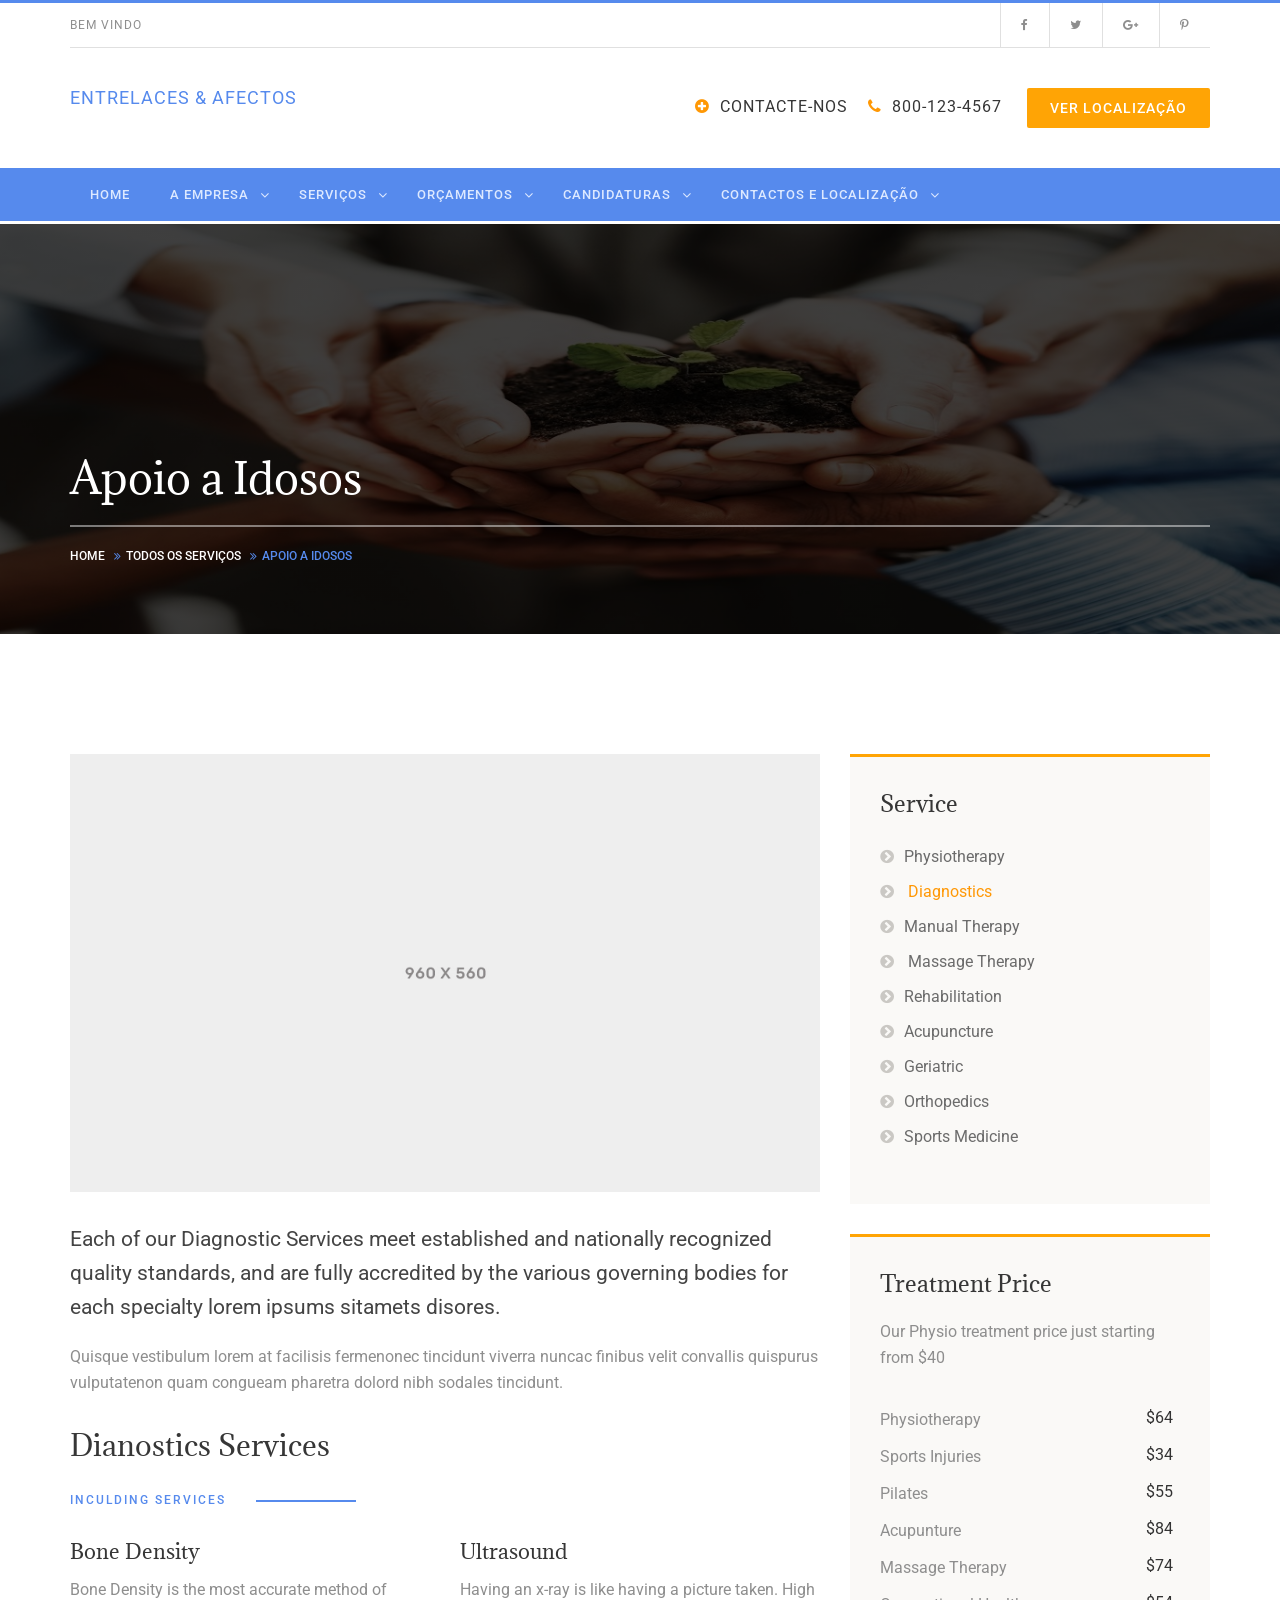
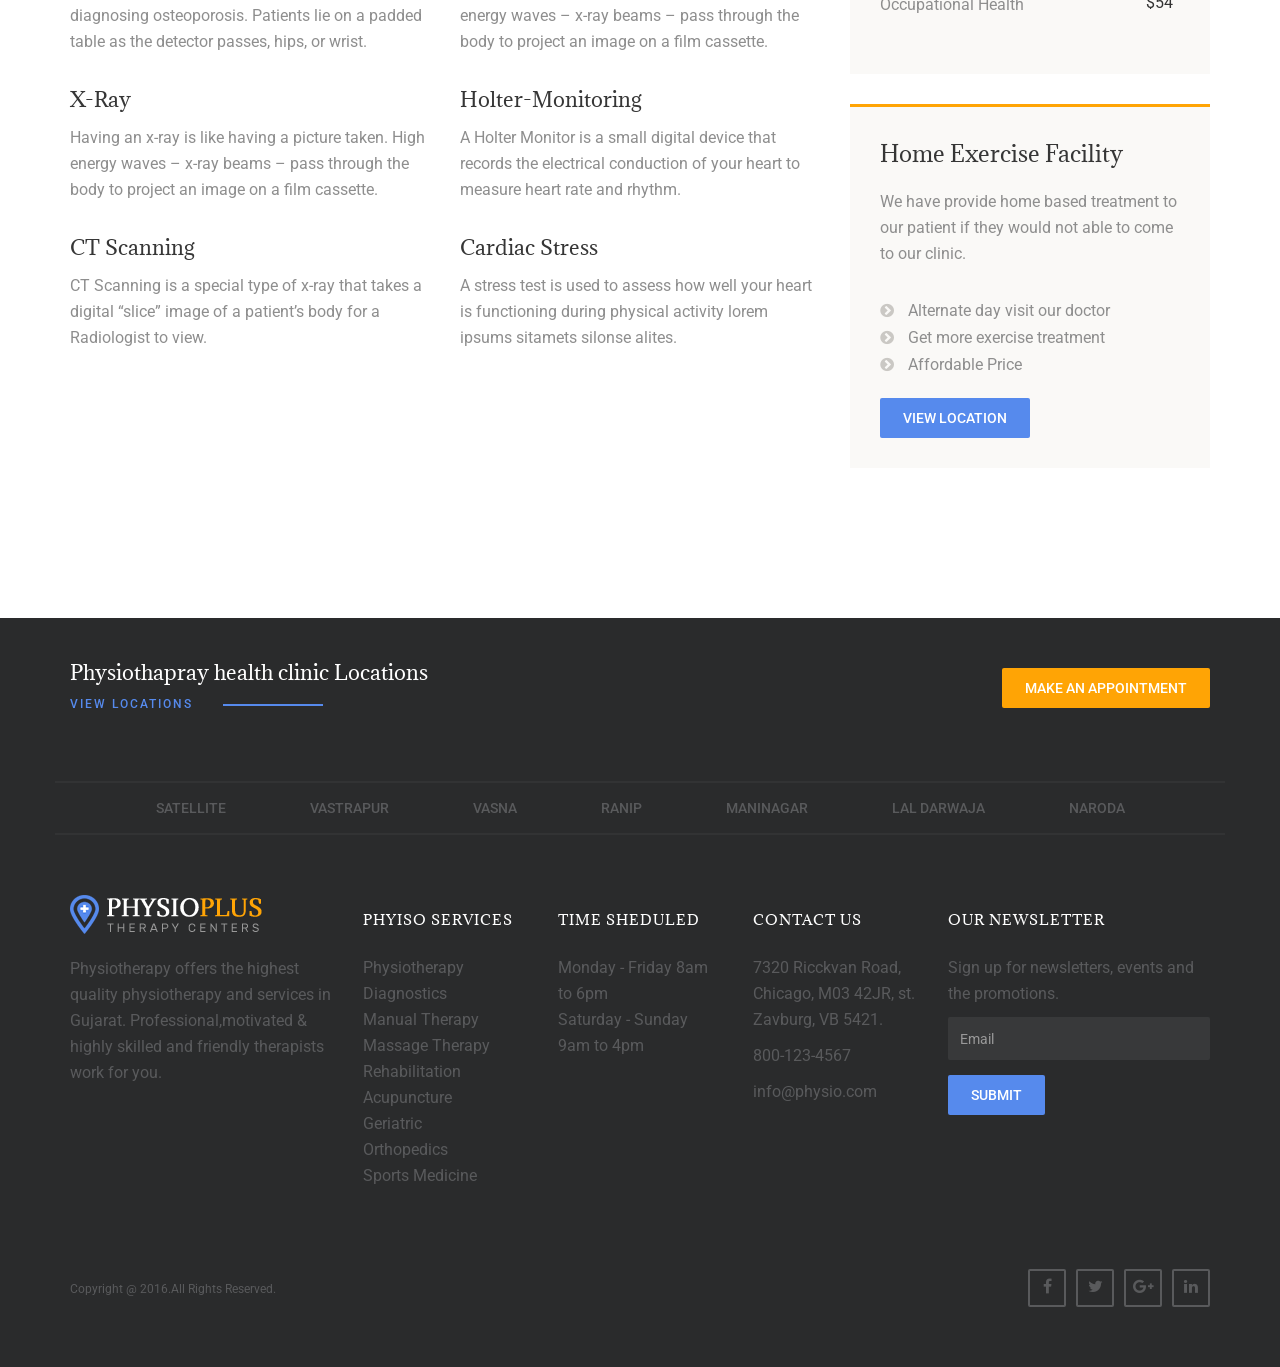
<file: TestProject/ApoioIdosos.html>
<!DOCTYPE html>
<html lang="en">
<head>
<meta charset="utf-8">
<meta http-equiv="X-UA-Compatible" content="IE=edge">
<meta name="viewport" content="width=device-width, initial-scale=1">
<!-- The above 3 meta tags *must* come first in the head; any other head content must come *after* these tags -->
<meta name="keywords" content="physio, physiotherapy, physiotherapist, sports injuries,HTML5,CSS3,Responsive,HTML Template,Accupuncture,massage,pilate,occupational Health"/>
<meta name="description" content="Physio plus is clean and simple website template that have a feature like each service have a detail page and Terapist trainer page, location page and also more feature.">
<title>Physio Plus | Physiotherapy Responsive Website Template</title>

<!-- Bootstrap -->
<link href="css/bootstrap.min.css" rel="stylesheet">
<!-- Template Style.css -->
<link href="css/style.css" rel="stylesheet">
 
<!-- icon css -->
<link rel="stylesheet" type="text/css" href="css/flaticon.css">
<!-- Template Font -->
<link href="https://fonts.googleapis.com/css?family=Adamina" rel="stylesheet" type="text/css">
<link href='https://fonts.googleapis.com/css?family=Roboto:400,400italic,500,500italic,700,700italic,300,300italic' rel='stylesheet' type='text/css'>
<link rel="stylesheet" href="https://maxcdn.bootstrapcdn.com/font-awesome/4.5.0/css/font-awesome.min.css">

<!-- HTML5 shim and Respond.js for IE8 support of HTML5 elements and media queries -->
<!-- WARNING: Respond.js doesn't work if you view the page via file:// -->
<!--[if lt IE 9]>
    <script src="https://oss.maxcdn.com/html5shiv/3.7.2/html5shiv.min.js"></script>
    <script src="https://oss.maxcdn.com/respond/1.4.2/respond.min.js"></script>
  <![endif]-->
</head>
<body>
<div class="navbar-top-2">
   <!-- navbar-top-start -->
   <div class="container">
      <div class="row">
         <div class="col-md-12">
            <div class="navbar-block">
               <div class="row">
                  <div class="col-md-4">
                     <!-- welcome msg -->
                     <p class="welcome-msg">Bem vindo</p>
                  </div>
                  <!-- /.welcome msg -->
                  <div class="col-md-5">
                     <!-- address -->
                     <p class="navbar-address">   </p>
                  </div>
                  <!-- /.address -->
                  <div class="col-md-3 navbar-link-2">
                     <!-- nav link -->
                     <ul>
                        <li><a href="#"><i class="fa fa-facebook"></i></a></li>
                        <li><a href="#"><i class="fa fa-twitter"></i></a></li>
                        <li><a href="#"><i class="fa fa-google-plus"></i></a></li>
                        <li><a href="#"><i class="fa fa-pinterest-p"></i></a></li>
                     </ul>
                  </div>
                  <!-- /.nav link --> 
               </div>
            </div>
         </div>
      </div>
   </div>
</div>
<!-- /.navbar-top-end -->
<div class="header">
<div class="container">
   <div class="row">
      <div class="col-md-4 header-logo">
         <a class="navbar-brand" href="index.html">
            Entrelaces & Afectos <!--<img src="images/logo.png" alt="physiotherpay logo">-->
         </a>
      </div>
      <div class="col-md-8 header-content"><span class="call-number "><i class="fa fa-plus-circle"></i><a href="contactus.html" class="btn-link">Contacte-nos</a></span><span class="call-number"><i class="fa fa-phone"></i>800-123-4567 </span><a href="location.html" class="btn btn-default hvr-sweep-to-right">Ver Localização</a></div>
   </div>
</div>
<div class="navigation-2">
   <!-- navigation-start -->
   <div class="container">
      <div class="row">
         <div class="col-md-12">
            <div id="navigation">
               <ul>
                  <li class="active"> <a href="index.html">Home</a>
                  </li>
                  <li>
                     <a href="#">A Empresa</a>
                     <ul>
                        <li><a href="Miss%C3%A3o%20e%20Valores.html">Missão e Valores</a>                  
                        <li>
                           <a href="team.html">A nossa Equipa </a>
                           <!-- <ul>
                              <li><a href="team.html">A nossa equipa</a></li>
                               <li><a href="team-details.html">Detalhes </a></li>
                              </ul>-->
                        </li>
                        <li><a href="faq.html">FAQ'S</a></li>
                        <!--                  <li><a href="pricing-page.html">Pricing</a></li>-->
                     </ul>
                  </li>
                  <li>
                     <a href="service.html">Serviços </a>
                     <ul>
                        <li> <a href="service.html">Todos os Serviços </a>
                        <li><a href="EmpDomestica.html">Empregada Doméstica - Interna / Externa</a></li>
                        <li><a href="ApoioIdosos.html">Apoio a Idosos</a></li>
                        <li><a href="Babysitting.html">Babysitting </a></li>
                        <li><a href="Governanta.html">Governanta</a></li>
                        <li><a href="Engomadeira.html">Engomadeira</a></li>
                        <li><a href="Motorista.html">Motorista - Particular / Empresa</a></li>
                        <!--<li><a href="service-geriatric.html">Geriatric</a></li>
                           <li><a href="service-orthopedic.html">Orthopedic</a></li>
                           <li><a href="service-sports-therapy.html">Sports Therapy </a></li>
                           <li><a href="service-thumbnail.html">Thumbnail Service</a></li>-->
                     </ul>
                  </li>
                  <!-- Cortado Galeria e Blog 
                     <li> <a href="#">Gallery </a>
                       <ul>
                         <li><a href="gallery-filter.html">Gallery Filterable</a></li>
                         <li><a href="gallery.html">Gallery Popup </a></li>
                       </ul>
                     </li>
                     <li> <a href="#">Blog </a>
                       <ul>
                         <li><a href="blog-default.html">Blog</a></li>
                         <li><a href="blog-details.html">Blog Details </a></li>
                         <li><a href="blog.html">Blog Masonary </a></li>
                       </ul>
                     </li> 
                       
                       -->
                  <!-- <li><a href="#">Features </a>
                     <ul>
                       <li><a href="404.html">Error page</a></li>
                       <li><a href="#">Shortcodes</a>
                         <ul>
                           <li><a href="shortcode.html">Shortcode</a></li>
                           <li><a href="column-shortcode.html">Columns</a></li>
                         </ul>
                       </li>
                     </ul>
                     </li>-->
                  <li>
                     <a href="#">Orçamentos</a>
                     <ul>
                        <li><a href="Orcamento.html">Novo Orçamento </a></li>
                     </ul>
                  </li>
                  <li>
                     <a href="#">Candidaturas</a>
                     <ul>
                        <li><a href="OfertaEmprego.html">O que procuramos</a></li>
                        <li><a href="Candidatura.html">Candidatura</a></li>
                     </ul>
                  </li>
                  <li>
                     <a href="contactus.html">Contactos e Localização </a>
                     <ul>
                        <li><a href="contactus.html">Contacte-nos</a></li>
                        <li><a href="location.html">Localização</a></li>
                        <!--  <li><a href="location-details.html">Localização Detalhada</a></li>-->
                     </ul>
                  </li>
               </ul>
            </div>
         </div>
      </div>
   </div>
</div>
<!-- /.navigation-end -->
    
</div>
<div class="page-header"><!-- page-header -->
  <div class="container">
    <div class="row">
      <div class="col-md-12 page-title">
        <h1>Apoio a Idosos</h1>
      </div>
      <div class="col-md-12"><!-- breadcrumb -->
        <ol class="breadcrumb">
          <li><a href="index.html">Home</a></li>
          <li><a href="service.html">Todos os Serviços</a></li>
          <li class="active">Apoio a Idosos</li>
        </ol>
      </div>
      <!-- /.breadcrumb --> 
    </div>
  </div>
</div>
<!-- /.page-header -->
<div class="main-container"><!-- main-container -->
  <div class="container">
    <div class="row">
      <div class="col-md-8 content-left">
        <div class="row">
          <div class="col-md-12">
            <div class="service-img zoom-pic"> <img src="images/service-2.jpg" alt="" class="img-responsive"></div>
            <p class="lead">Each of our Diagnostic Services meet established and nationally recognized quality standards, and are fully accredited by the various governing bodies for each specialty lorem ipsums sitamets disores. </p>
            <p> Quisque vestibulum lorem at facilisis fermenonec tincidunt viverra nuncac finibus velit convallis quispurus vulputatenon quam congueam pharetra dolord nibh sodales tincidunt.</p>
            <div class="section-title">
              <h1>Dianostics Services</h1>
              <h5 class="small-title left">Inculding services</h5>
            </div>
            
           <div class="row">
             <div class="col-md-6"> 
             <h3>Bone Density </h3>
             <p> Bone Density is the most accurate method of diagnosing osteoporosis. Patients lie on a padded table as the detector passes, hips, or wrist.  </p>
             </div>
             <div class="col-md-6"><h3>Ultrasound </h3><p>Having an x-ray is like having a picture taken. High energy waves – x-ray beams – pass through the body to project an image on a film cassette.</p></div>
           </div>
            <div class="row">
             <div class="col-md-6"> 
             <h3>X-Ray  </h3>
             <p> Having an x-ray is like having a picture taken. High energy waves – x-ray beams – pass through the body to project an image on a film cassette. </p>
             </div>
             <div class="col-md-6"><h3>Holter-Monitoring </h3><p>A Holter Monitor is a small digital device that records the electrical conduction of your heart to measure heart rate and rhythm.</p></div>
           </div>  
           <div class="row">
             <div class="col-md-6"> 
             <h3>CT Scanning  </h3>
             <p> CT Scanning is a special type of x-ray that takes a digital “slice” image of a patient’s body for a Radiologist to view.  </p>
             </div>
             <div class="col-md-6"><h3>Cardiac Stress  </h3><p>A stress test is used to assess how well your heart is functioning during physical activity lorem ipsums sitamets silonse alites. </p></div>
           </div>    
         
          </div>
        </div>
      </div>
      <div class="col-md-4 sidebar"><!-- sidebar -->
        <div class="row">
          <div class="col-md-12">
            <div class="widget service"><!-- service -->
              <h2 class="widget-title">Service</h2>
              <ul class="listnone chevron-circle-right">
                <li ><a href="#">Physiotherapy</a></li>
                <li class="active"><a href="#"> Diagnostics</a></li>
                <li><a href="#">Manual Therapy</a></li>
                <li><a href="#"> Massage Therapy</a></li>
                <li><a href="#">Rehabilitation</a></li>
                <li><a href="#">Acupuncture</a></li>
                <li><a href="#">Geriatric</a></li>
                <li><a href="#">Orthopedics</a></li>
                <li><a href="#">Sports Medicine</a></li>
              </ul>
            </div>
            <!-- /.service --> 
          </div>
          <div class="col-md-12">
            <div class="widget widget-price"><!-- service -->
              <h2 class="widget-title">Treatment Price</h2>
              <p>Our Physio treatment price just starting from $40</p>
              <ul class="list-group">
                <li class="list-group-item"> <span class="badge">$64</span>Physiotherapy</li>
                <li class="list-group-item"> <span class="badge">$34</span>Sports Injuries</li>
                <li class="list-group-item"> <span class="badge">$55</span>Pilates</li>
                <li class="list-group-item"> <span class="badge">$84</span>Acupunture</li>
                <li class="list-group-item"> <span class="badge">$74</span>Massage Therapy</li>
                <li class="list-group-item"> <span class="badge">$54</span>Occupational Health</li>
              </ul>
            </div>
            <!-- /.service --> 
          </div>
          <div class="col-md-12">
            <div class="widget widget-facility"><!-- service -->
              <h2 class="widget-title">Home Exercise Facility</h2>
              <p>We have provide home based treatment
to our patient if they would not able to 
come to our clinic. </p>
              <ul class="listnone chevron-circle-right">
                <li> Alternate day visit our doctor </li>
                <li> Get more exercise treatment </li>
                <li> Affordable Price </li>
                 
              </ul>
              <a href="#" class="btn btn-primary hvr-sweep-to-right">View Location</a>
            </div>
            <!-- /.service --> 
          </div>
        </div>
      </div>
    </div>
  </div>
</div>
<!-- /.main-container -->

<div class="footer"><!-- footer -->
  <div class="container">
    <div class="row">
      <div class="col-md-5">
        <h3>Physiothapray health clinic Locations </h3>
        <h5 class="small-title left">View locations</h5>
      </div>
      <div class="col-md-7 text-right btn-section"><a href="#" class="btn btn-default hvr-sweep-to-right">Make an appointment</a></div>
    </div>
    <div class="row">
      <div class="col-md-12 location"><!-- location -->
        <ul class="listnone">
          <li><a href="#">Satellite</a></li>
          <li><a href="#">Vastrapur</a></li>
          <li><a href="#">Vasna</a></li>
          <li><a href="#">Ranip</a></li>
          <li><a href="#">Maninagar</a></li>
          <li><a href="#">Lal Darwaja</a></li>
          <li> <a href="#">Naroda</a></li>
        </ul>
      </div>
      <!-- location --> 
    </div>
    <div class="row footer-section"><!-- footer section -->
      <div class="col-md-3 footer-block"> <img src="images/footer-logo.png" alt="">
        <p>Physiotherapy offers the highest quality physiotherapy and  services in Gujarat. Professional,motivated & highly skilled and friendly therapists work for you.</p>
      </div>
      <div class="col-md-2 footer-block">
        <h3>Phyiso Services</h3>
        <ul class="listnone">
          <li><a href="#">Physiotherapy</a></li>
          <li><a href="#"> Diagnostics</a></li>
          <li><a href="#">Manual Therapy</a></li>
          <li><a href="#"> Massage Therapy</a></li>
          <li><a href="#">Rehabilitation</a></li>
          <li><a href="#">Acupuncture</a></li>
          <li><a href="#">Geriatric</a></li>
          <li><a href="#">Orthopedics</a></li>
          <li><a href="#">Sports Medicine</a></li>
        </ul>
      </div>
      <div class="col-md-2 footer-block">
        <h3>Time Sheduled</h3>
        <div><strong>Monday - Friday</strong> 8am to 6pm </div>
        <div><strong>Saturday - Sunday</strong> 9am to 4pm </div>
      </div>
      <div class="col-md-2 footer-block">
        <h3>Contact us</h3>
        <p>7320 Ricckvan Road, 
          Chicago, M03 42JR, 
          st. Zavburg, VB 5421. </p>
        <p>800-123-4567 </p>
        <p>info@physio.com</p>
      </div>
      <div class="col-md-3 footer-block newsletter">
        <h3>Our Newsletter</h3>
        <p>Sign up for newsletters, events and the promotions.</p>
        <form>
          <div class="form-group">
            <label for="email" class="sr-only">Email address</label>
            <input type="email" class="form-control" id="email" name="email" placeholder="Email" required>
          </div>
          <button type="submit" class="btn btn-primary hvr-sweep-to-right">Submit</button>
        </form>
      </div>
    </div>
    <!-- /.footer section -->
    <div class="row tiny-footer"><!-- tiny-footer-->
      <div class="col-md-6 copyright">Copyright @ 2016.All Rights Reserved.</div>
      <div class="col-md-6 soical-block">
        <ul class="listnone">
          <li><a href="#"><i class="fa fa-facebook"></i></a></li>
          <li><a href="#"><i class="fa fa-twitter"></i></a></li>
          <li><a href="#"><i class="fa fa-google-plus"></i></a></li>
          <li><a href="#"><i class="fa fa-linkedin"></i></a></li>
        </ul>
      </div>
    </div>
    <!-- /.tiny-footer--> 
  </div>
</div>
<!-- /.footer --> 

<!-- jQuery (necessary for Bootstrap's JavaScript plugins) --> 
<script src="https://ajax.googleapis.com/ajax/libs/jquery/1.11.3/jquery.min.js"></script> 
<!-- Include all compiled plugins (below), or include individual files as needed --> 
<script src="js/bootstrap.min.js"></script> 
<!-- script Header --> 
<script type="text/javascript" src="js/script.js"></script>
<!-- sticky Header --> 
<script type="text/javascript" src="js/jquery.sticky.js"></script> 
<script type="text/javascript" src="js/sticky-header.js"></script> 
 
</body>
</html>
</file>
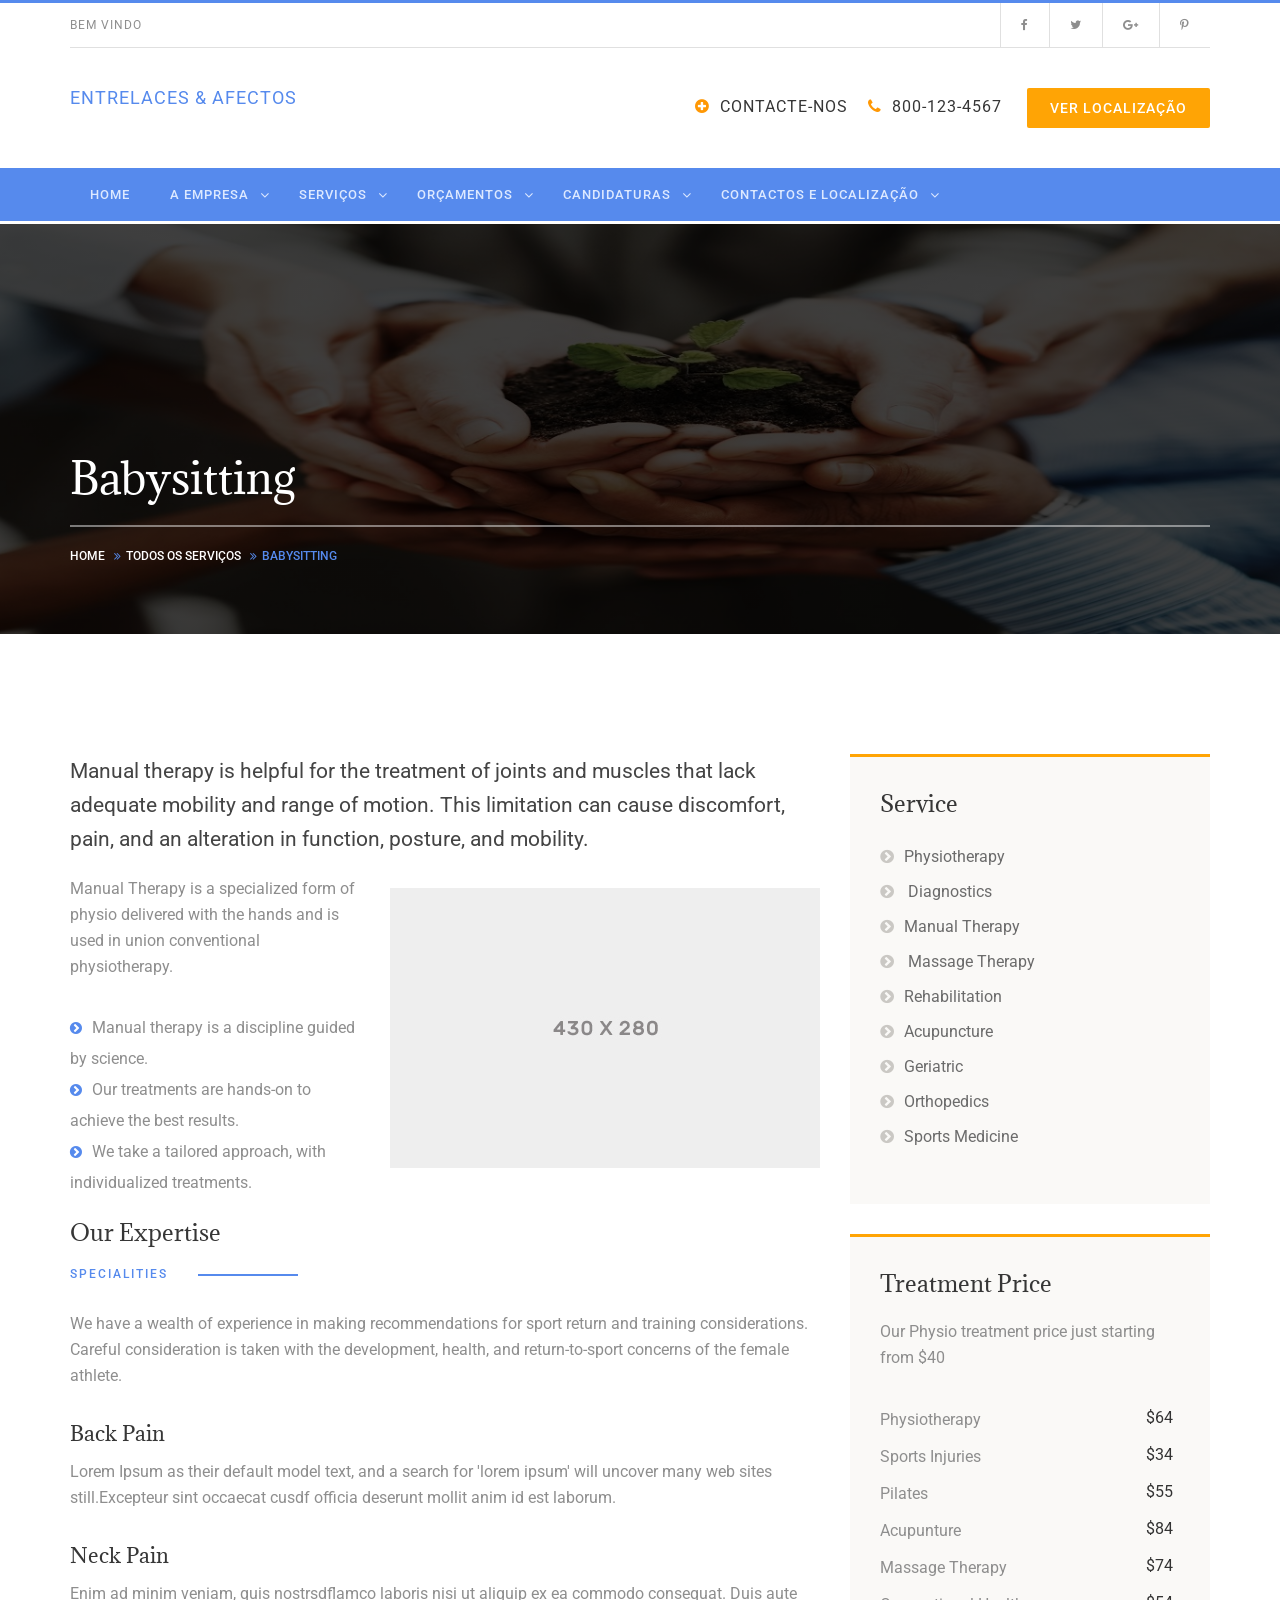
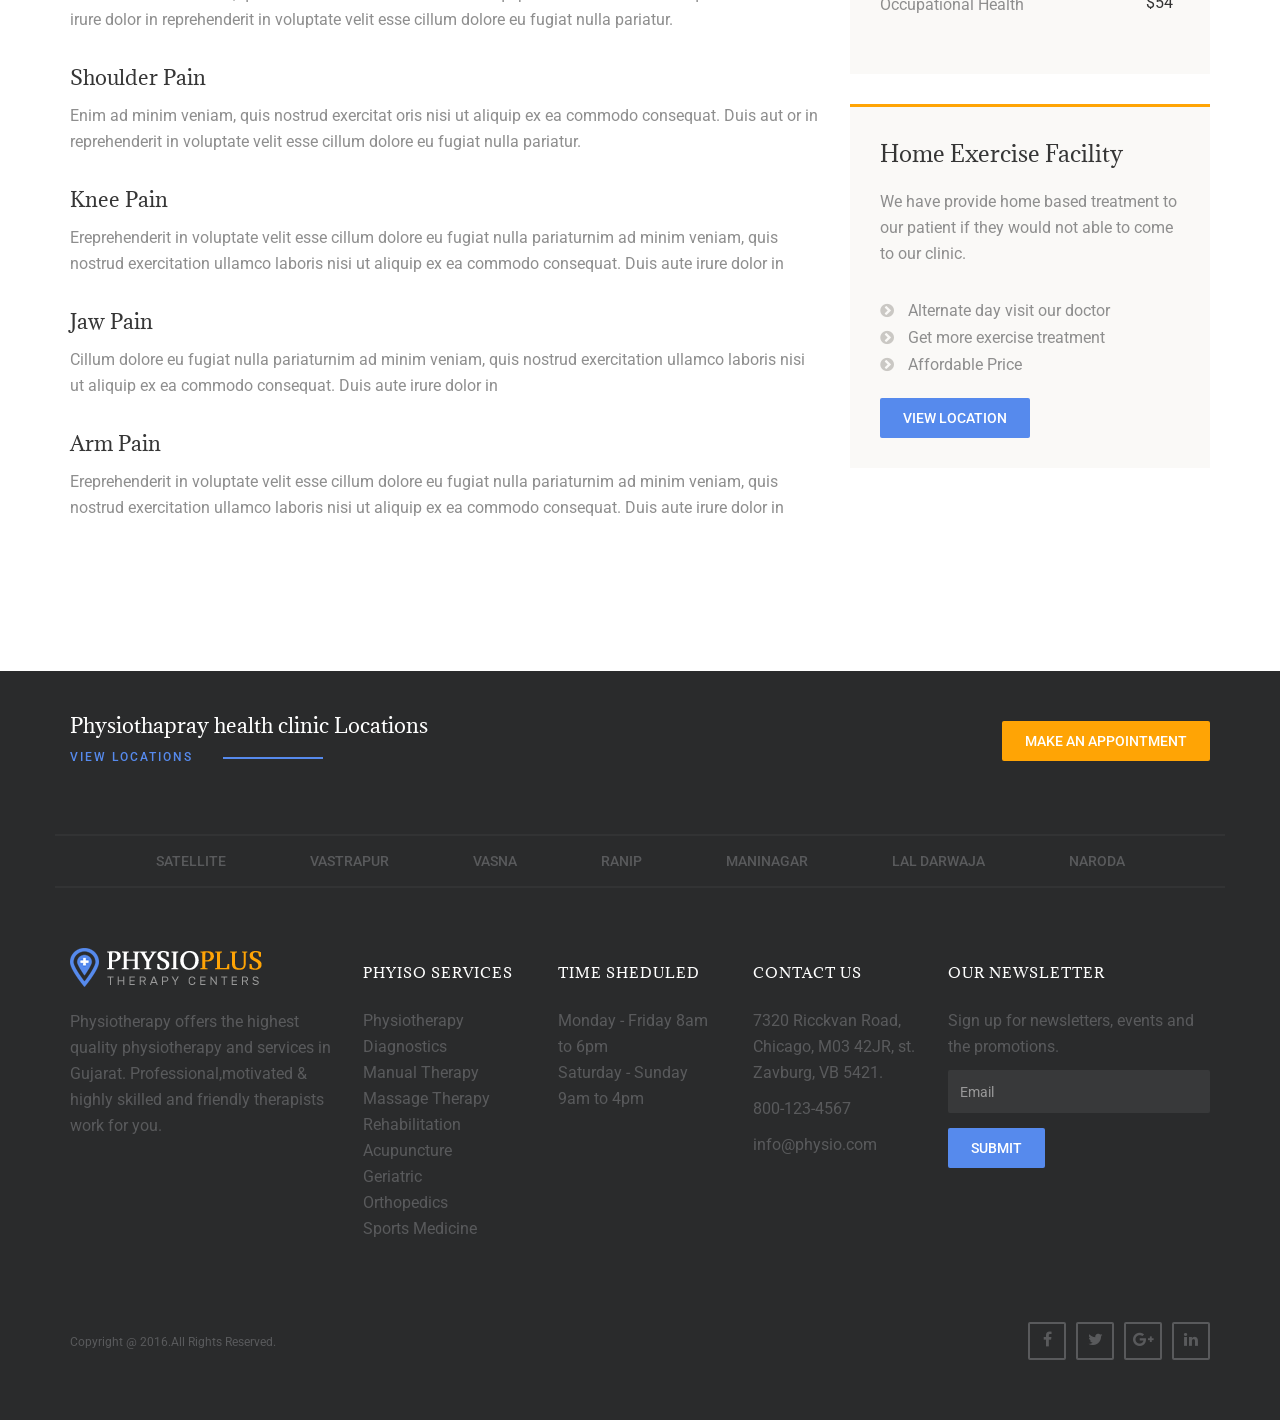
<file: TestProject/Babysitting.html>
<!DOCTYPE html>
<html lang="en">
<head>
<meta charset="utf-8">
<meta http-equiv="X-UA-Compatible" content="IE=edge">
<meta name="viewport" content="width=device-width, initial-scale=1">
<!-- The above 3 meta tags *must* come first in the head; any other head content must come *after* these tags -->
<meta name="keywords" content="physio, physiotherapy, physiotherapist, sports injuries,HTML5,CSS3,Responsive,HTML Template,Accupuncture,massage,pilate,occupational Health"/>
<meta name="description" content="Physio plus is clean and simple website template that have a feature like each service have a detail page and Terapist trainer page, location page and also more feature.">
<title>Physio Plus | Physiotherapy Responsive Website Template</title>

<!-- Bootstrap -->
<link href="css/bootstrap.min.css" rel="stylesheet">
<!-- Template Style.css -->
<link href="css/style.css" rel="stylesheet">

<!-- icon css -->
<link rel="stylesheet" type="text/css" href="css/flaticon.css">
<!-- Template Font -->
<link href="https://fonts.googleapis.com/css?family=Adamina" rel="stylesheet" type="text/css">
<link href='https://fonts.googleapis.com/css?family=Roboto:400,400italic,500,500italic,700,700italic,300,300italic' rel='stylesheet' type='text/css'>
<link rel="stylesheet" href="https://maxcdn.bootstrapcdn.com/font-awesome/4.5.0/css/font-awesome.min.css">

<!-- HTML5 shim and Respond.js for IE8 support of HTML5 elements and media queries -->
<!-- WARNING: Respond.js doesn't work if you view the page via file:// -->
<!--[if lt IE 9]>
    <script src="https://oss.maxcdn.com/html5shiv/3.7.2/html5shiv.min.js"></script>
    <script src="https://oss.maxcdn.com/respond/1.4.2/respond.min.js"></script>
  <![endif]-->
</head>
<body>
<div class="navbar-top-2">
   <!-- navbar-top-start -->
   <div class="container">
      <div class="row">
         <div class="col-md-12">
            <div class="navbar-block">
               <div class="row">
                  <div class="col-md-4">
                     <!-- welcome msg -->
                     <p class="welcome-msg">Bem vindo</p>
                  </div>
                  <!-- /.welcome msg -->
                  <div class="col-md-5">
                     <!-- address -->
                     <p class="navbar-address">   </p>
                  </div>
                  <!-- /.address -->
                  <div class="col-md-3 navbar-link-2">
                     <!-- nav link -->
                     <ul>
                        <li><a href="#"><i class="fa fa-facebook"></i></a></li>
                        <li><a href="#"><i class="fa fa-twitter"></i></a></li>
                        <li><a href="#"><i class="fa fa-google-plus"></i></a></li>
                        <li><a href="#"><i class="fa fa-pinterest-p"></i></a></li>
                     </ul>
                  </div>
                  <!-- /.nav link --> 
               </div>
            </div>
         </div>
      </div>
   </div>
</div>
<!-- /.navbar-top-end -->
<div class="header">
<div class="container">
   <div class="row">
      <div class="col-md-4 header-logo">
         <a class="navbar-brand" href="index.html">
            Entrelaces & Afectos <!--<img src="images/logo.png" alt="physiotherpay logo">-->
         </a>
      </div>
      <div class="col-md-8 header-content"><span class="call-number "><i class="fa fa-plus-circle"></i><a href="contactus.html" class="btn-link">Contacte-nos</a></span><span class="call-number"><i class="fa fa-phone"></i>800-123-4567 </span><a href="location.html" class="btn btn-default hvr-sweep-to-right">Ver Localização</a></div>
   </div>
</div>
<div class="navigation-2">
   <!-- navigation-start -->
   <div class="container">
      <div class="row">
         <div class="col-md-12">
            <div id="navigation">
               <ul>
                  <li class="active"> <a href="index.html">Home</a>
                  </li>
                  <li>
                     <a href="#">A Empresa</a>
                     <ul>
                        <li><a href="Miss%C3%A3o%20e%20Valores.html">Missão e Valores</a>                  
                        <li>
                           <a href="team.html">A nossa Equipa </a>
                           <!-- <ul>
                              <li><a href="team.html">A nossa equipa</a></li>
                               <li><a href="team-details.html">Detalhes </a></li>
                              </ul>-->
                        </li>
                        <li><a href="faq.html">FAQ'S</a></li>
                        <!--                  <li><a href="pricing-page.html">Pricing</a></li>-->
                     </ul>
                  </li>
                  <li>
                     <a href="service.html">Serviços </a>
                     <ul>
                        <li> <a href="service.html">Todos os Serviços </a>
                        <li><a href="EmpDomestica.html">Empregada Doméstica - Interna / Externa</a></li>
                        <li><a href="ApoioIdosos.html">Apoio a Idosos</a></li>
                        <li><a href="Babysitting.html">Babysitting </a></li>
                        <li><a href="Governanta.html">Governanta</a></li>
                        <li><a href="Engomadeira.html">Engomadeira</a></li>
                        <li><a href="Motorista.html">Motorista - Particular / Empresa</a></li>
                        <!--<li><a href="service-geriatric.html">Geriatric</a></li>
                           <li><a href="service-orthopedic.html">Orthopedic</a></li>
                           <li><a href="service-sports-therapy.html">Sports Therapy </a></li>
                           <li><a href="service-thumbnail.html">Thumbnail Service</a></li>-->
                     </ul>
                  </li>
                  <!-- Cortado Galeria e Blog 
                     <li> <a href="#">Gallery </a>
                       <ul>
                         <li><a href="gallery-filter.html">Gallery Filterable</a></li>
                         <li><a href="gallery.html">Gallery Popup </a></li>
                       </ul>
                     </li>
                     <li> <a href="#">Blog </a>
                       <ul>
                         <li><a href="blog-default.html">Blog</a></li>
                         <li><a href="blog-details.html">Blog Details </a></li>
                         <li><a href="blog.html">Blog Masonary </a></li>
                       </ul>
                     </li> 
                       
                       -->
                  <!-- <li><a href="#">Features </a>
                     <ul>
                       <li><a href="404.html">Error page</a></li>
                       <li><a href="#">Shortcodes</a>
                         <ul>
                           <li><a href="shortcode.html">Shortcode</a></li>
                           <li><a href="column-shortcode.html">Columns</a></li>
                         </ul>
                       </li>
                     </ul>
                     </li>-->
                  <li>
                     <a href="#">Orçamentos</a>
                     <ul>
                        <li><a href="Orcamento.html">Novo Orçamento </a></li>
                     </ul>
                  </li>
                  <li>
                     <a href="#">Candidaturas</a>
                     <ul>
                        <li><a href="OfertaEmprego.html">O que procuramos</a></li>
                        <li><a href="Candidatura.html">Candidatura</a></li>
                     </ul>
                  </li>
                  <li>
                     <a href="contactus.html">Contactos e Localização </a>
                     <ul>
                        <li><a href="contactus.html">Contacte-nos</a></li>
                        <li><a href="location.html">Localização</a></li>
                        <!--  <li><a href="location-details.html">Localização Detalhada</a></li>-->
                     </ul>
                  </li>
               </ul>
            </div>
         </div>
      </div>
   </div>
</div>
<!-- /.navigation-end -->
     
</div>
<div class="page-header"><!-- page-header -->
  <div class="container">
    <div class="row">
      <div class="col-md-12 page-title">
        <h1>Babysitting
</h1>
      </div>
      <div class="col-md-12"><!-- breadcrumb -->
        <ol class="breadcrumb">
          <li><a href="index.html">Home</a></li>
          <li><a href="service.html">Todos os Serviços</a></li>
          <li class="active">Babysitting
</li>
        </ol>
      </div>
      <!-- /.breadcrumb --> 
    </div>
  </div>
</div>
<!-- /.page-header -->
<div class="main-container"><!-- main-container -->
  <div class="container">
    <div class="row">
      <div class="col-md-8 content-left">
        <div class="row">
          <div class="col-md-12">
             
            <p class="lead">Manual therapy is helpful for the treatment of joints and muscles that lack adequate mobility and range of motion. This limitation can cause discomfort, pain, and an alteration in function, posture, and mobility. </p>
            <img src="images/manual-left.jpg" class="alignright" alt="">
            <p>Manual Therapy is a specialized form of physio delivered with the hands and is used in union conventional physiotherapy.</p>
            <ul class="listnone circle-right"><li>Manual therapy is a discipline guided by science.</li>
            <li>Our treatments are hands-on to achieve the
best results.</li>
<li>We take a tailored approach, with 
individualized treatments.</li>
            </ul>

            <div class="">
              <h2>Our Expertise </h2>
              <h5 class="small-title left">Specialities</h5>
            </div>
            
            
            <p>We have a wealth of experience in making recommendations for sport return and training considerations. Careful consideration is taken with the development, health, and return-to-sport concerns of the female athlete.</p>
            <h3>Back Pain</h3>
            <p>Lorem Ipsum as their default model text, and a search for 'lorem ipsum' will uncover many web sites still.Excepteur sint occaecat cusdf officia deserunt mollit anim id est laborum.</p>

            <h3>Neck Pain</h3>
            <p>Enim ad minim veniam,
            quis nostrsdflamco laboris nisi ut aliquip ex ea commodo
            consequat. Duis aute irure dolor in reprehenderit in voluptate velit esse
            cillum dolore eu fugiat nulla pariatur. </p>
            <h3>Shoulder Pain</h3>

            <p>Enim ad minim veniam,
            quis nostrud exercitat oris nisi ut aliquip ex ea commodo
            consequat. Duis aut or in reprehenderit in voluptate velit esse
            cillum dolore eu fugiat nulla pariatur. </p>
<h3>Knee Pain</h3>
            <p>Ereprehenderit in voluptate velit esse
            cillum dolore eu fugiat nulla pariaturnim ad minim veniam,
            quis nostrud exercitation ullamco laboris nisi ut aliquip ex ea commodo
            consequat. Duis aute irure dolor in  </p>
            <h3>Jaw Pain</h3>
            <p>
            Cillum dolore eu fugiat nulla pariaturnim ad minim veniam,
            quis nostrud exercitation ullamco laboris nisi ut aliquip ex ea commodo
            consequat. Duis aute irure dolor in  </p>
            <h3>Arm Pain</h3>
            <p>Ereprehenderit in voluptate velit esse
            cillum dolore eu fugiat nulla pariaturnim ad minim veniam,
            quis nostrud exercitation ullamco laboris nisi ut aliquip ex ea commodo
            consequat. Duis aute irure dolor in  </p>
            
           
          </div>
        </div>
      </div>
      <div class="col-md-4 sidebar"><!-- sidebar -->
        <div class="row">
          <div class="col-md-12">
            <div class="widget service"><!-- service -->
              <h2 class="widget-title">Service</h2>
              <ul class="listnone chevron-circle-right">
                <li><a href="#">Physiotherapy</a></li>
                <li><a href="#"> Diagnostics</a></li>
                <li><a href="#">Manual Therapy</a></li>
                <li><a href="#"> Massage Therapy</a></li>
                <li><a href="#">Rehabilitation</a></li>
                <li><a href="#">Acupuncture</a></li>
                <li><a href="#">Geriatric</a></li>
                <li><a href="#">Orthopedics</a></li>
                <li><a href="#">Sports Medicine</a></li>
              </ul>
            </div>
            <!-- /.service --> 
          </div>
          <div class="col-md-12">
            <div class="widget widget-price"><!-- service -->
              <h2 class="widget-title">Treatment Price</h2>
              <p>Our Physio treatment price just starting from $40</p>
              <ul class="list-group">
                <li class="list-group-item"> <span class="badge">$64</span>Physiotherapy</li>
                <li class="list-group-item"> <span class="badge">$34</span>Sports Injuries</li>
                <li class="list-group-item"> <span class="badge">$55</span>Pilates</li>
                <li class="list-group-item"> <span class="badge">$84</span>Acupunture</li>
                <li class="list-group-item"> <span class="badge">$74</span>Massage Therapy</li>
                <li class="list-group-item"> <span class="badge">$54</span>Occupational Health</li>
              </ul>
            </div>
            <!-- /.service --> 
          </div>
          <div class="col-md-12">
            <div class="widget widget-facility"><!-- service -->
              <h2 class="widget-title">Home Exercise Facility</h2>
              <p>We have provide home based treatment
to our patient if they would not able to 
come to our clinic. </p>
              <ul class="listnone chevron-circle-right">
                <li> Alternate day visit our doctor </li>
                <li> Get more exercise treatment </li>
                <li> Affordable Price </li>
                 
              </ul>
              <a href="#" class="btn btn-primary hvr-sweep-to-right">View Location</a>
            </div>
            <!-- /.service --> 
          </div>
        </div>
      </div>
    </div>
  </div>
</div>
<!-- /.main-container -->

<div class="footer"><!-- footer -->
  <div class="container">
    <div class="row">
      <div class="col-md-5">
        <h3>Physiothapray health clinic Locations </h3>
        <h5 class="small-title left">View locations</h5>
      </div>
      <div class="col-md-7 text-right btn-section"><a href="#" class="btn btn-default hvr-sweep-to-right">Make an appointment</a></div>
    </div>
    <div class="row">
      <div class="col-md-12 location"><!-- location -->
        <ul class="listnone">
          <li><a href="#">Satellite</a></li>
          <li><a href="#">Vastrapur</a></li>
          <li><a href="#">Vasna</a></li>
          <li><a href="#">Ranip</a></li>
          <li><a href="#">Maninagar</a></li>
          <li><a href="#">Lal Darwaja</a></li>
          <li> <a href="#">Naroda</a></li>
        </ul>
      </div>
      <!-- location --> 
    </div>
    <div class="row footer-section"><!-- footer section -->
      <div class="col-md-3 footer-block"> <img src="images/footer-logo.png" alt="">
        <p>Physiotherapy offers the highest quality physiotherapy and  services in Gujarat. Professional,motivated & highly skilled and friendly therapists work for you.</p>
      </div>
      <div class="col-md-2 footer-block">
        <h3>Phyiso Services</h3>
        <ul class="listnone">
          <li><a href="#">Physiotherapy</a></li>
          <li><a href="#"> Diagnostics</a></li>
          <li><a href="#">Manual Therapy</a></li>
          <li><a href="#"> Massage Therapy</a></li>
          <li><a href="#">Rehabilitation</a></li>
          <li><a href="#">Acupuncture</a></li>
          <li><a href="#">Geriatric</a></li>
          <li><a href="#">Orthopedics</a></li>
          <li><a href="#">Sports Medicine</a></li>
        </ul>
      </div>
      <div class="col-md-2 footer-block">
        <h3>Time Sheduled</h3>
        <div><strong>Monday - Friday</strong> 8am to 6pm </div>
        <div><strong>Saturday - Sunday</strong> 9am to 4pm </div>
      </div>
      <div class="col-md-2 footer-block">
        <h3>Contact us</h3>
        <p>7320 Ricckvan Road, 
          Chicago, M03 42JR, 
          st. Zavburg, VB 5421. </p>
        <p>800-123-4567 </p>
        <p>info@physio.com</p>
      </div>
      <div class="col-md-3 footer-block newsletter">
        <h3>Our Newsletter</h3>
        <p>Sign up for newsletters, events and the promotions.</p>
        <form>
          <div class="form-group">
            <label for="email" class="sr-only">Email address</label>
            <input type="email" class="form-control" id="email" name="email" placeholder="Email" required>
          </div>
          <button type="submit" class="btn btn-primary hvr-sweep-to-right">Submit</button>
        </form>
      </div>
    </div>
    <!-- /.footer section -->
    <div class="row tiny-footer"><!-- tiny-footer-->
      <div class="col-md-6 copyright">Copyright @ 2016.All Rights Reserved.</div>
      <div class="col-md-6 soical-block">
        <ul class="listnone">
          <li><a href="#"><i class="fa fa-facebook"></i></a></li>
          <li><a href="#"><i class="fa fa-twitter"></i></a></li>
          <li><a href="#"><i class="fa fa-google-plus"></i></a></li>
          <li><a href="#"><i class="fa fa-linkedin"></i></a></li>
        </ul>
      </div>
    </div>
    <!-- /.tiny-footer--> 
  </div>
</div>
<!-- /.footer --> 

<!-- jQuery (necessary for Bootstrap's JavaScript plugins) --> 
<script src="https://ajax.googleapis.com/ajax/libs/jquery/1.11.3/jquery.min.js"></script> 
<!-- Include all compiled plugins (below), or include individual files as needed --> 
<script src="js/bootstrap.min.js"></script> 
<!-- script Header --> 
<script type="text/javascript" src="js/script.js"></script>
<!-- sticky Header --> 
<script type="text/javascript" src="js/jquery.sticky.js"></script> 
<script type="text/javascript" src="js/sticky-header.js"></script> 

 
</body>
</html>
</file>
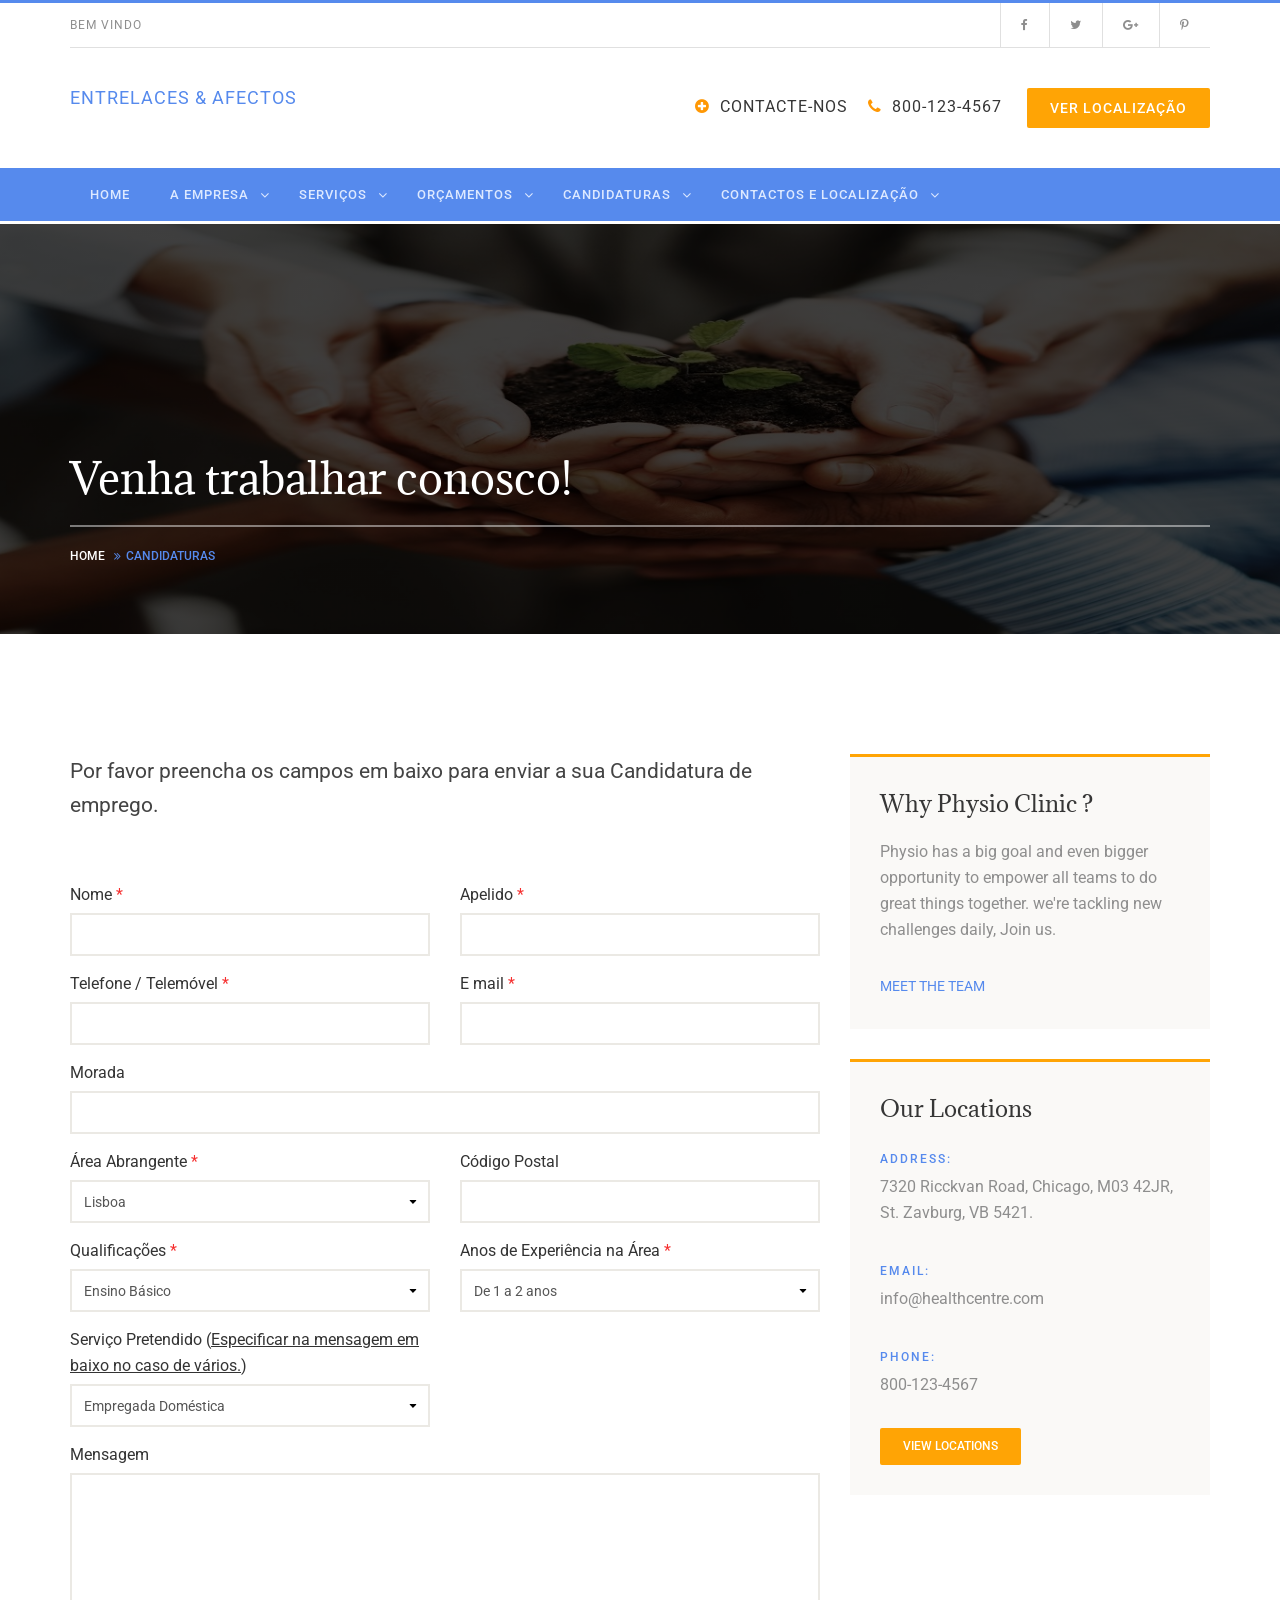
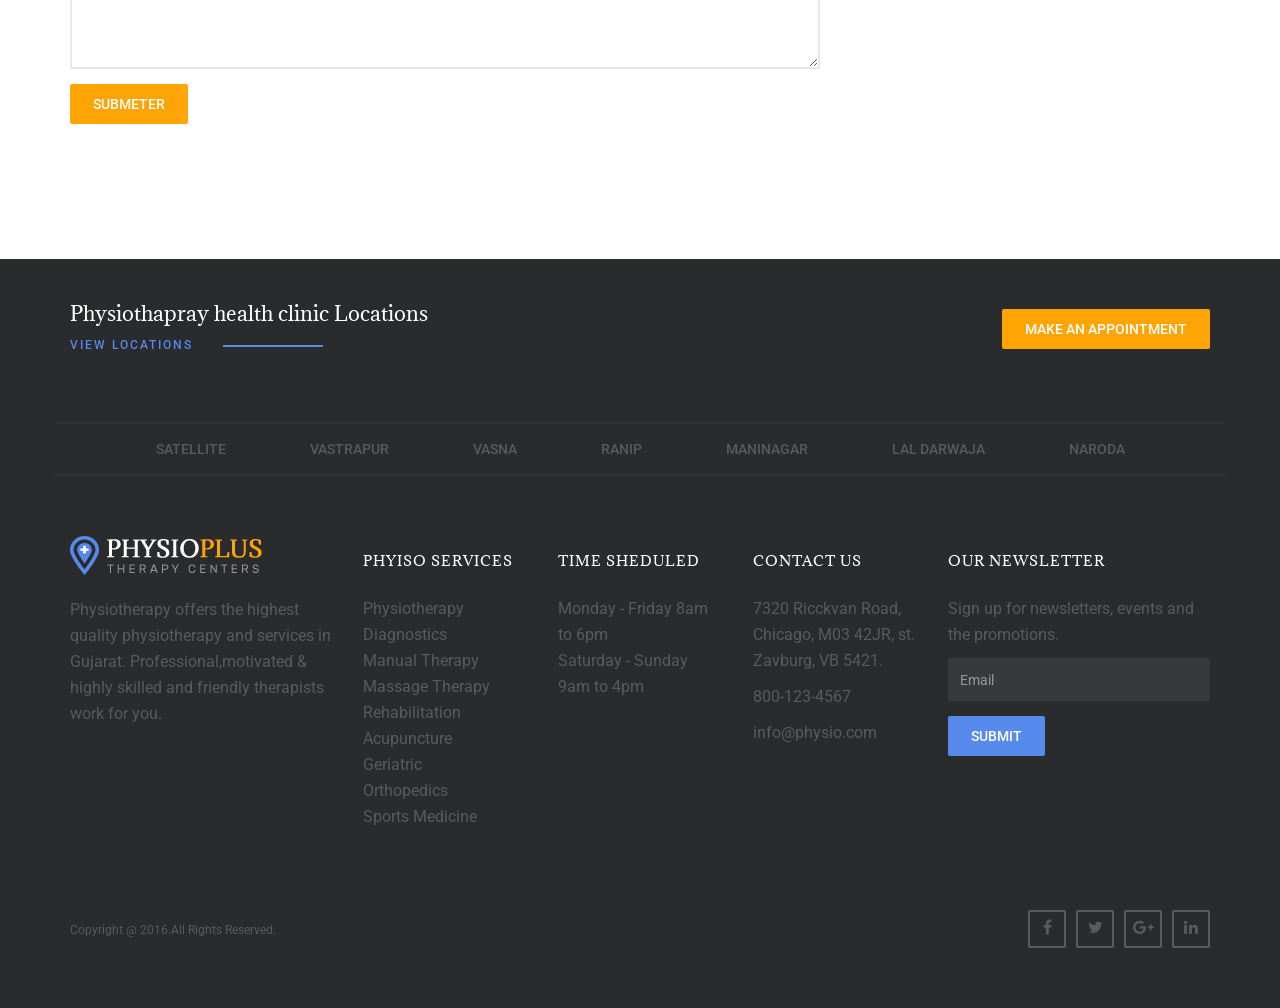
<file: TestProject/Candidatura.html>
<!DOCTYPE html>
<html lang="en">
<head>
<meta charset="utf-8">
<meta http-equiv="X-UA-Compatible" content="IE=edge">
<meta name="viewport" content="width=device-width, initial-scale=1">
<!-- The above 3 meta tags *must* come first in the head; any other head content must come *after* these tags -->
<meta name="keywords" content="physio, physiotherapy, physiotherapist, sports injuries,HTML5,CSS3,Responsive,HTML Template,Accupuncture,massage,pilate,occupational Health"/>
<meta name="description" content="Physio plus is clean and simple website template that have a feature like each service have a detail page and Terapist trainer page, location page and also more feature.">
<title>Physio Plus | Physiotherapy Responsive Website Template</title>

<!-- Bootstrap -->
<link href="css/bootstrap.min.css" rel="stylesheet">
<!-- Template Style.css -->
<link href="css/style.css" rel="stylesheet">

<!-- icon css -->
<link rel="stylesheet" type="text/css" href="css/flaticon.css">
<!-- Template Font -->
<link href="https://fonts.googleapis.com/css?family=Adamina" rel="stylesheet" type="text/css">
<link href='https://fonts.googleapis.com/css?family=Roboto:400,400italic,500,500italic,700,700italic,300,300italic' rel='stylesheet' type='text/css'>
<link rel="stylesheet" href="https://maxcdn.bootstrapcdn.com/font-awesome/4.5.0/css/font-awesome.min.css">

<!-- HTML5 shim and Respond.js for IE8 support of HTML5 elements and media queries -->
<!-- WARNING: Respond.js doesn't work if you view the page via file:// -->
<!--[if lt IE 9]>
    <script src="https://oss.maxcdn.com/html5shiv/3.7.2/html5shiv.min.js"></script>
    <script src="https://oss.maxcdn.com/respond/1.4.2/respond.min.js"></script>
  <![endif]-->
</head>
<body>
<div class="navbar-top-2">
   <!-- navbar-top-start -->
   <div class="container">
      <div class="row">
         <div class="col-md-12">
            <div class="navbar-block">
               <div class="row">
                  <div class="col-md-4">
                     <!-- welcome msg -->
                     <p class="welcome-msg">Bem vindo</p>
                  </div>
                  <!-- /.welcome msg -->
                  <div class="col-md-5">
                     <!-- address -->
                     <p class="navbar-address">   </p>
                  </div>
                  <!-- /.address -->
                  <div class="col-md-3 navbar-link-2">
                     <!-- nav link -->
                     <ul>
                        <li><a href="#"><i class="fa fa-facebook"></i></a></li>
                        <li><a href="#"><i class="fa fa-twitter"></i></a></li>
                        <li><a href="#"><i class="fa fa-google-plus"></i></a></li>
                        <li><a href="#"><i class="fa fa-pinterest-p"></i></a></li>
                     </ul>
                  </div>
                  <!-- /.nav link --> 
               </div>
            </div>
         </div>
      </div>
   </div>
</div>
<!-- /.navbar-top-end -->
<div class="header">
<div class="container">
   <div class="row">
      <div class="col-md-4 header-logo">
         <a class="navbar-brand" href="index.html">
            Entrelaces & Afectos <!--<img src="images/logo.png" alt="physiotherpay logo">-->
         </a>
      </div>
      <div class="col-md-8 header-content"><span class="call-number "><i class="fa fa-plus-circle"></i><a href="contactus.html" class="btn-link">Contacte-nos</a></span><span class="call-number"><i class="fa fa-phone"></i>800-123-4567 </span><a href="location.html" class="btn btn-default hvr-sweep-to-right">Ver Localização</a></div>
   </div>
</div>
<div class="navigation-2">
   <!-- navigation-start -->
   <div class="container">
      <div class="row">
         <div class="col-md-12">
            <div id="navigation">
               <ul>
                  <li class="active"> <a href="index.html">Home</a>
                  </li>
                  <li>
                     <a href="#">A Empresa</a>
                     <ul>
                        <li><a href="Miss%C3%A3o%20e%20Valores.html">Missão e Valores</a>                  
                        <li>
                           <a href="team.html">A nossa Equipa </a>
                           <!-- <ul>
                              <li><a href="team.html">A nossa equipa</a></li>
                               <li><a href="team-details.html">Detalhes </a></li>
                              </ul>-->
                        </li>
                        <li><a href="faq.html">FAQ'S</a></li>
                        <!--                  <li><a href="pricing-page.html">Pricing</a></li>-->
                     </ul>
                  </li>
                  <li>
                     <a href="service.html">Serviços </a>
                     <ul>
                        <li> <a href="service.html">Todos os Serviços </a>
                        <li><a href="EmpDomestica.html">Empregada Doméstica - Interna / Externa</a></li>
                        <li><a href="ApoioIdosos.html">Apoio a Idosos</a></li>
                        <li><a href="Babysitting.html">Babysitting </a></li>
                        <li><a href="Governanta.html">Governanta</a></li>
                        <li><a href="Engomadeira.html">Engomadeira</a></li>
                        <li><a href="Motorista.html">Motorista - Particular / Empresa</a></li>
                        <!--<li><a href="service-geriatric.html">Geriatric</a></li>
                           <li><a href="service-orthopedic.html">Orthopedic</a></li>
                           <li><a href="service-sports-therapy.html">Sports Therapy </a></li>
                           <li><a href="service-thumbnail.html">Thumbnail Service</a></li>-->
                     </ul>
                  </li>
                  <!-- Cortado Galeria e Blog 
                     <li> <a href="#">Gallery </a>
                       <ul>
                         <li><a href="gallery-filter.html">Gallery Filterable</a></li>
                         <li><a href="gallery.html">Gallery Popup </a></li>
                       </ul>
                     </li>
                     <li> <a href="#">Blog </a>
                       <ul>
                         <li><a href="blog-default.html">Blog</a></li>
                         <li><a href="blog-details.html">Blog Details </a></li>
                         <li><a href="blog.html">Blog Masonary </a></li>
                       </ul>
                     </li> 
                       
                       -->
                  <!-- <li><a href="#">Features </a>
                     <ul>
                       <li><a href="404.html">Error page</a></li>
                       <li><a href="#">Shortcodes</a>
                         <ul>
                           <li><a href="shortcode.html">Shortcode</a></li>
                           <li><a href="column-shortcode.html">Columns</a></li>
                         </ul>
                       </li>
                     </ul>
                     </li>-->
                  <li>
                     <a href="#">Orçamentos</a>
                     <ul>
                        <li><a href="Orcamento.html">Novo Orçamento </a></li>
                     </ul>
                  </li>
                  <li>
                     <a href="OfertaEmprego.html">Candidaturas</a>
                     <ul>
                        <li><a href="OfertaEmprego.html">O que procuramos</a></li>
                        <li><a href="Candidatura.html">Candidatura</a></li>
                     </ul>
                  </li>
                  <li>
                     <a href="contactus.html">Contactos e Localização </a>
                     <ul>
                        <li><a href="contactus.html">Contacte-nos</a></li>
                        <li><a href="location.html">Localização</a></li>
                        <!--  <li><a href="location-details.html">Localização Detalhada</a></li>-->
                     </ul>
                  </li>
               </ul>
            </div>
         </div>
      </div>
   </div>
</div>
<!-- /.navigation-end -->
    
    
    
</div>
<div class="page-header"><!-- page-header -->
  <div class="container">
    <div class="row">
      <div class="col-md-12 page-title">
        <h1>Venha trabalhar conosco!</h1>
      </div>
      <div class="col-md-12"><!-- breadcrumb -->
        <ol class="breadcrumb">
          <li><a href="index.html">Home</a></li>
          <li class="active">Candidaturas</li>
        </ol>
      </div>
      <!-- /.breadcrumb --> 
    </div>
  </div>
</div>
<!-- /.page-header -->
<div class="main-container"><!-- main-container -->
  <div class="container">
    <div class="row">
      <div class="col-md-8">
        <div class="row">
          <div class="col-md-12">
            <p class="lead">Por favor preencha os campos em baixo para enviar a sua Candidatura de emprego.</p>
          </div>
          <div class="col-md-12 application-form">
            <form method="post" action="application-form.php">
              <div class="row"> 
                <!-- Text input-->
                <div class="col-md-6 form-group">
                  <label class="control-label" for="fname">Nome <span class="required">*</span></label>
                  <input id="fname" name="fname" type="text" placeholder="" class="form-control input-md" required>
                </div>
                <!-- Text input-->
                <div class="col-md-6 form-group">
                  <label class="control-label" for="lname">Apelido <span class="required">*</span></label>
                  <input id="lname" name="lname" type="text" placeholder="" class="form-control input-md" required>
                </div>
                <!-- Text input-->
                <div class="col-md-6 form-group">
                  <label class="control-label" for="phone">Telefone / Telemóvel <span class="required">*</span></label>
                  <input id="phone" name="phone" type="text" placeholder="" class="form-control input-md" required>
                </div>
                <!-- Text input-->
                <div class="col-md-6 form-group">
                  <label class="control-label" for="careeremail">E mail <span class="required">*</span></label>
                  <input id="careeremail" name="careeremail" type="text" placeholder="" class="form-control input-md" required>
                </div>
                <!-- Text input-->
                <div class="col-md-12 form-group">
                  <label class="control-label" for="address">Morada </label>
                  <input id="address" name="address" type="text" placeholder="" class="form-control input-md" required>
                </div>
                <!-- Select Basic -->
               <div class="col-md-6 form-group">
              <label class="control-label" for="city">Área Abrangente <span class="required">*</span></label>
              <select id="city" name="city" class="form-control">
                <option value="Lisboa">Lisboa</option>
                <option value="Mafra">Mafra</option>
                <option value="Torres">Torres Vedras</option>
                <option value="Outra">Outra</option>
               <!-- <option value="Hydrabad">Hydrabad</option>
                <option value="Rajasthan">Rajasthan</option>-->
              </select>
            </div>
                <!-- Text input-->
                <div class="col-md-6 form-group">
                  <label class="control-label" for="zipcode">Código Postal</label>
                  <input id="zipcode" name="zipcode" type="text" placeholder="" class="form-control input-md" required>
                </div>
                <!-- Select Basic -->
                <div class="col-md-6 form-group">
                  <label class="control-label" for="qualifications">Qualificações <span class="required">*</span></label>
                  <select id="qualifications" name="qualifications" class="form-control">
                    
                    <option value="Physiotherapy">Ensino Básico</option>
                    <option value="Sports Injuries">Ensino Secundário</option>
                    <option value="Pilates">Licenciatura / Mestrado </option>
                    <option value="Acupuncture">Doutoramento</option>
                    
                  </select>
                </div>
                <!-- Select Basic -->
                <div class="col-md-6 form-group">
                  <label class="control-label" for="experianceyears">Anos de Experiência na Área <span class="required">*</span> </label>
                  <select id="experianceyears" name="experianceyears" class="form-control">
              
                    <option value="2 year"> De 1 a 2 anos </option>
                    <option value="3 year"> De 2 a 5 anos </option>
                    <option value="5 year">Mais de 5 anos </option>
                  
                  </select>
                </div>
                <!-- Select Basic -->
                <div class="col-md-6 form-group">
                  <label class="control-label" for="jobtitle">Serviço Pretendido (<u>Especificar na mensagem em baixo no caso de vários.</u>) </label>
                  <select id="jobtitle" name="jobtitle" class="form-control">
                    
                <option value="EmpDomestica">Empregada Doméstica</option>
                <option value="ApoioIdoso">Apoio a Idosos</option>
                <option value="Babysitting">Babysitting</option>
                <option value="Governanta">Governanta</option>
                <option value="Engomadeira">Engomadeira</option>
                <option value="Motorista">Motorista</option>
                <option value="Varios">Vários Serviços</option>
                  </select>
                </div>
                <!-- Select Basic -->
             <!--   <div class="col-md-6 form-group">
                  <label class="control-label" for="salaryexpectation">Expectativa Salarial <span class="required">*</span> </label>
                  r<select id="salaryexpectation" name="salaryexpectation" class="form-control">
                    <option> </option>
                    <option value="1000"> Até 600€</option>
                    <option value="2000">2000</option>
                    <option value="3000">3000</option>
                    <option value="4000">4000</option>
                    <option value="5000">5000</option>
                    <option value="6000">6000</option>
                  </select>
                </div>-->
                <!-- Textarea -->
                <div class="col-md-12 form-group">
                  <label class="control-label" for="message">Mensagem</label>
                  <textarea class="form-control" id="message" name="message" rows="9"></textarea>
                </div>
                <!-- Button -->
                <div class="col-md-12 form-group">
                  <label class="sr-only control-label"> Submeter </label>
                  <button type="submit" id="submit" name="submit" class="btn btn-default">Submeter</button>
                </div>
              </div>
            </form>
          </div>
        </div>
      </div>
      <div class="col-md-4 sidebar">
        <div class="row">
          <div class="col-md-12">
            <div class="widget">
              <h2>Why Physio Clinic ?</h2>
              <p>Physio has a big goal and even bigger opportunity to empower all teams to do great things together. we're tackling new challenges daily, Join us.</p>
              <a href="#" class="btn-link"> MEET THE TEAM</a> </div>
          </div>
          <div class="col-md-12">
            <div class="widget">
              <h2>Our Locations</h2>
              <h3 class="small-title">Address:</h3>
              <p>7320 Ricckvan Road, Chicago, M03 42JR, St. Zavburg, VB 5421. </p>
              <h3 class="small-title">Email:</h3>
              <p>info@healthcentre.com </p>
              <h3 class="small-title">phone: </h3>
              <p>800-123-4567 </p>
              <a href="#" class="btn btn-default btn-sm"> view locations</a> </div>
          </div>
        </div>
      </div>
    </div>
  </div>
</div>
<!-- /.main-container -->

<div class="footer"><!-- footer -->
  <div class="container">
    <div class="row">
      <div class="col-md-5">
        <h3>Physiothapray health clinic Locations </h3>
        <h5 class="small-title left">View locations</h5>
      </div>
      <div class="col-md-7 text-right btn-section"><a href="#" class="btn btn-default hvr-sweep-to-right">Make an appointment</a></div>
    </div>
    <div class="row">
      <div class="col-md-12 location"><!-- location -->
        <ul class="listnone">
          <li><a href="#">Satellite</a></li>
          <li><a href="#">Vastrapur</a></li>
          <li><a href="#">Vasna</a></li>
          <li><a href="#">Ranip</a></li>
          <li><a href="#">Maninagar</a></li>
          <li><a href="#">Lal Darwaja</a></li>
          <li> <a href="#">Naroda</a></li>
        </ul>
      </div>
      <!-- location --> 
    </div>
    <div class="row footer-section"><!-- footer section -->
      <div class="col-md-3 footer-block"> <img src="images/footer-logo.png" alt="">
        <p>Physiotherapy offers the highest quality physiotherapy and  services in Gujarat. Professional,motivated & highly skilled and friendly therapists work for you.</p>
      </div>
      <div class="col-md-2 footer-block">
        <h3>Phyiso Services</h3>
        <ul class="listnone">
          <li><a href="#">Physiotherapy</a></li>
          <li><a href="#"> Diagnostics</a></li>
          <li><a href="#">Manual Therapy</a></li>
          <li><a href="#"> Massage Therapy</a></li>
          <li><a href="#">Rehabilitation</a></li>
          <li><a href="#">Acupuncture</a></li>
          <li><a href="#">Geriatric</a></li>
          <li><a href="#">Orthopedics</a></li>
          <li><a href="#">Sports Medicine</a></li>
        </ul>
      </div>
      <div class="col-md-2 footer-block">
        <h3>Time Sheduled</h3>
        <div><strong>Monday - Friday</strong> 8am to 6pm </div>
        <div><strong>Saturday - Sunday</strong> 9am to 4pm </div>
      </div>
      <div class="col-md-2 footer-block">
        <h3>Contact us</h3>
        <p>7320 Ricckvan Road, 
          Chicago, M03 42JR, 
          st. Zavburg, VB 5421. </p>
        <p>800-123-4567 </p>
        <p>info@physio.com</p>
      </div>
      <div class="col-md-3 footer-block newsletter">
        <h3>Our Newsletter</h3>
        <p>Sign up for newsletters, events and the promotions.</p>
        <form>
          <div class="form-group">
            <label for="email" class="sr-only">Email address</label>
            <input type="email" class="form-control" id="email" name="email" placeholder="Email" required>
          </div>
          <button type="submit" class="btn btn-primary hvr-sweep-to-right">Submit</button>
        </form>
      </div>
    </div>
    <!-- /.footer section -->
    <div class="row tiny-footer"><!-- tiny-footer-->
      <div class="col-md-6 copyright">Copyright @ 2016.All Rights Reserved.</div>
      <div class="col-md-6 soical-block">
        <ul class="listnone">
          <li><a href="#"><i class="fa fa-facebook"></i></a></li>
          <li><a href="#"><i class="fa fa-twitter"></i></a></li>
          <li><a href="#"><i class="fa fa-google-plus"></i></a></li>
          <li><a href="#"><i class="fa fa-linkedin"></i></a></li>
        </ul>
      </div>
    </div>
    <!-- /.tiny-footer--> 
  </div>
</div>
<!-- /.footer --> 

<!-- jQuery (necessary for Bootstrap's JavaScript plugins) --> 
<script src="https://ajax.googleapis.com/ajax/libs/jquery/1.11.3/jquery.min.js"></script> 
<!-- Include all compiled plugins (below), or include individual files as needed --> 
<script src="js/bootstrap.min.js"></script> 
<!-- script Header --> 
<script type="text/javascript" src="js/script.js"></script>
<!-- sticky Header --> 
<script type="text/javascript" src="js/jquery.sticky.js"></script> 
<script type="text/javascript" src="js/sticky-header.js"></script> 

</body>
</html>
</file>
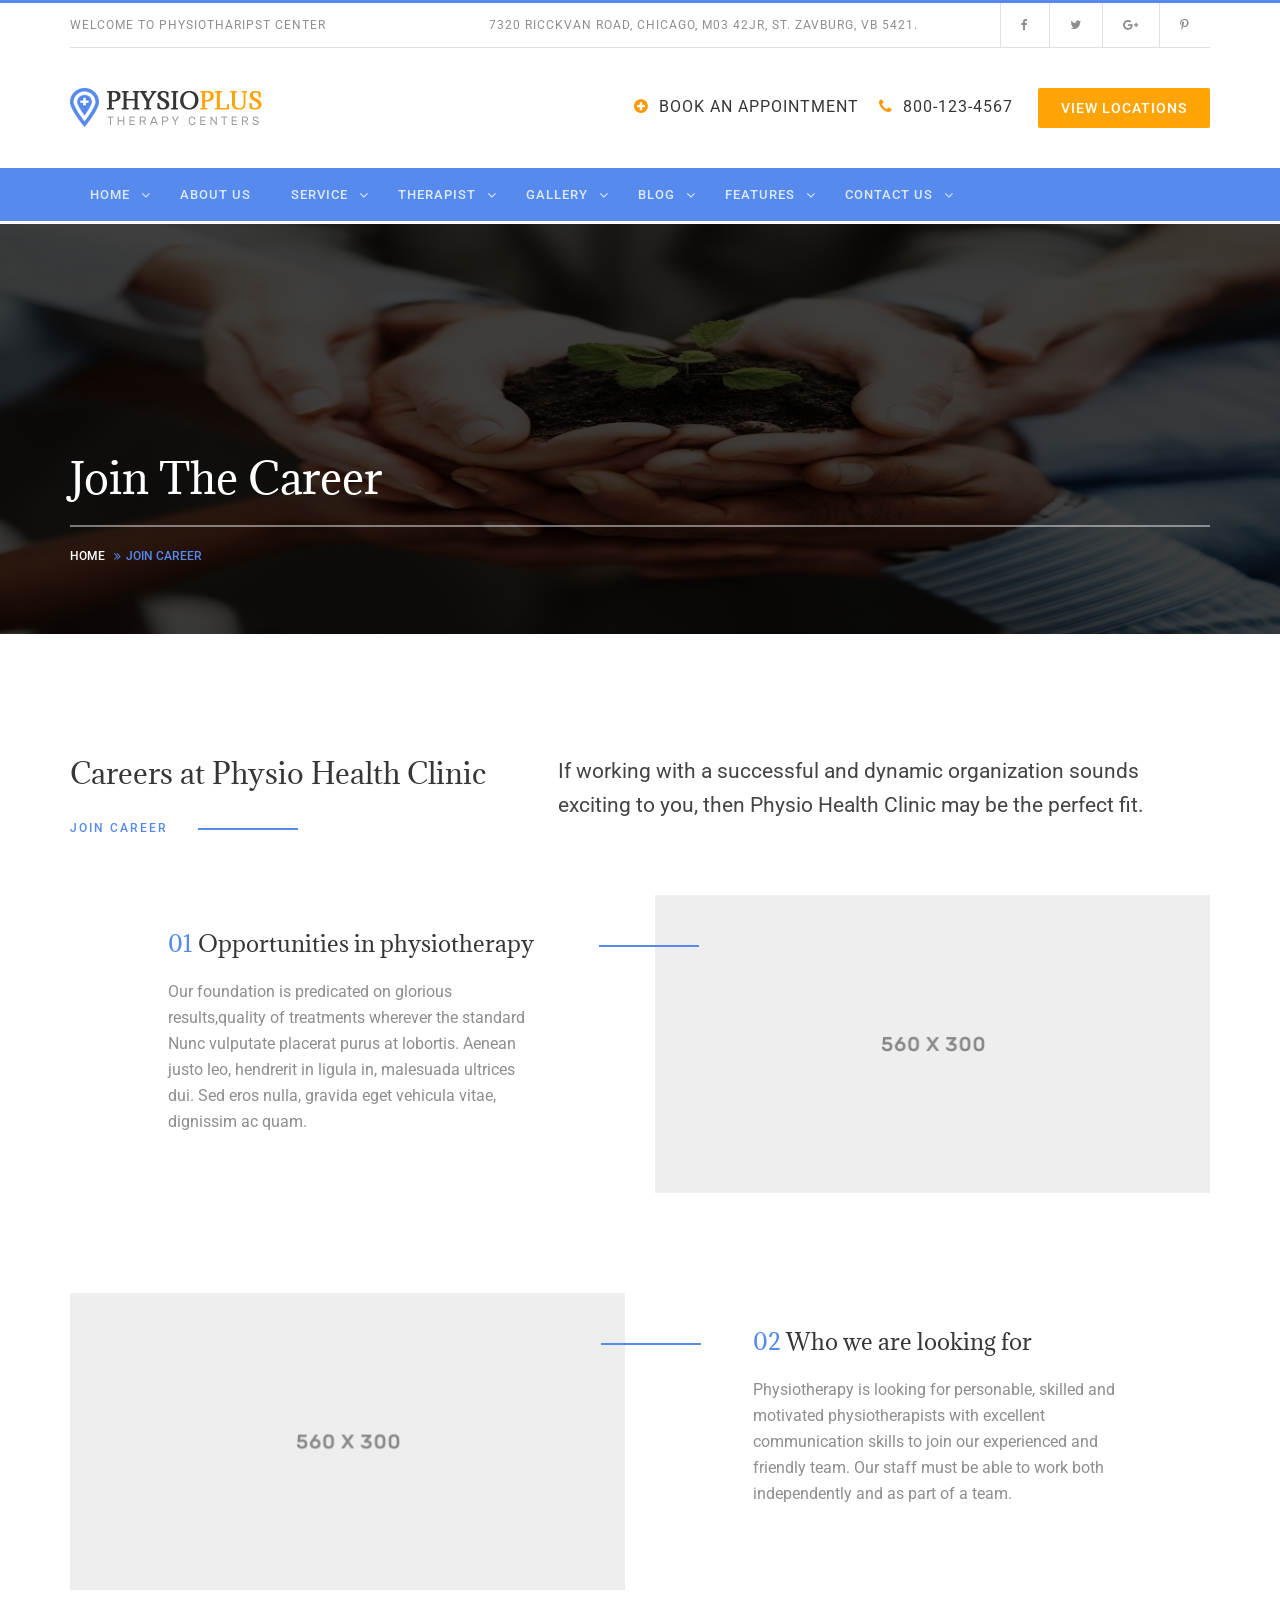
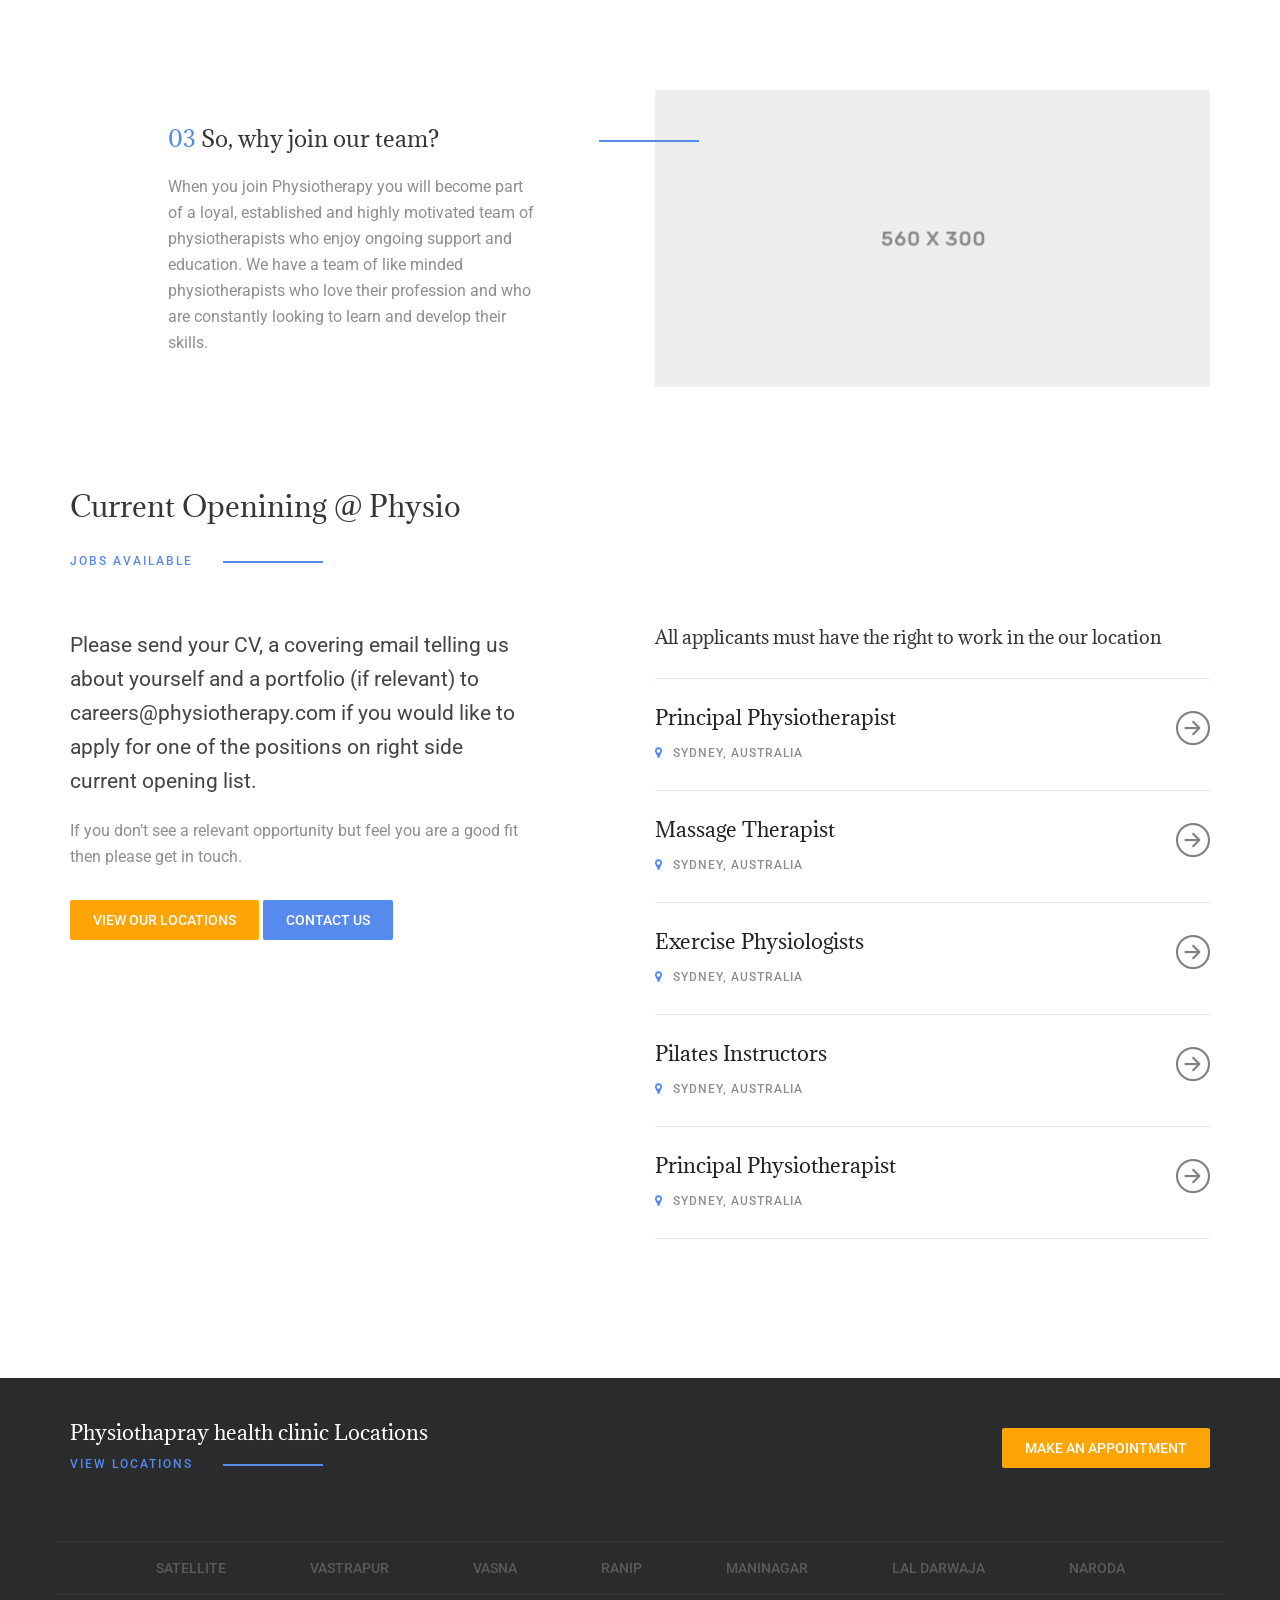
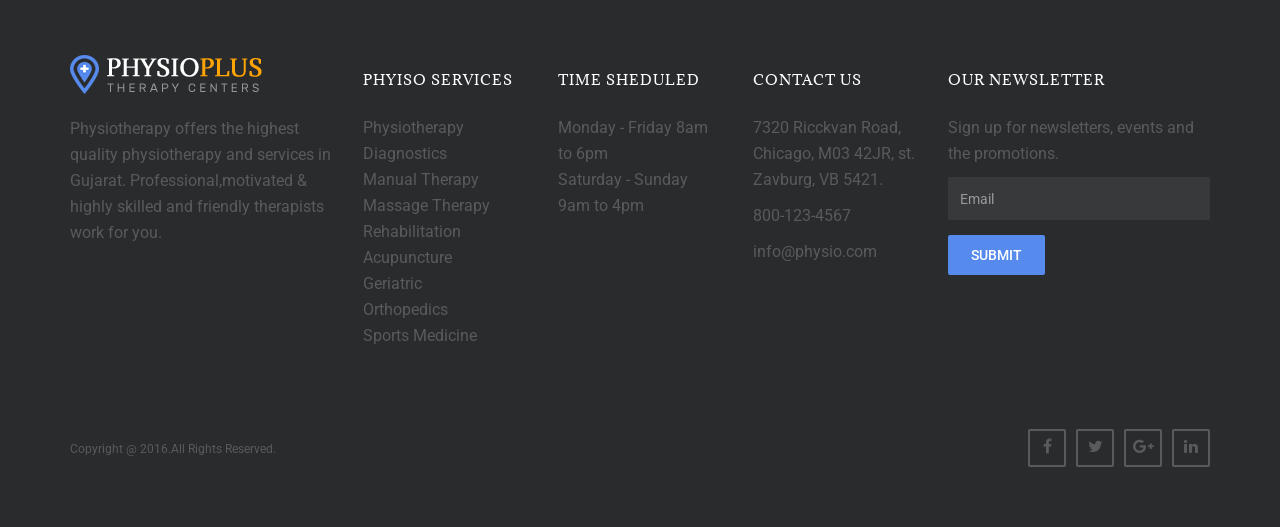
<file: TestProject/career.html>
<!DOCTYPE html>
<html lang="en">
<head>
<meta charset="utf-8">
<meta http-equiv="X-UA-Compatible" content="IE=edge">
<meta name="viewport" content="width=device-width, initial-scale=1">
<!-- The above 3 meta tags *must* come first in the head; any other head content must come *after* these tags -->
<meta name="keywords" content="physio, physiotherapy, physiotherapist, sports injuries,HTML5,CSS3,Responsive,HTML Template,Accupuncture,massage,pilate,occupational Health"/>
<meta name="description" content="Physio plus is clean and simple website template that have a feature like each service have a detail page and Terapist trainer page, location page and also more feature.">
<title>Physio Plus | Physiotherapy Responsive Website Template</title>

<!-- Bootstrap -->
<link href="css/bootstrap.min.css" rel="stylesheet">
<!-- Template Style.css -->
<link href="css/style.css" rel="stylesheet">

<!-- icon css -->
<link rel="stylesheet" type="text/css" href="css/flaticon.css">
<!-- Template Font -->
<link href="https://fonts.googleapis.com/css?family=Adamina" rel="stylesheet" type="text/css">
<link href='https://fonts.googleapis.com/css?family=Roboto:400,400italic,500,500italic,700,700italic,300,300italic' rel='stylesheet' type='text/css'>
<link rel="stylesheet" href="https://maxcdn.bootstrapcdn.com/font-awesome/4.5.0/css/font-awesome.min.css">

<!-- HTML5 shim and Respond.js for IE8 support of HTML5 elements and media queries -->
<!-- WARNING: Respond.js doesn't work if you view the page via file:// -->
<!--[if lt IE 9]>
    <script src="https://oss.maxcdn.com/html5shiv/3.7.2/html5shiv.min.js"></script>
    <script src="https://oss.maxcdn.com/respond/1.4.2/respond.min.js"></script>
  <![endif]-->
</head>
<body>
<div class="navbar-top-2"><!-- navbar-top-start -->
  <div class="container">
    <div class="row">
      <div class="col-md-12">
        <div class="navbar-block">
          <div class="row">
            <div class="col-md-4"><!-- welcome msg -->
              <p class="welcome-msg">welcome to physiotharipst center</p>
            </div>
            <!-- /.welcome msg -->
            <div class="col-md-5"><!-- address -->
              <p class="navbar-address">7320 Ricckvan Road, Chicago, M03 42JR, st. Zavburg, VB 5421.</p>
            </div>
            <!-- /.address -->
            <div class="col-md-3 navbar-link-2"> <!-- nav link -->
              <ul>
                <li><a href="#"><i class="fa fa-facebook"></i></a></li>
                <li><a href="#"><i class="fa fa-twitter"></i></a></li>
                <li><a href="#"><i class="fa fa-google-plus"></i></a></li>
                <li><a href="#"><i class="fa fa-pinterest-p"></i></a></li>
              </ul>
            </div>
            <!-- /.nav link --> 
          </div>
        </div>
      </div>
    </div>
  </div>
</div>
<!-- /.navbar-top-end -->
<div class="header">
  <div class="container">
    <div class="row">
      <div class="col-md-4 header-logo"><a class="navbar-brand" href="index-2.html"><img src="images/logo.png" alt="physiotherpay logo"></a> </div>
      <div class="col-md-8 header-content"><span class="call-number "><i class="fa fa-plus-circle"></i><a href="contactus.html" class="btn-link">Book An Appointment</a></span><span class="call-number"><i class="fa fa-phone"></i>800-123-4567 </span><a href="location.html" class="btn btn-default hvr-sweep-to-right">View Locations</a></div>
    </div>
  </div>
    <div class="navigation-2"><!-- navigation-start -->
    <div class="container"> 
      <div class="row">
        <div class="col-md-12">
          <div id="navigation">
        <ul>
          <li class="active"> <a href="#">Home</a>
            <ul>
              <li><a href="index.html">Home Page 1</a></li>
              <li><a href="index-2.html">Home Page 2</a></li>
            </ul>
          </li>
          <li><a href="aboutus.html">About us</a></li>
          <li> <a href="service.html">Service </a>
            <ul>
              <li><a href="service.html">Service Listing</a></li>
              <li><a href="EmpDomestica.html">Physiotherapy</a></li>
              <li><a href="ApoioIdosos.html">Diagnostics</a></li>
              <li><a href="Babysitting.html">Manual Therapy </a></li>
              <li><a href="Governanta.html">Massage Therapy</a></li>
              <li><a href="Engomadeira.html">Rehabilitation</a></li>
              <li><a href="Motorista.html">Acupuncture</a></li>
              <li><a href="service-geriatric.html">Geriatric</a></li>
              <li><a href="service-orthopedic.html">Orthopedic</a></li>
              <li><a href="service-sports-therapy.html">Sports Therapy </a></li>
              <li><a href="service-thumbnail.html">Thumbnail Service</a></li>
            </ul>
          </li>
          <li> <a href="#">Therapist </a>
            <ul>
              <li><a href="team.html">Therapist Listing</a></li>
              <li><a href="team-details.html">Therapist Details </a></li>
            </ul>
          </li>
          <li> <a href="#">Gallery </a>
            <ul>
              <li><a href="gallery-filter.html">Gallery Filterable</a></li>
              <li><a href="gallery.html">Gallery Popup </a></li>
            </ul>
          </li>
          <li> <a href="#">Blog </a>
            <ul>
              <li><a href="blog-default.html">Blog</a></li>
              <li><a href="blog-details.html">Blog Details </a></li>
              <li><a href="blog.html">Blog Masonary </a></li>
            </ul>
          </li>
          <li><a href="#">Features </a>
            <ul>
              <li><a href="pricing-page.html">Pricing</a></li>
              <li><a href="faq.html">FAQ</a></li>
              <li><a href="#">New Patient</a>
                <ul>
                  <li><a href="#" title="new-patient">New Patient</a></li>
                  <li><a href="Orcamento.html">New Patient Form </a></li>
                </ul>
              </li>
              <li><a href="#">Career</a>
                <ul>
                  <li><a href="#" title="career">Career</a></li>
                  <li><a href="OfertaEmprego.html">Career Details</a></li>
                  <li><a href="Candidatura.html">Career Form</a></li>
                </ul>
              </li>
              <li><a href="404.html">Error page</a></li>
              <li><a href="#">Shortcodes</a>
                <ul>
                  <li><a href="shortcode.html">Shortcode</a></li>
                  <li><a href="column-shortcode.html">Columns</a></li>
                </ul>
              </li>
            </ul>
          </li>
          <li> <a href="#">Contact us </a>
            <ul>
              <li><a href="contactus.html">Appointment Form</a></li>
              <li><a href="location.html">Location</a></li>
              <li><a href="location-details.html">Location Details</a></li>
            </ul>
          </li>
        </ul>
      </div>
        </div>
      </div> 
     </div>
  </div>
  <!-- /.navigation-end --> 
</div>
<div class="page-header"><!-- page-header -->
  <div class="container">
    <div class="row">
      <div class="col-md-12 page-title">
        <h1>Join The Career</h1>
      </div>
      <div class="col-md-12"><!-- breadcrumb -->
        <ol class="breadcrumb">
          <li><a href="index.html">Home</a></li>
          <li class="active">Join Career</li>
        </ol>
      </div>
      <!-- /.breadcrumb --> 
    </div>
  </div>
</div>
<!-- /.page-header -->
<div class="main-container"><!-- main-container -->
  <div class="container">
    <div class="row">
      <div class="col-md-5 section-title">
        <h1>Careers at Physio Health Clinic</h1>
        <h5 class="small-title left">Join Career</h5>
      </div>
      <div class="col-md-7">
        <p class="lead">If working with a successful and dynamic organization sounds exciting to you, then Physio Health Clinic may be the perfect fit.</p>
      </div>
    </div>
    <div class="row">
      <div class="col-md-12 career-content"><!-- career-content -->
        <div class="row">
          <div class="col-md-offset-1 col-md-5 line career-desc">
            <h2><span>01</span> Opportunities in physiotherapy</h2>
            <p>Our foundation is predicated on glorious results,quality of treatments wherever the standard Nunc vulputate placerat purus at lobortis. Aenean justo leo, hendrerit in ligula in, malesuada ultrices dui. Sed eros nulla, gravida eget vehicula vitae, dignissim ac quam. </p>
          </div>
          <div class="col-md-6">
            <div class="career-img zoom-pic"><img src="images/career-1.jpg" alt="" class="img-responsive"></div>
          </div>
        </div>
      </div>
      <!-- career-content -->
      <div class="col-md-12 career-content"><!-- career-content -->
        <div class="row">
          <div class="col-md-6">
            <div class="career-img zoom-pic"><img src="images/career-2.jpg" alt="" class="img-responsive"></div>
          </div>
          <div class="col-md-offset-1 col-md-5 line-left career-desc">
            <h2><span>02</span> Who we are looking for</h2>
            <p>Physiotherapy is looking for personable, skilled and motivated physiotherapists with excellent communication skills to join our experienced and friendly team. Our staff must be able to work both independently and as part of a team. </p>
          </div>
        </div>
      </div>
      <!-- career-content -->
      <div class="col-md-12 career-content"><!-- career-content -->
        <div class="row">
          <div class="col-md-offset-1 col-md-5 line career-desc">
            <h2><span>03</span> So, why join our team?</h2>
            <p>When you join Physiotherapy you will become part of a loyal, established and highly motivated team of physiotherapists who enjoy ongoing support and education. We have a team of like minded physiotherapists who love their profession and who are constantly looking to learn and develop their skills.</p>
          </div>
          <div class="col-md-6">
            <div class="career-img zoom-pic"><img src="images/career-3.jpg" alt="" class="img-responsive"></div>
          </div>
        </div>
      </div>
      <!-- career-content --> 
    </div>
    <div class="row">
      <div class="col-md-5 section-title">
        <h1>Current Openining @ Physio</h1>
        <h5 class="small-title left">Jobs available</h5>
      </div>
    </div>
    <div class="row">
      <div class="col-md-5 current-job-info">
        <p class="lead">Please send your CV, a covering email telling us about yourself and a portfolio (if relevant) to careers@physiotherapy.com if you would like to apply for one of the positions on right side current opening list. </p>
        <p>If you don’t see a relevant opportunity but feel you are a good fit then please get in touch.</p>
        <a href="#" class="btn btn-default">VIEW OUR LOCATIONS</a> <a href="#" class="btn btn-primary">contact us</a> </div>
      <div class="col-md-offset-1 col-md-6 current-job-block">
        <h4>All applicants must have the right to work in the our location</h4>
        <div class="current-job-listing">
          <ul class="list-group">
            <li class="list-group-item job-list">
              <h3><a href="#" class="job-title">Principal Physiotherapist</a></h3>
              <span class="job-location"><i class="fa fa-map-marker"></i>Sydney, Australia</span> <a href="#" class="btn-link pull-right arrow-link"><i class="flaticon-right139"></i></a> </li>
            <li class="list-group-item job-list">
              <h3><a href="#" class="job-title">Massage Therapist</a></h3>
              <span class="job-location"><i class="fa fa-map-marker"></i>Sydney, Australia</span> <a href="#" class="btn-link pull-right arrow-link"><i class="flaticon-right139"></i></a> </li>
            <li class="list-group-item job-list">
              <h3><a href="#" class="job-title">Exercise Physiologists</a></h3>
              <span class="job-location"><i class="fa fa-map-marker"></i>Sydney, Australia</span> <a href="#" class="btn-link pull-right arrow-link"><i class="flaticon-right139"></i></a> </li>
            <li class="list-group-item job-list">
              <h3><a href="#" class="job-title">Pilates Instructors</a></h3>
              <span class="job-location"><i class="fa fa-map-marker"></i>Sydney, Australia</span> <a href="#" class="btn-link pull-right arrow-link"><i class="flaticon-right139"></i></a> </li>
            <li class="list-group-item job-list">
              <h3><a href="#" class="job-title">Principal Physiotherapist</a></h3>
              <span class="job-location"><i class="fa fa-map-marker"></i>Sydney, Australia</span> <a href="#" class="btn-link pull-right arrow-link"><i class="flaticon-right139"></i></a> </li>
          </ul>
        </div>
      </div>
    </div>
  </div>
</div>
<!-- /.main-container -->

<div class="footer"><!-- footer -->
  <div class="container">
    <div class="row">
      <div class="col-md-5">
        <h3>Physiothapray health clinic Locations </h3>
        <h5 class="small-title left">View locations</h5>
      </div>
      <div class="col-md-7 text-right btn-section"><a href="#" class="btn btn-default hvr-sweep-to-right">Make an appointment</a></div>
    </div>
    <div class="row">
      <div class="col-md-12 location"><!-- location -->
        <ul class="listnone">
          <li><a href="#">Satellite</a></li>
          <li><a href="#">Vastrapur</a></li>
          <li><a href="#">Vasna</a></li>
          <li><a href="#">Ranip</a></li>
          <li><a href="#">Maninagar</a></li>
          <li><a href="#">Lal Darwaja</a></li>
          <li> <a href="#">Naroda</a></li>
        </ul>
      </div>
      <!-- location --> 
    </div>
    <div class="row footer-section"><!-- footer section -->
      <div class="col-md-3 footer-block"> <img src="images/footer-logo.png" alt="">
        <p>Physiotherapy offers the highest quality physiotherapy and  services in Gujarat. Professional,motivated & highly skilled and friendly therapists work for you.</p>
      </div>
      <div class="col-md-2 footer-block">
        <h3>Phyiso Services</h3>
        <ul class="listnone">
          <li><a href="#">Physiotherapy</a></li>
          <li><a href="#"> Diagnostics</a></li>
          <li><a href="#">Manual Therapy</a></li>
          <li><a href="#"> Massage Therapy</a></li>
          <li><a href="#">Rehabilitation</a></li>
          <li><a href="#">Acupuncture</a></li>
          <li><a href="#">Geriatric</a></li>
          <li><a href="#">Orthopedics</a></li>
          <li><a href="#">Sports Medicine</a></li>
        </ul>
      </div>
      <div class="col-md-2 footer-block">
        <h3>Time Sheduled</h3>
        <div><strong>Monday - Friday</strong> 8am to 6pm </div>
        <div><strong>Saturday - Sunday</strong> 9am to 4pm </div>
      </div>
      <div class="col-md-2 footer-block">
        <h3>Contact us</h3>
        <p>7320 Ricckvan Road, 
          Chicago, M03 42JR, 
          st. Zavburg, VB 5421. </p>
        <p>800-123-4567 </p>
        <p>info@physio.com</p>
      </div>
      <div class="col-md-3 footer-block newsletter">
        <h3>Our Newsletter</h3>
        <p>Sign up for newsletters, events and the promotions.</p>
        <form>
          <div class="form-group">
            <label for="email" class="sr-only">Email address</label>
            <input type="email" class="form-control" id="email" name="email" placeholder="Email" required>
          </div>
          <button type="submit" class="btn btn-primary hvr-sweep-to-right">Submit</button>
        </form>
      </div>
    </div>
    <!-- /.footer section -->
    <div class="row tiny-footer"><!-- tiny-footer-->
      <div class="col-md-6 copyright">Copyright @ 2016.All Rights Reserved.</div>
      <div class="col-md-6 soical-block">
        <ul class="listnone">
          <li><a href="#"><i class="fa fa-facebook"></i></a></li>
          <li><a href="#"><i class="fa fa-twitter"></i></a></li>
          <li><a href="#"><i class="fa fa-google-plus"></i></a></li>
          <li><a href="#"><i class="fa fa-linkedin"></i></a></li>
        </ul>
      </div>
    </div>
    <!-- /.tiny-footer--> 
  </div>
</div>
<!-- /.footer --> 

<!-- jQuery (necessary for Bootstrap's JavaScript plugins) --> 
<script src="https://ajax.googleapis.com/ajax/libs/jquery/1.11.3/jquery.min.js"></script> 
<!-- Include all compiled plugins (below), or include individual files as needed --> 
<script src="js/bootstrap.min.js"></script> 
<!-- script Header --> 
<script type="text/javascript" src="js/script.js"></script>
<!-- sticky Header --> 
<script type="text/javascript" src="js/jquery.sticky.js"></script> 
<script type="text/javascript" src="js/sticky-header.js"></script> 

</body>
</html>
</file>
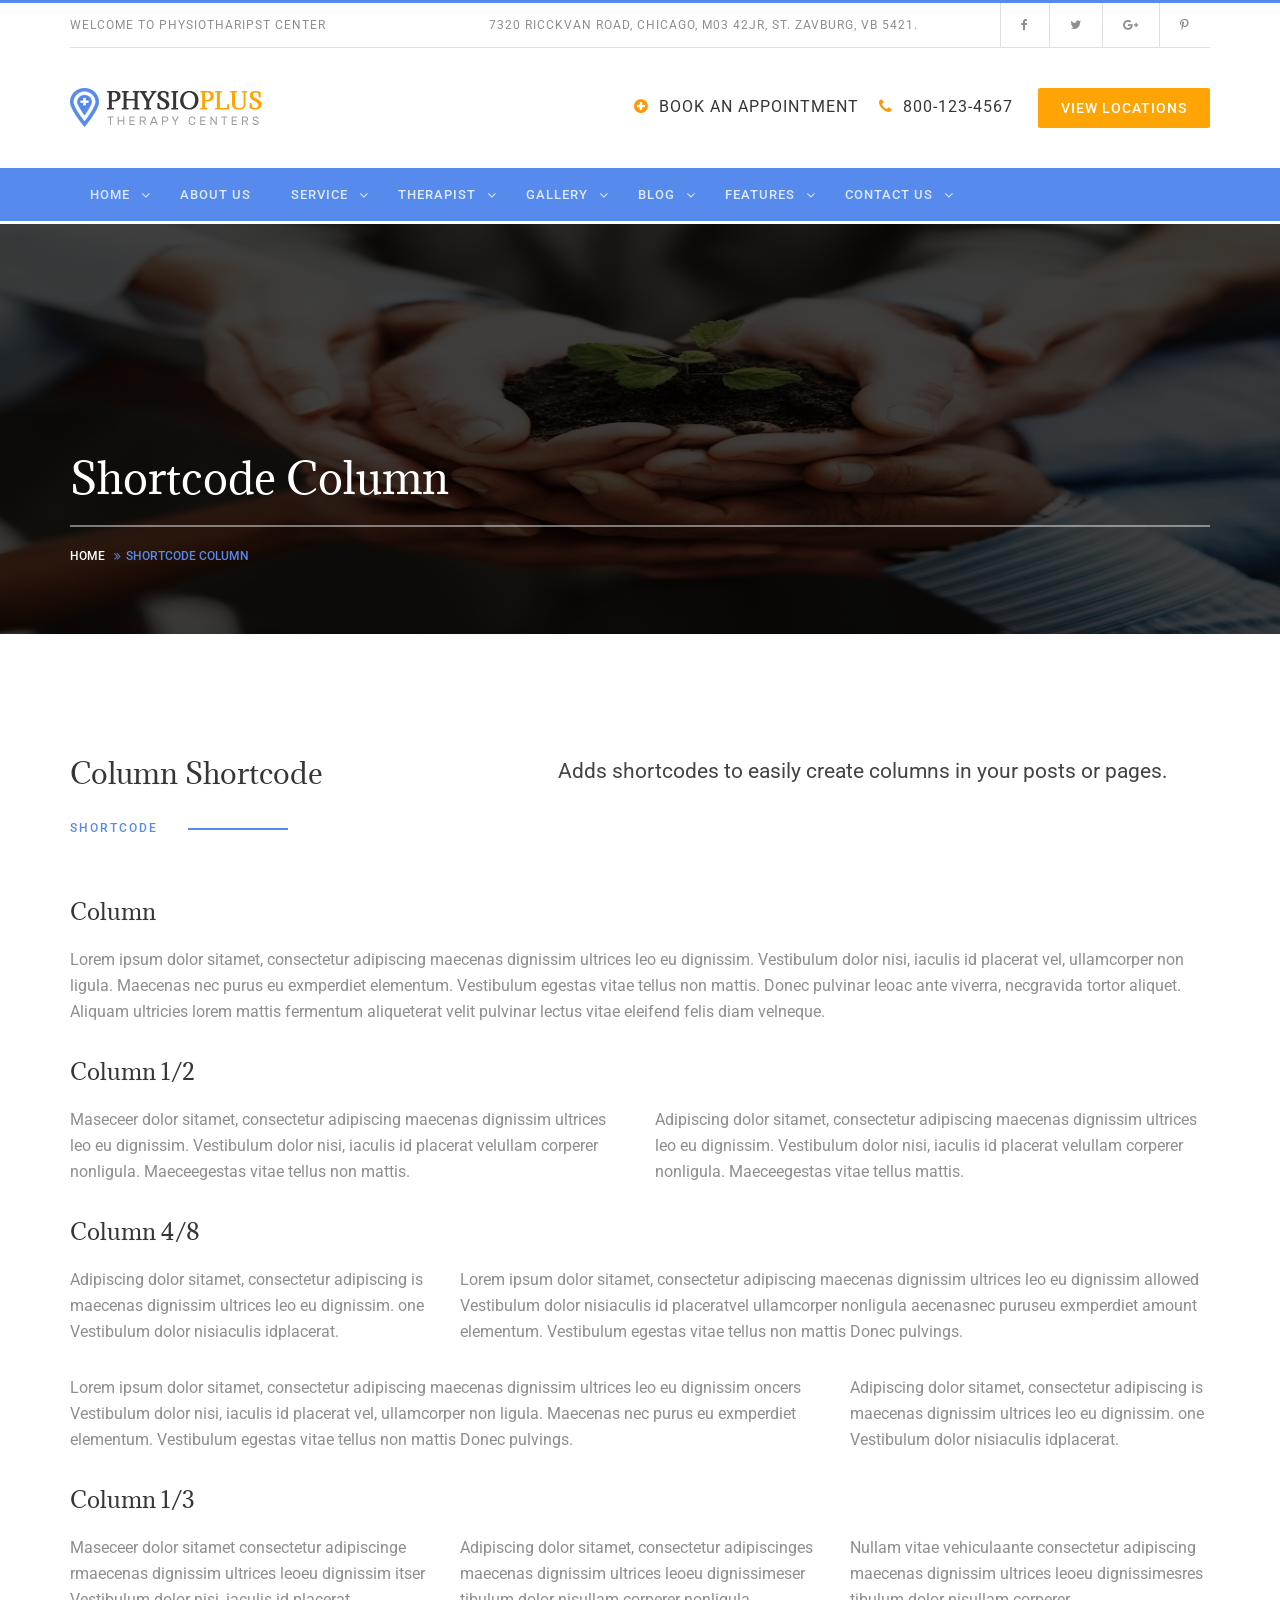
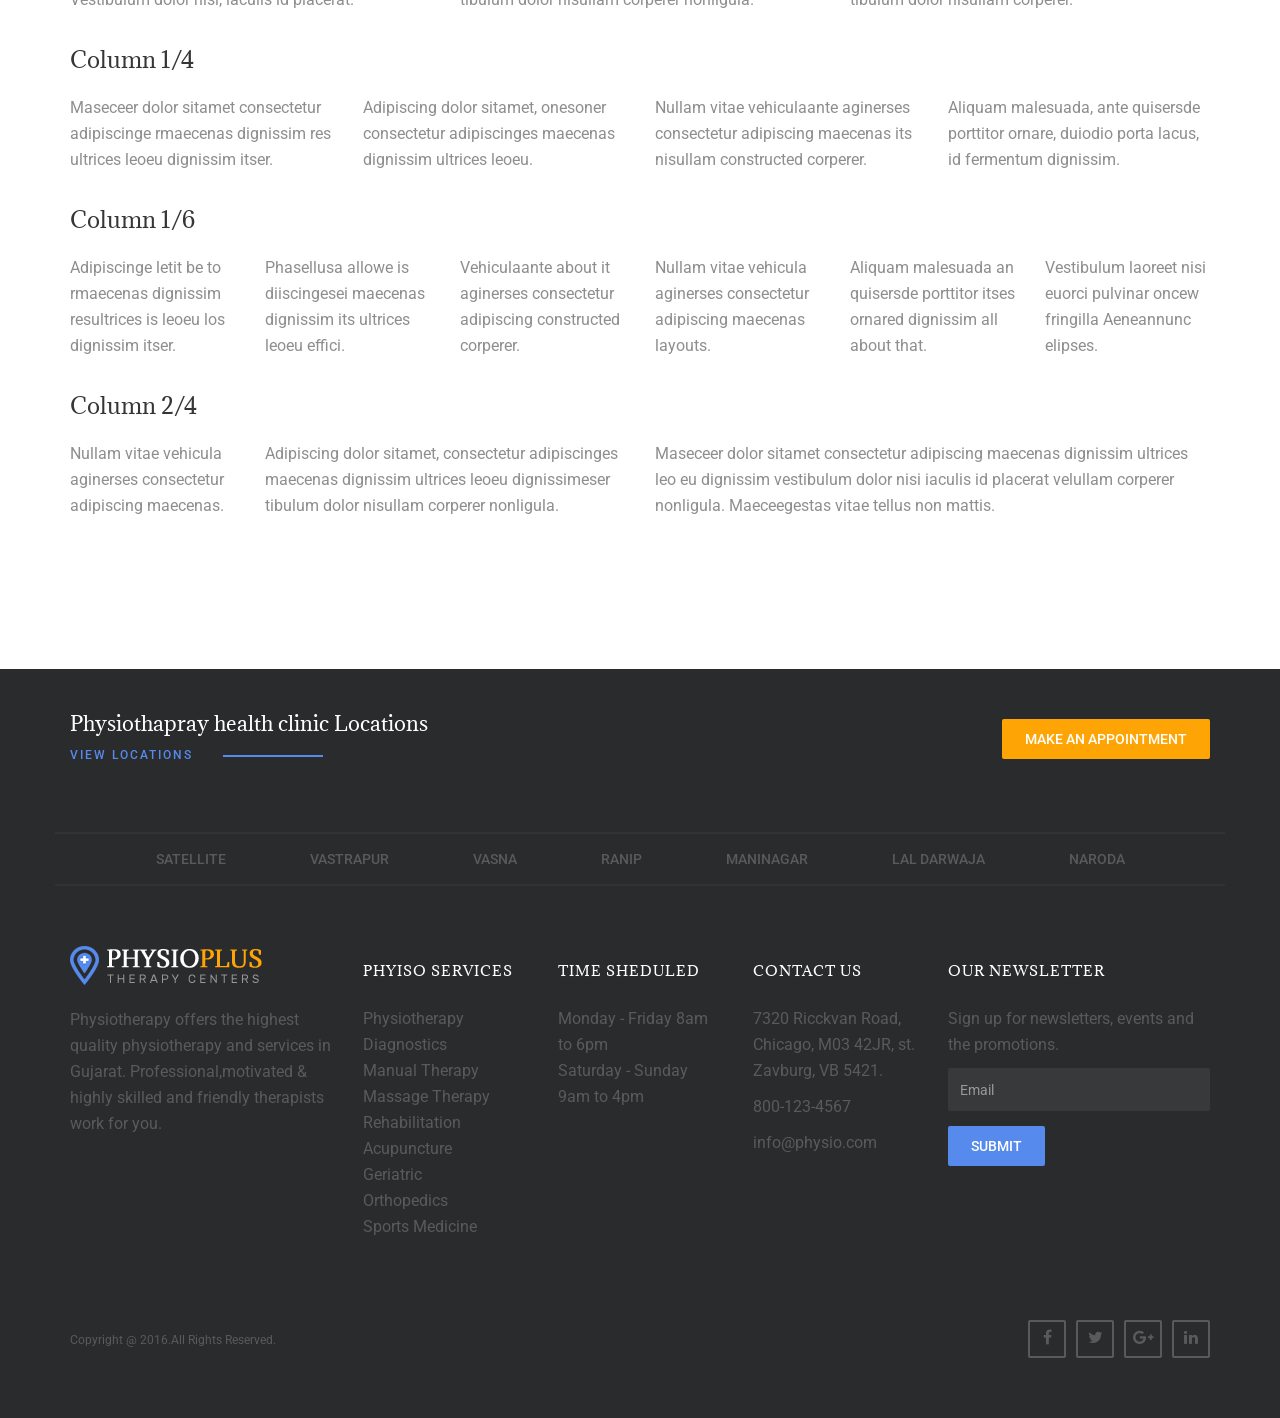
<file: TestProject/column-shortcode.html>
<!DOCTYPE html>
<html lang="en">
<head>
<meta charset="utf-8">
<meta http-equiv="X-UA-Compatible" content="IE=edge">
<meta name="viewport" content="width=device-width, initial-scale=1">
<!-- The above 3 meta tags *must* come first in the head; any other head content must come *after* these tags -->
<meta name="keywords" content="physio, physiotherapy, physiotherapist, sports injuries,HTML5,CSS3,Responsive,HTML Template,Accupuncture,massage,pilate,occupational Health"/>
<meta name="description" content="Physio plus is clean and simple website template that have a feature like each service have a detail page and Terapist trainer page, location page and also more feature.">
<title>Physio Plus | Physiotherapy Responsive Website Template</title>

<!-- Bootstrap -->
<link href="css/bootstrap.min.css" rel="stylesheet">
<!-- Template Style.css -->
<link href="css/style.css" rel="stylesheet">

<!-- icon css -->
<link rel="stylesheet" type="text/css" href="css/flaticon.css">
<!-- Template Font -->
<link href="https://fonts.googleapis.com/css?family=Adamina" rel="stylesheet" type="text/css">
<link href='https://fonts.googleapis.com/css?family=Roboto:400,400italic,500,500italic,700,700italic,300,300italic' rel='stylesheet' type='text/css'>
<link rel="stylesheet" href="https://maxcdn.bootstrapcdn.com/font-awesome/4.5.0/css/font-awesome.min.css">

<!-- HTML5 shim and Respond.js for IE8 support of HTML5 elements and media queries -->
<!-- WARNING: Respond.js doesn't work if you view the page via file:// -->
<!--[if lt IE 9]>
    <script src="https://oss.maxcdn.com/html5shiv/3.7.2/html5shiv.min.js"></script>
    <script src="https://oss.maxcdn.com/respond/1.4.2/respond.min.js"></script>
  <![endif]-->
</head>
<body>
<div class="navbar-top-2"><!-- navbar-top-start -->
  <div class="container">
    <div class="row">
      <div class="col-md-12">
        <div class="navbar-block">
          <div class="row">
            <div class="col-md-4"><!-- welcome msg -->
              <p class="welcome-msg">welcome to physiotharipst center</p>
            </div>
            <!-- /.welcome msg -->
            <div class="col-md-5"><!-- address -->
              <p class="navbar-address">7320 Ricckvan Road, Chicago, M03 42JR, st. Zavburg, VB 5421.</p>
            </div>
            <!-- /.address -->
            <div class="col-md-3 navbar-link-2"> <!-- nav link -->
              <ul>
                <li><a href="#"><i class="fa fa-facebook"></i></a></li>
                <li><a href="#"><i class="fa fa-twitter"></i></a></li>
                <li><a href="#"><i class="fa fa-google-plus"></i></a></li>
                <li><a href="#"><i class="fa fa-pinterest-p"></i></a></li>
              </ul>
            </div>
            <!-- /.nav link --> 
          </div>
        </div>
      </div>
    </div>
  </div>
</div>
<!-- /.navbar-top-end -->
<div class="header">
  <div class="container">
    <div class="row">
      <div class="col-md-4 header-logo"><a class="navbar-brand" href="index-2.html"><img src="images/logo.png" alt="physiotherpay logo"></a> </div>
      <div class="col-md-8 header-content"><span class="call-number "><i class="fa fa-plus-circle"></i><a href="contactus.html" class="btn-link">Book An Appointment</a></span><span class="call-number"><i class="fa fa-phone"></i>800-123-4567 </span><a href="location.html" class="btn btn-default hvr-sweep-to-right">View Locations</a></div>
    </div>
  </div>
    <div class="navigation-2"><!-- navigation-start -->
    <div class="container"> 
      <div class="row">
        <div class="col-md-12">
          <div id="navigation">
        <ul>
          <li class="active"> <a href="#">Home</a>
            <ul>
              <li><a href="index.html">Home Page 1</a></li>
              <li><a href="index-2.html">Home Page 2</a></li>
            </ul>
          </li>
          <li><a href="aboutus.html">About us</a></li>
          <li> <a href="service.html">Service </a>
            <ul>
              <li><a href="service.html">Service Listing</a></li>
              <li><a href="EmpDomestica.html">Physiotherapy</a></li>
              <li><a href="ApoioIdosos.html">Diagnostics</a></li>
              <li><a href="Babysitting.html">Manual Therapy </a></li>
              <li><a href="Governanta.html">Massage Therapy</a></li>
              <li><a href="Engomadeira.html">Rehabilitation</a></li>
              <li><a href="Motorista.html">Acupuncture</a></li>
              <li><a href="service-geriatric.html">Geriatric</a></li>
              <li><a href="service-orthopedic.html">Orthopedic</a></li>
              <li><a href="service-sports-therapy.html">Sports Therapy </a></li>
              <li><a href="service-thumbnail.html">Thumbnail Service</a></li>
            </ul>
          </li>
          <li> <a href="#">Therapist </a>
            <ul>
              <li><a href="team.html">Therapist Listing</a></li>
              <li><a href="team-details.html">Therapist Details </a></li>
            </ul>
          </li>
          <li> <a href="#">Gallery </a>
            <ul>
              <li><a href="gallery-filter.html">Gallery Filterable</a></li>
              <li><a href="gallery.html">Gallery Popup </a></li>
            </ul>
          </li>
          <li> <a href="#">Blog </a>
            <ul>
              <li><a href="blog-default.html">Blog</a></li>
              <li><a href="blog-details.html">Blog Details </a></li>
              <li><a href="blog.html">Blog Masonary </a></li>
            </ul>
          </li>
          <li><a href="#">Features </a>
            <ul>
              <li><a href="pricing-page.html">Pricing</a></li>
              <li><a href="faq.html">FAQ</a></li>
              <li><a href="#">New Patient</a>
                <ul>
                  <li><a href="#" title="new-patient">New Patient</a></li>
                  <li><a href="Orcamento.html">New Patient Form </a></li>
                </ul>
              </li>
              <li><a href="#">Career</a>
                <ul>
                  <li><a href="#" title="career">Career</a></li>
                  <li><a href="OfertaEmprego.html">Career Details</a></li>
                  <li><a href="Candidatura.html">Career Form</a></li>
                </ul>
              </li>
              <li><a href="404.html">Error page</a></li>
              <li><a href="#">Shortcodes</a>
                <ul>
                  <li><a href="shortcode.html">Shortcode</a></li>
                  <li><a href="column-shortcode.html">Columns</a></li>
                </ul>
              </li>
            </ul>
          </li>
          <li> <a href="#">Contact us </a>
            <ul>
              <li><a href="contactus.html">Appointment Form</a></li>
              <li><a href="location.html">Location</a></li>
              <li><a href="location-details.html">Location Details</a></li>
            </ul>
          </li>
        </ul>
      </div>
        </div>
      </div> 
     </div>
  </div>
  <!-- /.navigation-end --> 
</div>
<div class="page-header"><!-- page-header -->
  <div class="container">
    <div class="row">
      <div class="col-md-12 page-title">
        <h1>Shortcode Column</h1>
      </div>
      <div class="col-md-12"><!-- breadcrumb -->
        <ol class="breadcrumb">
          <li><a href="index.html">Home</a></li>
          <li class="active">Shortcode Column</li>
        </ol>
      </div>
      <!-- /.breadcrumb --> 
    </div>
  </div>
</div>
<!-- /.page-header -->
<div class="main-container"><!-- main-container -->
  <div class="container">
    <div class="row">
      <div class="col-md-5 section-title">
        <h1>Column Shortcode </h1>
        <h5 class="small-title left">Shortcode</h5>
      </div>
      <div class="col-md-7">
        <p class="lead">Adds shortcodes to easily create columns in your posts or pages.</p>
      </div>
    </div>
  </div>
  <div class="container">
    <div class="row">
      <div class="col-md-12">
        <h2>Column</h2>
        <p>Lorem ipsum dolor sitamet, consectetur adipiscing maecenas dignissim ultrices leo eu dignissim. Vestibulum dolor nisi, iaculis id placerat vel, ullamcorper non ligula. Maecenas nec purus eu exmperdiet elementum. Vestibulum egestas vitae tellus non mattis. Donec pulvinar leoac ante viverra, necgravida tortor aliquet. Aliquam ultricies lorem mattis fermentum aliqueterat velit pulvinar lectus vitae eleifend felis diam velneque.</p>
      </div>
    </div>
    <div class="row">
      <div class="col-md-12">
        <h2>Column 1/2</h2>
      </div>
      <div class="col-md-6">
        <p>Maseceer dolor sitamet, consectetur adipiscing maecenas dignissim ultrices leo eu dignissim. Vestibulum dolor nisi, iaculis id placerat velullam corperer nonligula. Maeceegestas vitae tellus non mattis.</p>
      </div>
      <div class="col-md-6">
        <p>Adipiscing dolor sitamet, consectetur adipiscing maecenas dignissim ultrices leo eu dignissim. Vestibulum dolor nisi, iaculis id placerat velullam corperer nonligula. Maeceegestas vitae tellus mattis.</p>
      </div>
    </div>
    <div class="row">
      <div class="col-md-12">
        <h2>Column 4/8</h2>
      </div>
      <div class="col-md-4">
        <p>Adipiscing dolor sitamet, consectetur adipiscing is maecenas dignissim ultrices leo eu dignissim. one Vestibulum dolor nisiaculis idplacerat.</p>
      </div>
      <div class="col-md-8">
        <p>Lorem ipsum dolor sitamet, consectetur adipiscing maecenas dignissim ultrices leo eu dignissim allowed Vestibulum dolor nisiaculis id placeratvel ullamcorper nonligula aecenasnec puruseu exmperdiet amount elementum. Vestibulum egestas vitae tellus non mattis Donec pulvings.</p>
      </div>
      <div class="col-md-8">
        <p>Lorem ipsum dolor sitamet, consectetur adipiscing maecenas dignissim ultrices leo eu dignissim oncers Vestibulum dolor nisi, iaculis id placerat vel, ullamcorper non ligula. Maecenas nec purus eu exmperdiet elementum. Vestibulum egestas vitae tellus non mattis Donec pulvings.</p>
      </div>
      <div class="col-md-4">
        <p>Adipiscing dolor sitamet, consectetur adipiscing is maecenas dignissim ultrices leo eu dignissim. one Vestibulum dolor nisiaculis idplacerat.</p>
      </div>
    </div>
    <div class="row">
      <div class="col-md-12">
        <h2>Column 1/3</h2>
      </div>
      <div class="col-md-4">
        <p>Maseceer dolor sitamet consectetur adipiscinge rmaecenas dignissim ultrices leoeu dignissim itser Vestibulum dolor nisi, iaculis id placerat.</p>
      </div>
      <div class="col-md-4">
        <p>Adipiscing dolor sitamet, consectetur adipiscinges maecenas dignissim ultrices leoeu dignissimeser tibulum dolor nisullam corperer nonligula.</p>
      </div>
      <div class="col-md-4">
        <p>Nullam vitae vehiculaante consectetur adipiscing maecenas dignissim ultrices leoeu dignissimesres tibulum dolor nisullam corperer.</p>
      </div>
    </div>
    <div class="row">
      <div class="col-md-12">
        <h2>Column 1/4</h2>
      </div>
      <div class="col-md-3">
        <p>Maseceer dolor sitamet consectetur adipiscinge rmaecenas dignissim res ultrices leoeu dignissim itser.</p>
      </div>
      <div class="col-md-3">
        <p>Adipiscing dolor sitamet, onesoner consectetur adipiscinges maecenas dignissim ultrices leoeu.</p>
      </div>
      <div class="col-md-3">
        <p>Nullam vitae vehiculaante aginerses consectetur adipiscing maecenas its nisullam constructed corperer.</p>
      </div>
      <div class="col-md-3">
        <p>Aliquam malesuada, ante quisersde porttitor ornare, duiodio porta lacus, id fermentum dignissim.</p>
      </div>
    </div>
    <div class="row">
      <div class="col-md-12">
        <h2>Column 1/6</h2>
      </div>
      <div class="col-md-2">
        <p>Adipiscinge letit be to rmaecenas dignissim resultrices is leoeu los dignissim itser.</p>
      </div>
      <div class="col-md-2">
        <p>Phasellusa allowe is diiscingesei maecenas dignissim its ultrices leoeu effici.</p>
      </div>
      <div class="col-md-2">
        <p>Vehiculaante about  it aginerses consectetur adipiscing constructed corperer.</p>
      </div>
      <div class="col-md-2">
        <p>Nullam vitae vehicula aginerses consectetur adipiscing maecenas layouts.</p>
      </div>
      <div class="col-md-2">
        <p>Aliquam malesuada an quisersde porttitor itses ornared dignissim all about that.</p>
      </div>
      <div class="col-md-2">
        <p>Vestibulum laoreet nisi euorci pulvinar oncew fringilla Aeneannunc elipses.</p>
      </div>
    </div>
    <div class="row">
      <div class="col-md-12">
        <h2>Column 2/4</h2>
      </div>
      <div class="col-md-2">
        <p>Nullam vitae vehicula aginerses consectetur adipiscing maecenas.</p>
      </div>
      <div class="col-md-4">
        <p>Adipiscing dolor sitamet, consectetur adipiscinges maecenas dignissim ultrices leoeu dignissimeser tibulum dolor nisullam corperer nonligula.</p>
      </div>
      <div class="col-md-6">
        <p>Maseceer dolor sitamet consectetur adipiscing maecenas dignissim ultrices leo eu dignissim vestibulum dolor nisi iaculis id placerat velullam corperer nonligula. Maeceegestas vitae tellus non mattis.</p>
      </div>
    </div>
  </div>
</div>
<!-- /.main-container -->

<div class="footer"><!-- footer -->
  <div class="container">
    <div class="row">
      <div class="col-md-5">
        <h3>Physiothapray health clinic Locations </h3>
        <h5 class="small-title left">View locations</h5>
      </div>
      <div class="col-md-7 text-right btn-section"><a href="#" class="btn btn-default hvr-sweep-to-right">Make an appointment</a></div>
    </div>
    <div class="row">
      <div class="col-md-12 location"><!-- location -->
        <ul class="listnone">
          <li><a href="#">Satellite</a></li>
          <li><a href="#">Vastrapur</a></li>
          <li><a href="#">Vasna</a></li>
          <li><a href="#">Ranip</a></li>
          <li><a href="#">Maninagar</a></li>
          <li><a href="#">Lal Darwaja</a></li>
          <li> <a href="#">Naroda</a></li>
        </ul>
      </div>
      <!-- location --> 
    </div>
    <div class="row footer-section"><!-- footer section -->
      <div class="col-md-3 footer-block"> <img src="images/footer-logo.png" alt="">
        <p>Physiotherapy offers the highest quality physiotherapy and  services in Gujarat. Professional,motivated & highly skilled and friendly therapists work for you.</p>
      </div>
      <div class="col-md-2 footer-block">
        <h3>Phyiso Services</h3>
        <ul class="listnone">
          <li><a href="#">Physiotherapy</a></li>
          <li><a href="#"> Diagnostics</a></li>
          <li><a href="#">Manual Therapy</a></li>
          <li><a href="#"> Massage Therapy</a></li>
          <li><a href="#">Rehabilitation</a></li>
          <li><a href="#">Acupuncture</a></li>
          <li><a href="#">Geriatric</a></li>
          <li><a href="#">Orthopedics</a></li>
          <li><a href="#">Sports Medicine</a></li>
        </ul>
      </div>
      <div class="col-md-2 footer-block">
        <h3>Time Sheduled</h3>
        <div><strong>Monday - Friday</strong> 8am to 6pm </div>
        <div><strong>Saturday - Sunday</strong> 9am to 4pm </div>
      </div>
      <div class="col-md-2 footer-block">
        <h3>Contact us</h3>
        <p>7320 Ricckvan Road, 
          Chicago, M03 42JR, 
          st. Zavburg, VB 5421. </p>
        <p>800-123-4567 </p>
        <p>info@physio.com</p>
      </div>
      <div class="col-md-3 footer-block newsletter">
        <h3>Our Newsletter</h3>
        <p>Sign up for newsletters, events and the promotions.</p>
        <form>
          <div class="form-group">
            <label for="email" class="sr-only">Email address</label>
            <input type="email" class="form-control" id="email" name="email" placeholder="Email" required>
          </div>
          <button type="submit" class="btn btn-primary hvr-sweep-to-right">Submit</button>
        </form>
      </div>
    </div>
    <!-- /.footer section -->
    <div class="row tiny-footer"><!-- tiny-footer-->
      <div class="col-md-6 copyright">Copyright @ 2016.All Rights Reserved.</div>
      <div class="col-md-6 soical-block">
        <ul class="listnone">
          <li><a href="#"><i class="fa fa-facebook"></i></a></li>
          <li><a href="#"><i class="fa fa-twitter"></i></a></li>
          <li><a href="#"><i class="fa fa-google-plus"></i></a></li>
          <li><a href="#"><i class="fa fa-linkedin"></i></a></li>
        </ul>
      </div>
    </div>
    <!-- /.tiny-footer--> 
  </div>
</div>
<!-- /.footer --> 

<!-- jQuery (necessary for Bootstrap's JavaScript plugins) --> 
<script src="https://ajax.googleapis.com/ajax/libs/jquery/1.11.3/jquery.min.js"></script> 
<!-- Include all compiled plugins (below), or include individual files as needed --> 
<script src="js/bootstrap.min.js"></script> 
<!-- script Header --> 
<script type="text/javascript" src="js/script.js"></script>
<!-- sticky Header --> 
<script type="text/javascript" src="js/jquery.sticky.js"></script> 
<script type="text/javascript" src="js/sticky-header.js"></script> 
 
</body>
</html>
</file>
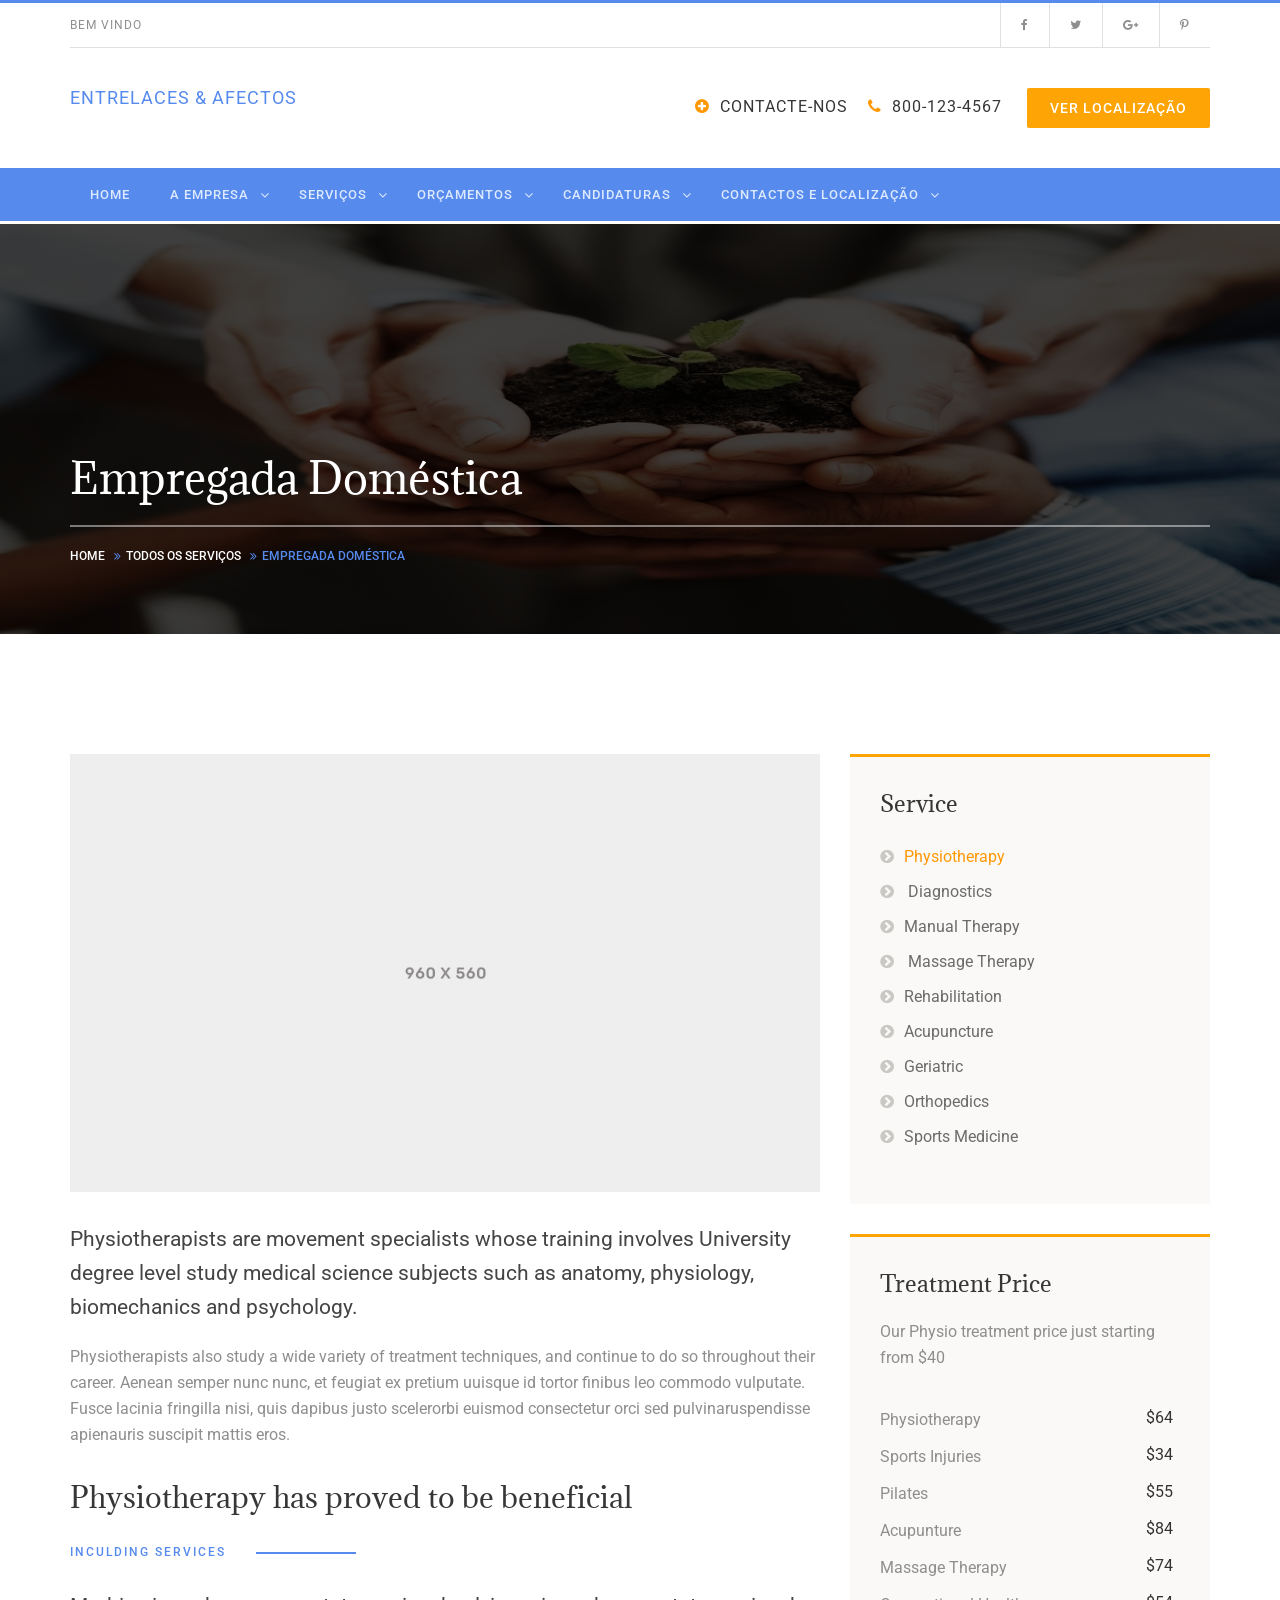
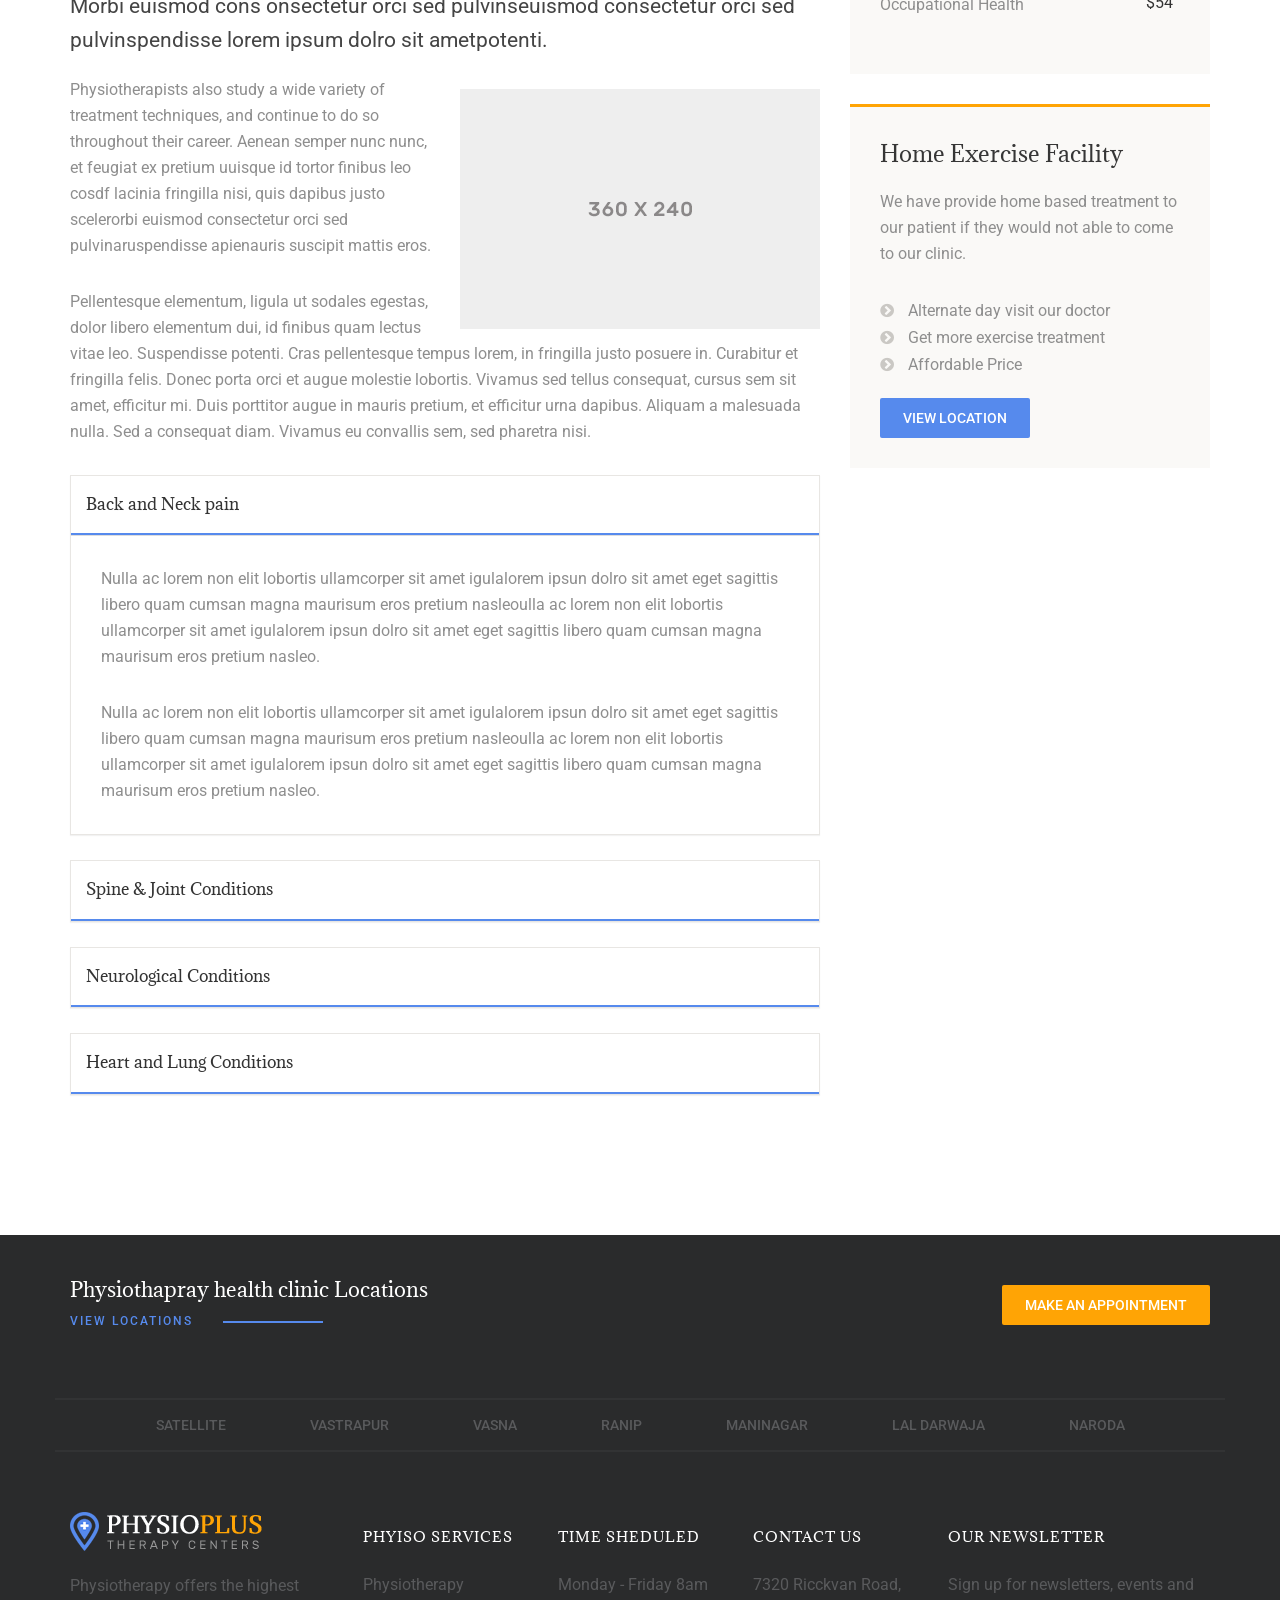
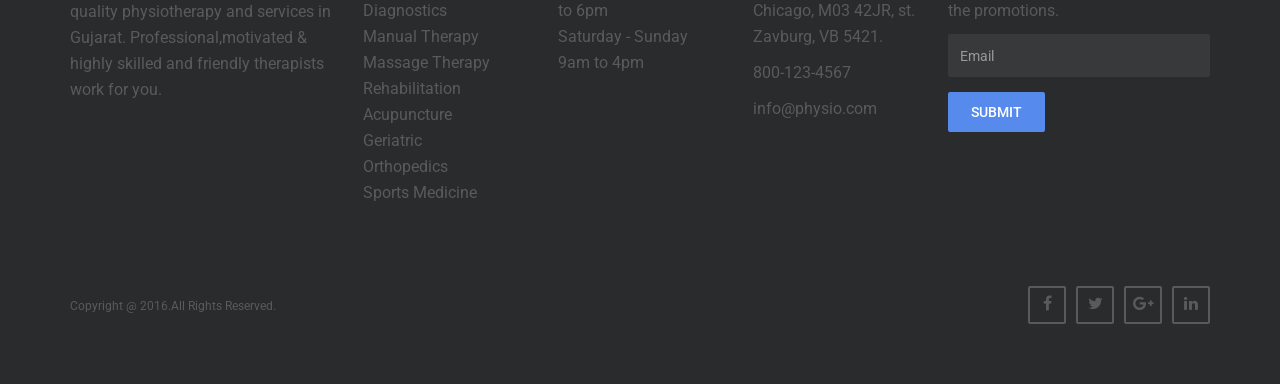
<file: TestProject/EmpDomestica.html>
<!DOCTYPE html>
<html lang="en">
<head>
<meta charset="utf-8">
<meta http-equiv="X-UA-Compatible" content="IE=edge">
<meta name="viewport" content="width=device-width, initial-scale=1">
<!-- The above 3 meta tags *must* come first in the head; any other head content must come *after* these tags -->
<meta name="keywords" content="physio, physiotherapy, physiotherapist, sports injuries,HTML5,CSS3,Responsive,HTML Template,Accupuncture,massage,pilate,occupational Health"/>
<meta name="description" content="Physio plus is clean and simple website template that have a feature like each service have a detail page and Terapist trainer page, location page and also more feature.">
<title>Physio Plus | Physiotherapy Responsive Website Template</title>

<!-- Bootstrap -->
<link href="css/bootstrap.min.css" rel="stylesheet">
<!-- Template Style.css -->
<link href="css/style.css" rel="stylesheet">

<!-- icon css -->
<link rel="stylesheet" type="text/css" href="css/flaticon.css">
<!-- Template Font -->
<link href="https://fonts.googleapis.com/css?family=Adamina" rel="stylesheet" type="text/css">
<link href='https://fonts.googleapis.com/css?family=Roboto:400,400italic,500,500italic,700,700italic,300,300italic' rel='stylesheet' type='text/css'>
<link rel="stylesheet" href="https://maxcdn.bootstrapcdn.com/font-awesome/4.5.0/css/font-awesome.min.css">

<!-- HTML5 shim and Respond.js for IE8 support of HTML5 elements and media queries -->
<!-- WARNING: Respond.js doesn't work if you view the page via file:// -->
<!--[if lt IE 9]>
    <script src="https://oss.maxcdn.com/html5shiv/3.7.2/html5shiv.min.js"></script>
    <script src="https://oss.maxcdn.com/respond/1.4.2/respond.min.js"></script>
  <![endif]-->
</head>
<body>
<div class="navbar-top-2">
   <!-- navbar-top-start -->
   <div class="container">
      <div class="row">
         <div class="col-md-12">
            <div class="navbar-block">
               <div class="row">
                  <div class="col-md-4">
                     <!-- welcome msg -->
                     <p class="welcome-msg">Bem vindo</p>
                  </div>
                  <!-- /.welcome msg -->
                  <div class="col-md-5">
                     <!-- address -->
                     <p class="navbar-address">   </p>
                  </div>
                  <!-- /.address -->
                  <div class="col-md-3 navbar-link-2">
                     <!-- nav link -->
                     <ul>
                        <li><a href="#"><i class="fa fa-facebook"></i></a></li>
                        <li><a href="#"><i class="fa fa-twitter"></i></a></li>
                        <li><a href="#"><i class="fa fa-google-plus"></i></a></li>
                        <li><a href="#"><i class="fa fa-pinterest-p"></i></a></li>
                     </ul>
                  </div>
                  <!-- /.nav link --> 
               </div>
            </div>
         </div>
      </div>
   </div>
</div>
<!-- /.navbar-top-end -->
<div class="header">
<div class="container">
   <div class="row">
      <div class="col-md-4 header-logo">
         <a class="navbar-brand" href="index.html">
            Entrelaces & Afectos <!--<img src="images/logo.png" alt="physiotherpay logo">-->
         </a>
      </div>
      <div class="col-md-8 header-content"><span class="call-number "><i class="fa fa-plus-circle"></i><a href="contactus.html" class="btn-link">Contacte-nos</a></span><span class="call-number"><i class="fa fa-phone"></i>800-123-4567 </span><a href="location.html" class="btn btn-default hvr-sweep-to-right">Ver Localização</a></div>
   </div>
</div>
<div class="navigation-2">
   <!-- navigation-start -->
   <div class="container">
      <div class="row">
         <div class="col-md-12">
            <div id="navigation">
               <ul>
                  <li class="active"> <a href="index.html">Home</a>
                  </li>
                  <li>
                     <a href="#">A Empresa</a>
                     <ul>
                        <li><a href="Miss%C3%A3o%20e%20Valores.html">Missão e Valores</a>                  
                        <li>
                           <a href="team.html">A nossa Equipa </a>
                           <!-- <ul>
                              <li><a href="team.html">A nossa equipa</a></li>
                               <li><a href="team-details.html">Detalhes </a></li>
                              </ul>-->
                        </li>
                        <li><a href="faq.html">FAQ'S</a></li>
                        <!--                  <li><a href="pricing-page.html">Pricing</a></li>-->
                     </ul>
                  </li>
                  <li>
                     <a href="service.html">Serviços </a>
                     <ul>
                        <li> <a href="service.html">Todos os Serviços </a>
                        <li><a href="EmpDomestica.html">Empregada Doméstica - Interna / Externa</a></li>
                        <li><a href="ApoioIdosos.html">Apoio a Idosos</a></li>
                        <li><a href="Babysitting.html">Babysitting </a></li>
                        <li><a href="Governanta.html">Governanta</a></li>
                        <li><a href="Engomadeira.html">Engomadeira</a></li>
                        <li><a href="Motorista.html">Motorista - Particular / Empresa</a></li>
                        <!--<li><a href="service-geriatric.html">Geriatric</a></li>
                           <li><a href="service-orthopedic.html">Orthopedic</a></li>
                           <li><a href="service-sports-therapy.html">Sports Therapy </a></li>
                           <li><a href="service-thumbnail.html">Thumbnail Service</a></li>-->
                     </ul>
                  </li>
                  <!-- Cortado Galeria e Blog 
                     <li> <a href="#">Gallery </a>
                       <ul>
                         <li><a href="gallery-filter.html">Gallery Filterable</a></li>
                         <li><a href="gallery.html">Gallery Popup </a></li>
                       </ul>
                     </li>
                     <li> <a href="#">Blog </a>
                       <ul>
                         <li><a href="blog-default.html">Blog</a></li>
                         <li><a href="blog-details.html">Blog Details </a></li>
                         <li><a href="blog.html">Blog Masonary </a></li>
                       </ul>
                     </li> 
                       
                       -->
                  <!-- <li><a href="#">Features </a>
                     <ul>
                       <li><a href="404.html">Error page</a></li>
                       <li><a href="#">Shortcodes</a>
                         <ul>
                           <li><a href="shortcode.html">Shortcode</a></li>
                           <li><a href="column-shortcode.html">Columns</a></li>
                         </ul>
                       </li>
                     </ul>
                     </li>-->
                  <li>
                     <a href="#">Orçamentos</a>
                     <ul>
                        <li><a href="Orcamento.html">Novo Orçamento </a></li>
                     </ul>
                  </li>
                  <li>
                     <a href="#">Candidaturas</a>
                     <ul>
                        <li><a href="OfertaEmprego.html">O que procuramos</a></li>
                        <li><a href="Candidatura.html">Candidatura</a></li>
                     </ul>
                  </li>
                  <li>
                     <a href="contactus.html">Contactos e Localização </a>
                     <ul>
                        <li><a href="contactus.html">Contacte-nos</a></li>
                        <li><a href="location.html">Localização</a></li>
                        <!--  <li><a href="location-details.html">Localização Detalhada</a></li>-->
                     </ul>
                  </li>
               </ul>
            </div>
         </div>
      </div>
   </div>
</div>
<!-- /.navigation-end -->
    
</div>
<div class="page-header"><!-- page-header -->
  <div class="container">
    <div class="row">
      <div class="col-md-12 page-title">
        <h1>Empregada Doméstica </h1>
      </div>
      <div class="col-md-12"><!-- breadcrumb -->
        <ol class="breadcrumb">
          <li><a href="index.html">Home</a></li>
          <li><a href="service.html">Todos os Serviços</a></li>
          <li class="active">Empregada Doméstica</li>
        </ol>
      </div>
      <!-- /.breadcrumb --> 
    </div>
  </div>
</div>
<!-- /.page-header -->
<div class="main-container"><!-- main-container -->
  <div class="container">
    <div class="row">
      <div class="col-md-8 content-left">
        <div class="row">
          <div class="col-md-12">
            <div class="service-img zoom-pic"> <img src="images/service-1.jpg" alt="" class="img-responsive"></div>
            <p class="lead">Physiotherapists are movement specialists whose training involves University degree level study medical science subjects such as anatomy, physiology, biomechanics and psychology. </p>
            <p>Physiotherapists also study a wide variety of treatment techniques, and continue to do so throughout their career.  Aenean semper nunc nunc, et feugiat ex pretium uuisque id tortor finibus leo commodo vulputate. Fusce lacinia fringilla nisi, quis dapibus justo scelerorbi euismod consectetur orci sed pulvinaruspendisse apienauris suscipit mattis eros.</p>
            <div class="section-title">
              <h1>Physiotherapy has proved to be beneficial </h1>
              <h5 class="small-title left">Inculding services</h5>
            </div>
            <p class="lead">Morbi euismod cons onsectetur orci sed pulvinseuismod consectetur orci sed pulvinspendisse lorem ipsum dolro sit ametpotenti. </p>
            <img src="images/alignleft.jpg" class="alignright">
            <p>Physiotherapists also study a wide variety of treatment techniques, and continue to do so throughout their career.  Aenean semper nunc nunc, et feugiat ex pretium uuisque id tortor finibus leo cosdf lacinia fringilla nisi, quis dapibus justo scelerorbi euismod consectetur orci sed pulvinaruspendisse apienauris suscipit mattis eros.</p>
            <p> Pellentesque elementum, ligula ut sodales egestas, dolor libero elementum dui, id finibus quam lectus vitae leo. Suspendisse potenti. Cras pellentesque tempus lorem, in fringilla justo posuere in. Curabitur et fringilla felis. Donec porta orci et augue molestie lobortis. Vivamus sed tellus consequat, cursus sem sit amet, efficitur mi. Duis porttitor augue in mauris pretium, et efficitur urna dapibus. Aliquam a malesuada nulla. Sed a consequat diam. Vivamus eu convallis sem, sed pharetra nisi. </p>
            <div class="st-accordion">
              <div class="panel-group" id="accordion" role="tablist" aria-multiselectable="true">
                <div class="panel panel-default">
                  <div class="panel-heading" role="tab" id="headingOne">
                    <h4 class="panel-title"> <a role="button" data-toggle="collapse" data-parent="#accordion" href="#collapseOne" aria-expanded="true" aria-controls="collapseOne"> Back and Neck pain</a> </h4>
                  </div>
                  <div id="collapseOne" class="panel-collapse collapse in" role="tabpanel" aria-labelledby="headingOne">
                    <div class="panel-body">
                      <p>Nulla ac lorem non elit lobortis ullamcorper sit amet igulalorem ipsun dolro sit amet eget sagittis libero quam cumsan magna maurisum eros pretium nasleoulla ac lorem non elit lobortis ullamcorper sit amet igulalorem ipsun dolro sit amet eget sagittis libero quam cumsan magna maurisum eros pretium nasleo.</p>
                      <p>Nulla ac lorem non elit lobortis ullamcorper sit amet igulalorem ipsun dolro sit amet eget sagittis libero quam cumsan magna maurisum eros pretium nasleoulla ac lorem non elit lobortis ullamcorper sit amet igulalorem ipsun dolro sit amet eget sagittis libero quam cumsan magna maurisum eros pretium nasleo.</p>
                    </div>
                  </div>
                </div>
                <div class="panel panel-default">
                  <div class="panel-heading" role="tab" id="headingTwo">
                    <h4 class="panel-title"> <a class="collapsed" role="button" data-toggle="collapse" data-parent="#accordion" href="#collapseTwo" aria-expanded="false" aria-controls="collapseTwo"> Spine &amp; Joint Conditions </a> </h4>
                  </div>
                  <div id="collapseTwo" class="panel-collapse collapse" role="tabpanel" aria-labelledby="headingTwo">
                    <div class="panel-body">
                      <p>Nulla ac lorem non elit lobortis ullamcorper sit amet igulalorem ipsun dolro sit amet eget sagittis libero quam cumsan magna maurisum eros pretium nasleoulla ac lorem non elit lobortis ullamcorper sit amet igulalorem ipsun dolro sit amet eget sagittis libero quam cumsan magna maurisum eros pretium nasleo.</p>
                      <p>Nulla ac lorem non elit lobortis ullamcorper sit amet igulalorem ipsun dolro sit amet eget sagittis libero quam cumsan magna maurisum eros pretium nasleoulla ac lorem non elit lobortis ullamcorper sit amet igulalorem ipsun dolro sit amet eget sagittis libero quam cumsan magna maurisum eros pretium nasleo.</p>
                    </div>
                  </div>
                </div>
                <div class="panel panel-default">
                  <div class="panel-heading" role="tab" id="headingThree">
                    <h4 class="panel-title"> <a class="collapsed" role="button" data-toggle="collapse" data-parent="#accordion" href="#collapseThree" aria-expanded="false" aria-controls="collapseThree"> Neurological Conditions </a> </h4>
                  </div>
                  <div id="collapseThree" class="panel-collapse collapse" role="tabpanel" aria-labelledby="headingThree">
                    <div class="panel-body">
                      <p>Nulla ac lorem non elit lobortis ullamcorper sit amet igulalorem ipsun dolro sit amet eget sagittis libero quam cumsan magna maurisum eros pretium nasleoulla ac lorem non elit lobortis ullamcorper sit amet igulalorem ipsun dolro sit amet eget sagittis libero quam cumsan magna maurisum eros pretium nasleo.</p>
                      <p>Nulla ac lorem non elit lobortis ullamcorper sit amet igulalorem ipsun dolro sit amet eget sagittis libero quam cumsan magna maurisum eros pretium nasleoulla ac lorem non elit lobortis ullamcorper sit amet igulalorem ipsun dolro sit amet eget sagittis libero quam cumsan magna maurisum eros pretium nasleo.</p>
                    </div>
                  </div>
                </div>
                <div class="panel panel-default">
                  <div class="panel-heading" role="tab" id="headingThree">
                    <h4 class="panel-title"> <a class="collapsed" role="button" data-toggle="collapse" data-parent="#accordion" href="#collapseFour" aria-expanded="false" aria-controls="collapseFour"> Heart and Lung Conditions</a> </h4>
                  </div>
                  <div id="collapseFour" class="panel-collapse collapse" role="tabpanel" aria-labelledby="headingThree">
                    <div class="panel-body">
                      <p>Amet igulalorem ipsun dolro sit amet eget sagittis libero quam cumsan magna maurisum eros pretium nasleoulla ac lorem non elit lobortis ullamcorper sit amet igulalorem ipsun dolro sit amet eget sagittis libero quam cumsan magna maurisum eros pretium nasleo.</p>
                      <p>Nulla ac lorem non elit lobortis ullamcorper sit amet igulalorem ipsun dolro sit amet eget sagittis libero quam cumsan magna maurisum eros pretium nasleoulla ac lorem non elit lobortis ullamcorper sit amet igulalorem ipsun dolro sit amet eget sagittis libero quam cumsan magna maurisum eros pretium nasleo.</p>
                    </div>
                  </div>
                </div>
              </div>
            </div>
          </div>
        </div>
      </div>
      <div class="col-md-4 sidebar"><!-- sidebar -->
        <div class="row">
          <div class="col-md-12">
            <div class="widget service"><!-- service -->
              <h2 class="widget-title">Service</h2>
              <ul class="listnone chevron-circle-right">
                <li class="active"><a href="#">Physiotherapy</a></li>
                <li><a href="#"> Diagnostics</a></li>
                <li><a href="#">Manual Therapy</a></li>
                <li><a href="#"> Massage Therapy</a></li>
                <li><a href="#">Rehabilitation</a></li>
                <li><a href="#">Acupuncture</a></li>
                <li><a href="#">Geriatric</a></li>
                <li><a href="#">Orthopedics</a></li>
                <li><a href="#">Sports Medicine</a></li>
              </ul>
            </div>
            <!-- /.service --> 
          </div>
          <div class="col-md-12">
            <div class="widget widget-price"><!-- service -->
              <h2 class="widget-title">Treatment Price</h2>
              <p>Our Physio treatment price just starting from $40</p>
              <ul class="list-group">
                <li class="list-group-item"> <span class="badge">$64</span>Physiotherapy</li>
                <li class="list-group-item"> <span class="badge">$34</span>Sports Injuries</li>
                <li class="list-group-item"> <span class="badge">$55</span>Pilates</li>
                <li class="list-group-item"> <span class="badge">$84</span>Acupunture</li>
                <li class="list-group-item"> <span class="badge">$74</span>Massage Therapy</li>
                <li class="list-group-item"> <span class="badge">$54</span>Occupational Health</li>
              </ul>
            </div>
            <!-- /.service --> 
          </div>
          <div class="col-md-12">
            <div class="widget widget-facility"><!-- service -->
              <h2 class="widget-title">Home Exercise Facility</h2>
              <p>We have provide home based treatment
to our patient if they would not able to 
come to our clinic. </p>
              <ul class="listnone chevron-circle-right">
                <li> Alternate day visit our doctor </li>
                <li> Get more exercise treatment </li>
                <li> Affordable Price </li>
                 
              </ul>
              <a href="#" class="btn btn-primary hvr-sweep-to-right">View Location</a>
            </div>
            <!-- /.service --> 
          </div>
        </div>
      </div>
    </div>
  </div>
</div>
<!-- /.main-container -->

<div class="footer"><!-- footer -->
  <div class="container">
    <div class="row">
      <div class="col-md-5">
        <h3>Physiothapray health clinic Locations </h3>
        <h5 class="small-title left">View locations</h5>
      </div>
      <div class="col-md-7 text-right btn-section"><a href="#" class="btn btn-default hvr-sweep-to-right">Make an appointment</a></div>
    </div>
    <div class="row">
      <div class="col-md-12 location"><!-- location -->
        <ul class="listnone">
          <li><a href="#">Satellite</a></li>
          <li><a href="#">Vastrapur</a></li>
          <li><a href="#">Vasna</a></li>
          <li><a href="#">Ranip</a></li>
          <li><a href="#">Maninagar</a></li>
          <li><a href="#">Lal Darwaja</a></li>
          <li> <a href="#">Naroda</a></li>
        </ul>
      </div>
      <!-- location --> 
    </div>
    <div class="row footer-section"><!-- footer section -->
      <div class="col-md-3 footer-block"> <img src="images/footer-logo.png" alt="">
        <p>Physiotherapy offers the highest quality physiotherapy and  services in Gujarat. Professional,motivated &amp; highly skilled and friendly therapists work for you.</p>
      </div>
      <div class="col-md-2 footer-block">
        <h3>Phyiso Services</h3>
        <ul class="listnone">
          <li><a href="#">Physiotherapy</a></li>
          <li><a href="#"> Diagnostics</a></li>
          <li><a href="#">Manual Therapy</a></li>
          <li><a href="#"> Massage Therapy</a></li>
          <li><a href="#">Rehabilitation</a></li>
          <li><a href="#">Acupuncture</a></li>
          <li><a href="#">Geriatric</a></li>
          <li><a href="#">Orthopedics</a></li>
          <li><a href="#">Sports Medicine</a></li>
        </ul>
      </div>
      <div class="col-md-2 footer-block">
        <h3>Time Sheduled</h3>
        <div><strong>Monday - Friday</strong> 8am to 6pm </div>
        <div><strong>Saturday - Sunday</strong> 9am to 4pm </div>
      </div>
      <div class="col-md-2 footer-block">
        <h3>Contact us</h3>
        <p>7320 Ricckvan Road, 
          Chicago, M03 42JR, 
          st. Zavburg, VB 5421. </p>
        <p>800-123-4567 </p>
        <p>info@physio.com</p>
      </div>
      <div class="col-md-3 footer-block newsletter">
        <h3>Our Newsletter</h3>
        <p>Sign up for newsletters, events and the promotions.</p>
        <form>
          <div class="form-group">
            <label for="email" class="sr-only">Email address</label>
            <input type="email" class="form-control" id="email" name="email" placeholder="Email" required>
          </div>
          <button type="submit" class="btn btn-primary hvr-sweep-to-right">Submit</button>
        </form>
      </div>
    </div>
    <!-- /.footer section -->
    <div class="row tiny-footer"><!-- tiny-footer-->
      <div class="col-md-6 copyright">Copyright @ 2016.All Rights Reserved.</div>
      <div class="col-md-6 soical-block">
        <ul class="listnone">
          <li><a href="#"><i class="fa fa-facebook"></i></a></li>
          <li><a href="#"><i class="fa fa-twitter"></i></a></li>
          <li><a href="#"><i class="fa fa-google-plus"></i></a></li>
          <li><a href="#"><i class="fa fa-linkedin"></i></a></li>
        </ul>
      </div>
    </div>
    <!-- /.tiny-footer--> 
  </div>
</div>
<!-- /.footer --> 

<!-- jQuery (necessary for Bootstrap's JavaScript plugins) --> 
<script src="https://ajax.googleapis.com/ajax/libs/jquery/1.11.3/jquery.min.js"></script> 
<!-- Include all compiled plugins (below), or include individual files as needed --> 
<script src="js/bootstrap.min.js"></script> 
<!-- script Header --> 
<script type="text/javascript" src="js/script.js"></script>
<!-- sticky Header --> 
<script type="text/javascript" src="js/jquery.sticky.js"></script> 
<script type="text/javascript" src="js/sticky-header.js"></script> 

 
</body>
</html>
</file>
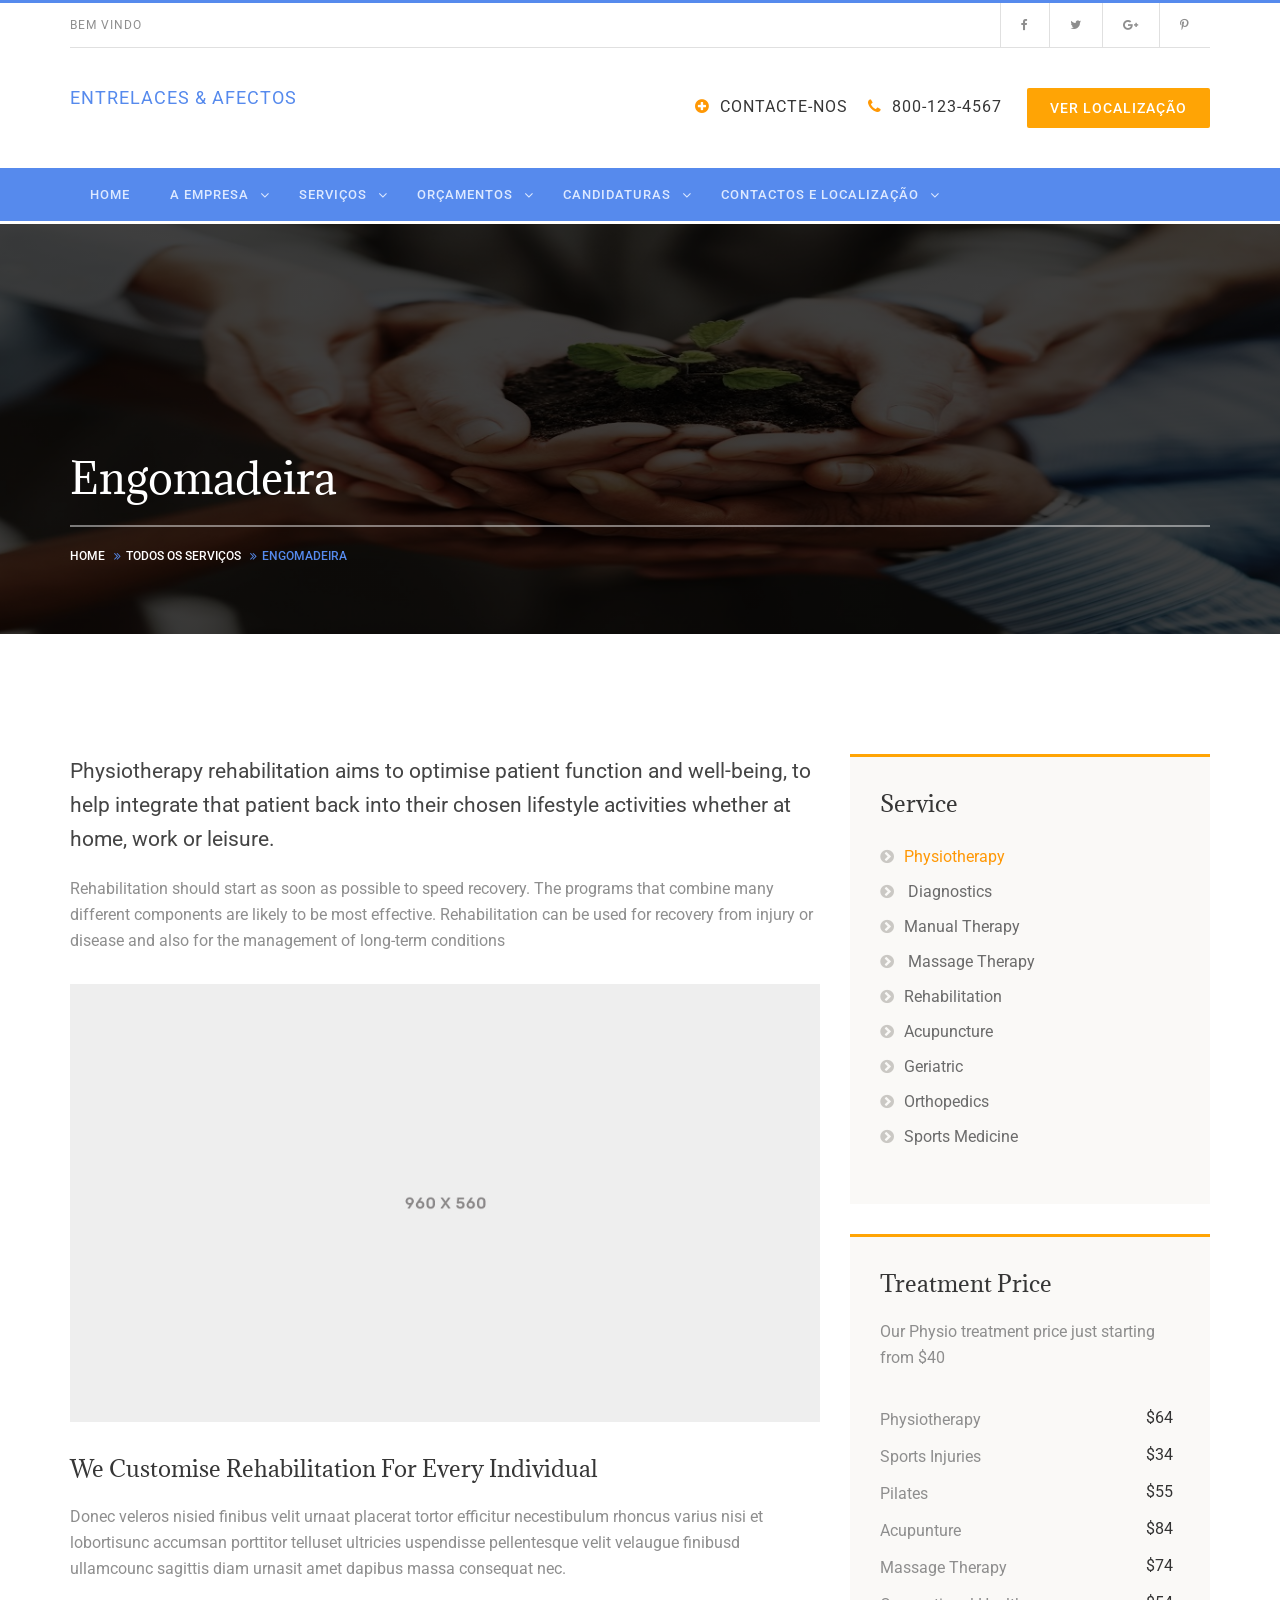
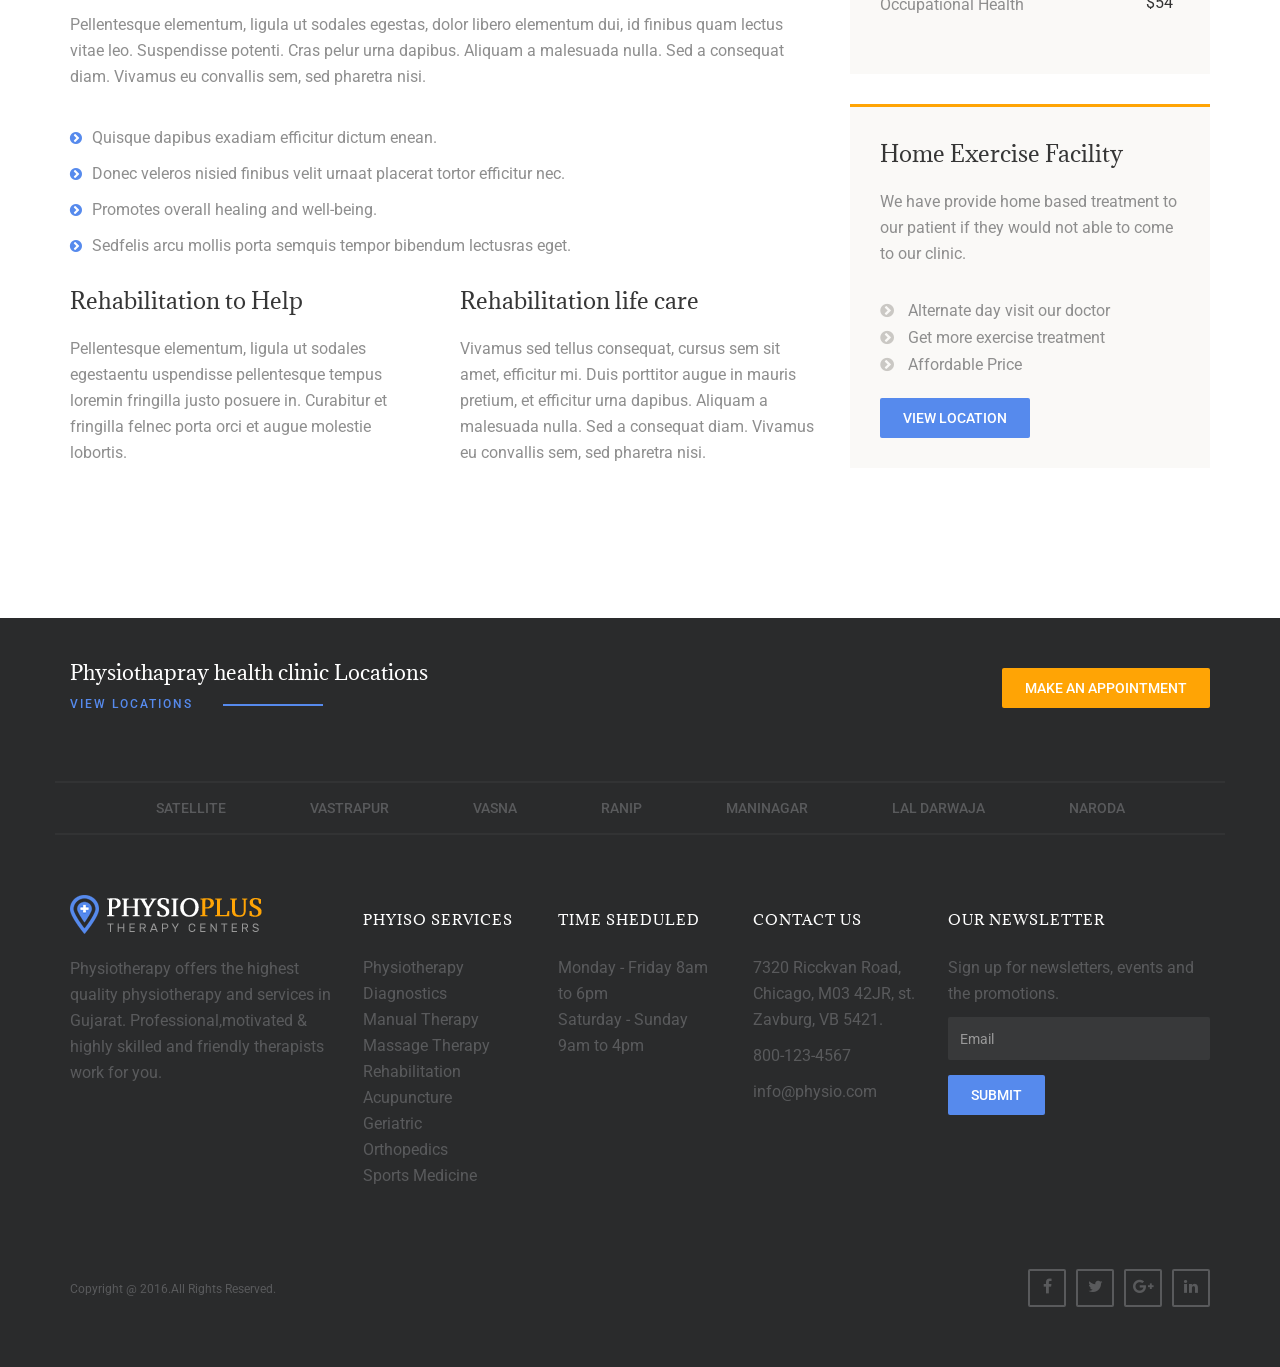
<file: TestProject/Engomadeira.html>
<!DOCTYPE html>
<html lang="en">
<head>
<meta charset="utf-8">
<meta http-equiv="X-UA-Compatible" content="IE=edge">
<meta name="viewport" content="width=device-width, initial-scale=1">
<!-- The above 3 meta tags *must* come first in the head; any other head content must come *after* these tags -->
<meta name="keywords" content="physio, physiotherapy, physiotherapist, sports injuries,HTML5,CSS3,Responsive,HTML Template,Accupuncture,massage,pilate,occupational Health"/>
<meta name="description" content="Physio plus is clean and simple website template that have a feature like each service have a detail page and Terapist trainer page, location page and also more feature.">
<title>Physio Plus | Physiotherapy Responsive Website Template</title>

<!-- Bootstrap -->
<link href="css/bootstrap.min.css" rel="stylesheet">
<!-- Template Style.css -->
<link href="css/style.css" rel="stylesheet">

<!-- icon css -->
<link rel="stylesheet" type="text/css" href="css/flaticon.css">
<!-- Template Font -->
<link href="https://fonts.googleapis.com/css?family=Adamina" rel="stylesheet" type="text/css">
<link href='https://fonts.googleapis.com/css?family=Roboto:400,400italic,500,500italic,700,700italic,300,300italic' rel='stylesheet' type='text/css'>
<link rel="stylesheet" href="https://maxcdn.bootstrapcdn.com/font-awesome/4.5.0/css/font-awesome.min.css">

<!-- HTML5 shim and Respond.js for IE8 support of HTML5 elements and media queries -->
<!-- WARNING: Respond.js doesn't work if you view the page via file:// -->
<!--[if lt IE 9]>
    <script src="https://oss.maxcdn.com/html5shiv/3.7.2/html5shiv.min.js"></script>
    <script src="https://oss.maxcdn.com/respond/1.4.2/respond.min.js"></script>
  <![endif]-->
</head>
<body>
<div class="navbar-top-2">
   <!-- navbar-top-start -->
   <div class="container">
      <div class="row">
         <div class="col-md-12">
            <div class="navbar-block">
               <div class="row">
                  <div class="col-md-4">
                     <!-- welcome msg -->
                     <p class="welcome-msg">Bem vindo</p>
                  </div>
                  <!-- /.welcome msg -->
                  <div class="col-md-5">
                     <!-- address -->
                     <p class="navbar-address">   </p>
                  </div>
                  <!-- /.address -->
                  <div class="col-md-3 navbar-link-2">
                     <!-- nav link -->
                     <ul>
                        <li><a href="#"><i class="fa fa-facebook"></i></a></li>
                        <li><a href="#"><i class="fa fa-twitter"></i></a></li>
                        <li><a href="#"><i class="fa fa-google-plus"></i></a></li>
                        <li><a href="#"><i class="fa fa-pinterest-p"></i></a></li>
                     </ul>
                  </div>
                  <!-- /.nav link --> 
               </div>
            </div>
         </div>
      </div>
   </div>
</div>
<!-- /.navbar-top-end -->
<div class="header">
<div class="container">
   <div class="row">
      <div class="col-md-4 header-logo">
         <a class="navbar-brand" href="index.html">
            Entrelaces & Afectos <!--<img src="images/logo.png" alt="physiotherpay logo">-->
         </a>
      </div>
      <div class="col-md-8 header-content"><span class="call-number "><i class="fa fa-plus-circle"></i><a href="contactus.html" class="btn-link">Contacte-nos</a></span><span class="call-number"><i class="fa fa-phone"></i>800-123-4567 </span><a href="location.html" class="btn btn-default hvr-sweep-to-right">Ver Localização</a></div>
   </div>
</div>
<div class="navigation-2">
   <!-- navigation-start -->
   <div class="container">
      <div class="row">
         <div class="col-md-12">
            <div id="navigation">
               <ul>
                  <li class="active"> <a href="index.html">Home</a>
                  </li>
                  <li>
                     <a href="#">A Empresa</a>
                     <ul>
                        <li><a href="Miss%C3%A3o%20e%20Valores.html">Missão e Valores</a>                  
                        <li>
                           <a href="team.html">A nossa Equipa </a>
                           <!-- <ul>
                              <li><a href="team.html">A nossa equipa</a></li>
                               <li><a href="team-details.html">Detalhes </a></li>
                              </ul>-->
                        </li>
                        <li><a href="faq.html">FAQ'S</a></li>
                        <!--                  <li><a href="pricing-page.html">Pricing</a></li>-->
                     </ul>
                  </li>
                  <li>
                     <a href="service.html">Serviços </a>
                     <ul>
                        <li> <a href="service.html">Todos os Serviços </a>
                        <li><a href="EmpDomestica.html">Empregada Doméstica - Interna / Externa</a></li>
                        <li><a href="ApoioIdosos.html">Apoio a Idosos</a></li>
                        <li><a href="Babysitting.html">Babysitting </a></li>
                        <li><a href="Governanta.html">Governanta</a></li>
                        <li><a href="Engomadeira.html">Engomadeira</a></li>
                        <li><a href="Motorista.html">Motorista - Particular / Empresa</a></li>
                        <!--<li><a href="service-geriatric.html">Geriatric</a></li>
                           <li><a href="service-orthopedic.html">Orthopedic</a></li>
                           <li><a href="service-sports-therapy.html">Sports Therapy </a></li>
                           <li><a href="service-thumbnail.html">Thumbnail Service</a></li>-->
                     </ul>
                  </li>
                  <!-- Cortado Galeria e Blog 
                     <li> <a href="#">Gallery </a>
                       <ul>
                         <li><a href="gallery-filter.html">Gallery Filterable</a></li>
                         <li><a href="gallery.html">Gallery Popup </a></li>
                       </ul>
                     </li>
                     <li> <a href="#">Blog </a>
                       <ul>
                         <li><a href="blog-default.html">Blog</a></li>
                         <li><a href="blog-details.html">Blog Details </a></li>
                         <li><a href="blog.html">Blog Masonary </a></li>
                       </ul>
                     </li> 
                       
                       -->
                  <!-- <li><a href="#">Features </a>
                     <ul>
                       <li><a href="404.html">Error page</a></li>
                       <li><a href="#">Shortcodes</a>
                         <ul>
                           <li><a href="shortcode.html">Shortcode</a></li>
                           <li><a href="column-shortcode.html">Columns</a></li>
                         </ul>
                       </li>
                     </ul>
                     </li>-->
                  <li>
                     <a href="#">Orçamentos</a>
                     <ul>
                        <li><a href="Orcamento.html">Novo Orçamento </a></li>
                     </ul>
                  </li>
                  <li>
                     <a href="#">Candidaturas</a>
                     <ul>
                        <li><a href="OfertaEmprego.html">O que procuramos</a></li>
                        <li><a href="Candidatura.html">Candidatura</a></li>
                     </ul>
                  </li>
                  <li>
                     <a href="contactus.html">Contactos e Localização </a>
                     <ul>
                        <li><a href="contactus.html">Contacte-nos</a></li>
                        <li><a href="location.html">Localização</a></li>
                        <!--  <li><a href="location-details.html">Localização Detalhada</a></li>-->
                     </ul>
                  </li>
               </ul>
            </div>
         </div>
      </div>
   </div>
</div>
<!-- /.navigation-end -->
  <!-- /.navigation-end --> 
</div>
<div class="page-header"><!-- page-header -->
  <div class="container">
    <div class="row">
      <div class="col-md-12 page-title">
        <h1>Engomadeira</h1>
      </div>
      <div class="col-md-12"><!-- breadcrumb -->
        <ol class="breadcrumb">
          <li><a href="index.html">Home</a></li>
          <li><a href="service.html">Todos os Serviços </a></li>
          <li class="active">Engomadeira</li>
        </ol>
      </div>
      <!-- /.breadcrumb --> 
    </div>
  </div>
</div>
<!-- /.page-header -->
<div class="main-container"><!-- main-container -->
  <div class="container">
    <div class="row">
      <div class="col-md-8 content-left">
        <div class="row">
          <div class="col-md-12">
            <p class="lead">Physiotherapy rehabilitation aims to optimise patient function and well-being, to help integrate that patient back into their chosen lifestyle activities whether at home, work or leisure. </p>
            <p>Rehabilitation should start as soon as possible to speed recovery. The programs that combine many different components are likely to be most effective. Rehabilitation can be used for recovery from injury or disease and also for the management of long-term conditions</p>
            <div class="service-img zoom-pic"> <img src="images/service-5.jpg" alt="" class="img-responsive"></div>
            <h2>We Customise Rehabilitation For Every Individual</h2>
            <p>Donec veleros nisied finibus velit urnaat placerat tortor efficitur necestibulum rhoncus varius nisi et lobortisunc accumsan porttitor telluset ultricies uspendisse pellentesque velit velaugue finibusd ullamcounc sagittis diam urnasit amet dapibus massa consequat nec.</p>
            <p> Pellentesque elementum, ligula ut sodales egestas, dolor libero elementum dui, id finibus quam lectus vitae leo. Suspendisse potenti. Cras pelur urna dapibus. Aliquam a malesuada nulla. Sed a consequat diam. Vivamus eu convallis sem, sed pharetra nisi. </p>
            <ul class="listnone circle-right">
              <li>Quisque dapibus exadiam efficitur dictum enean.</li>
              <li>Donec veleros nisied finibus velit urnaat placerat tortor efficitur nec. </li>
              <li>Promotes overall healing and well-being.</li>
              <li>Sedfelis arcu mollis porta semquis tempor bibendum lectusras eget.</li>
            </ul>
            <div class="row">
              <div class="col-md-6">
                <h2>Rehabilitation to Help</h2>
                <p> Pellentesque elementum, ligula ut sodales egestaentu uspendisse pellentesque tempus loremin fringilla justo posuere in. Curabitur et fringilla felnec porta orci et augue molestie lobortis. </p>
              </div>
              <div class="col-md-6">
                <h2>Rehabilitation life care</h2>
                <p>Vivamus sed tellus consequat, cursus sem sit amet, efficitur mi. Duis porttitor augue in mauris pretium, et efficitur urna dapibus. Aliquam a malesuada nulla. Sed a consequat diam. Vivamus eu convallis sem, sed pharetra nisi. </p>
              </div>
            </div>
          </div>
        </div>
      </div>
      <div class="col-md-4 sidebar"><!-- sidebar -->
        <div class="row">
          <div class="col-md-12">
            <div class="widget service"><!-- service -->
              <h2 class="widget-title">Service</h2>
              <ul class="listnone chevron-circle-right">
                <li class="active"><a href="#">Physiotherapy</a></li>
                <li><a href="#"> Diagnostics</a></li>
                <li><a href="#">Manual Therapy</a></li>
                <li><a href="#"> Massage Therapy</a></li>
                <li><a href="#">Rehabilitation</a></li>
                <li><a href="#">Acupuncture</a></li>
                <li><a href="#">Geriatric</a></li>
                <li><a href="#">Orthopedics</a></li>
                <li><a href="#">Sports Medicine</a></li>
              </ul>
            </div>
            <!-- /.service --> 
          </div>
          <div class="col-md-12">
            <div class="widget widget-price"><!-- service -->
              <h2 class="widget-title">Treatment Price</h2>
              <p>Our Physio treatment price just starting from $40</p>
              <ul class="list-group">
                <li class="list-group-item"> <span class="badge">$64</span>Physiotherapy</li>
                <li class="list-group-item"> <span class="badge">$34</span>Sports Injuries</li>
                <li class="list-group-item"> <span class="badge">$55</span>Pilates</li>
                <li class="list-group-item"> <span class="badge">$84</span>Acupunture</li>
                <li class="list-group-item"> <span class="badge">$74</span>Massage Therapy</li>
                <li class="list-group-item"> <span class="badge">$54</span>Occupational Health</li>
              </ul>
            </div>
            <!-- /.service --> 
          </div>
          <div class="col-md-12">
            <div class="widget widget-facility"><!-- service -->
              <h2 class="widget-title">Home Exercise Facility</h2>
              <p>We have provide home based treatment
                to our patient if they would not able to 
                come to our clinic. </p>
              <ul class="listnone chevron-circle-right">
                <li> Alternate day visit our doctor </li>
                <li> Get more exercise treatment </li>
                <li> Affordable Price </li>
              </ul>
              <a href="#" class="btn btn-primary hvr-sweep-to-right">View Location</a> </div>
            <!-- /.service --> 
          </div>
        </div>
      </div>
    </div>
  </div>
</div>
<!-- /.main-container -->

<div class="footer"><!-- footer -->
  <div class="container">
    <div class="row">
      <div class="col-md-5">
        <h3>Physiothapray health clinic Locations </h3>
        <h5 class="small-title left">View locations</h5>
      </div>
      <div class="col-md-7 text-right btn-section"><a href="#" class="btn btn-default hvr-sweep-to-right">Make an appointment</a></div>
    </div>
    <div class="row">
      <div class="col-md-12 location"><!-- location -->
        <ul class="listnone">
          <li><a href="#">Satellite</a></li>
          <li><a href="#">Vastrapur</a></li>
          <li><a href="#">Vasna</a></li>
          <li><a href="#">Ranip</a></li>
          <li><a href="#">Maninagar</a></li>
          <li><a href="#">Lal Darwaja</a></li>
          <li> <a href="#">Naroda</a></li>
        </ul>
      </div>
      <!-- location --> 
    </div>
    <div class="row footer-section"><!-- footer section -->
      <div class="col-md-3 footer-block"> <img src="images/footer-logo.png" alt="">
        <p>Physiotherapy offers the highest quality physiotherapy and  services in Gujarat. Professional,motivated & highly skilled and friendly therapists work for you.</p>
      </div>
      <div class="col-md-2 footer-block">
        <h3>Phyiso Services</h3>
        <ul class="listnone">
          <li><a href="#">Physiotherapy</a></li>
          <li><a href="#"> Diagnostics</a></li>
          <li><a href="#">Manual Therapy</a></li>
          <li><a href="#"> Massage Therapy</a></li>
          <li><a href="#">Rehabilitation</a></li>
          <li><a href="#">Acupuncture</a></li>
          <li><a href="#">Geriatric</a></li>
          <li><a href="#">Orthopedics</a></li>
          <li><a href="#">Sports Medicine</a></li>
        </ul>
      </div>
      <div class="col-md-2 footer-block">
        <h3>Time Sheduled</h3>
        <div><strong>Monday - Friday</strong> 8am to 6pm </div>
        <div><strong>Saturday - Sunday</strong> 9am to 4pm </div>
      </div>
      <div class="col-md-2 footer-block">
        <h3>Contact us</h3>
        <p>7320 Ricckvan Road, 
          Chicago, M03 42JR, 
          st. Zavburg, VB 5421. </p>
        <p>800-123-4567 </p>
        <p>info@physio.com</p>
      </div>
      <div class="col-md-3 footer-block newsletter">
        <h3>Our Newsletter</h3>
        <p>Sign up for newsletters, events and the promotions.</p>
        <form>
          <div class="form-group">
            <label for="email" class="sr-only">Email address</label>
            <input type="email" class="form-control" id="email" name="email" placeholder="Email" required>
          </div>
          <button type="submit" class="btn btn-primary hvr-sweep-to-right">Submit</button>
        </form>
      </div>
    </div>
    <!-- /.footer section -->
    <div class="row tiny-footer"><!-- tiny-footer-->
      <div class="col-md-6 copyright">Copyright @ 2016.All Rights Reserved.</div>
      <div class="col-md-6 soical-block">
        <ul class="listnone">
          <li><a href="#"><i class="fa fa-facebook"></i></a></li>
          <li><a href="#"><i class="fa fa-twitter"></i></a></li>
          <li><a href="#"><i class="fa fa-google-plus"></i></a></li>
          <li><a href="#"><i class="fa fa-linkedin"></i></a></li>
        </ul>
      </div>
    </div>
    <!-- /.tiny-footer--> 
  </div>
</div>
<!-- /.footer --> 

<!-- jQuery (necessary for Bootstrap's JavaScript plugins) --> 
<script src="https://ajax.googleapis.com/ajax/libs/jquery/1.11.3/jquery.min.js"></script> 
<!-- Include all compiled plugins (below), or include individual files as needed --> 
<script src="js/bootstrap.min.js"></script> 
<!-- script Header --> 
<script type="text/javascript" src="js/script.js"></script>
<!-- sticky Header --> 
<script type="text/javascript" src="js/jquery.sticky.js"></script> 
<script type="text/javascript" src="js/sticky-header.js"></script> 
 
</body>
</html>
</file>
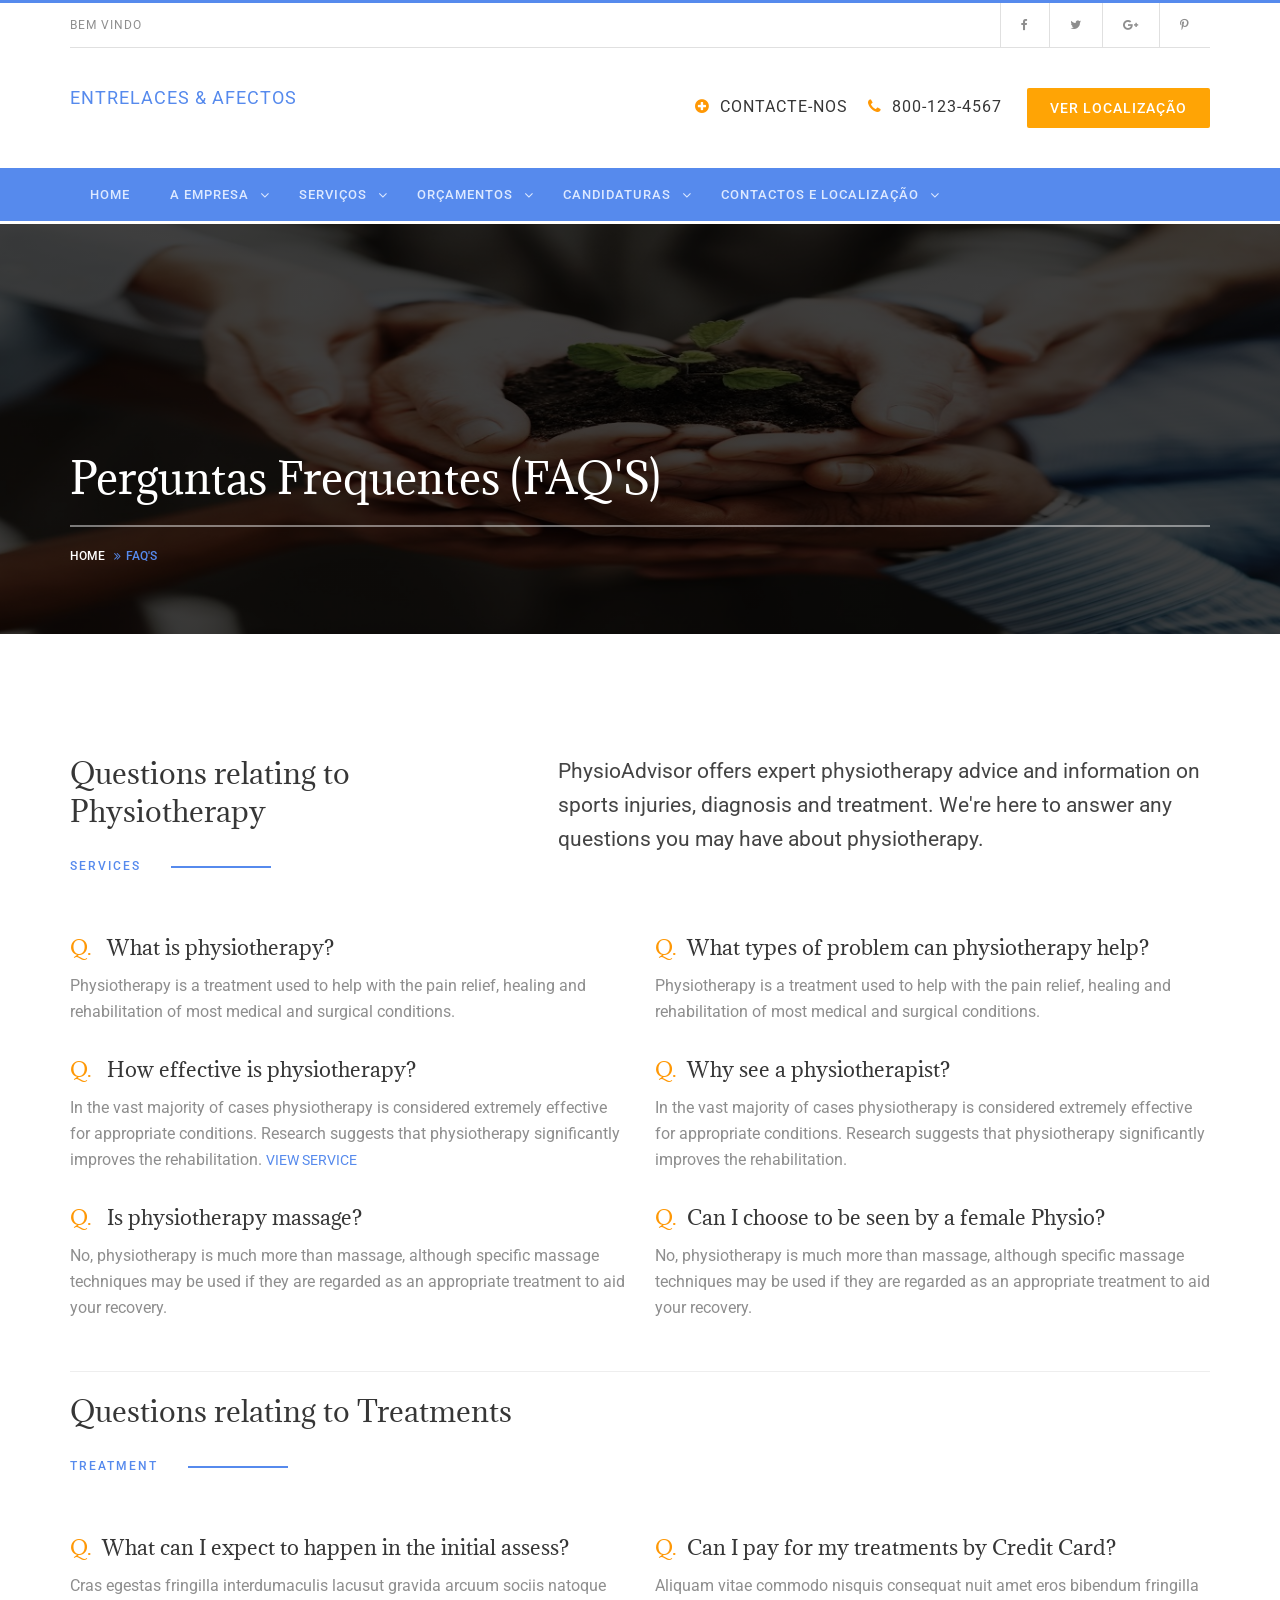
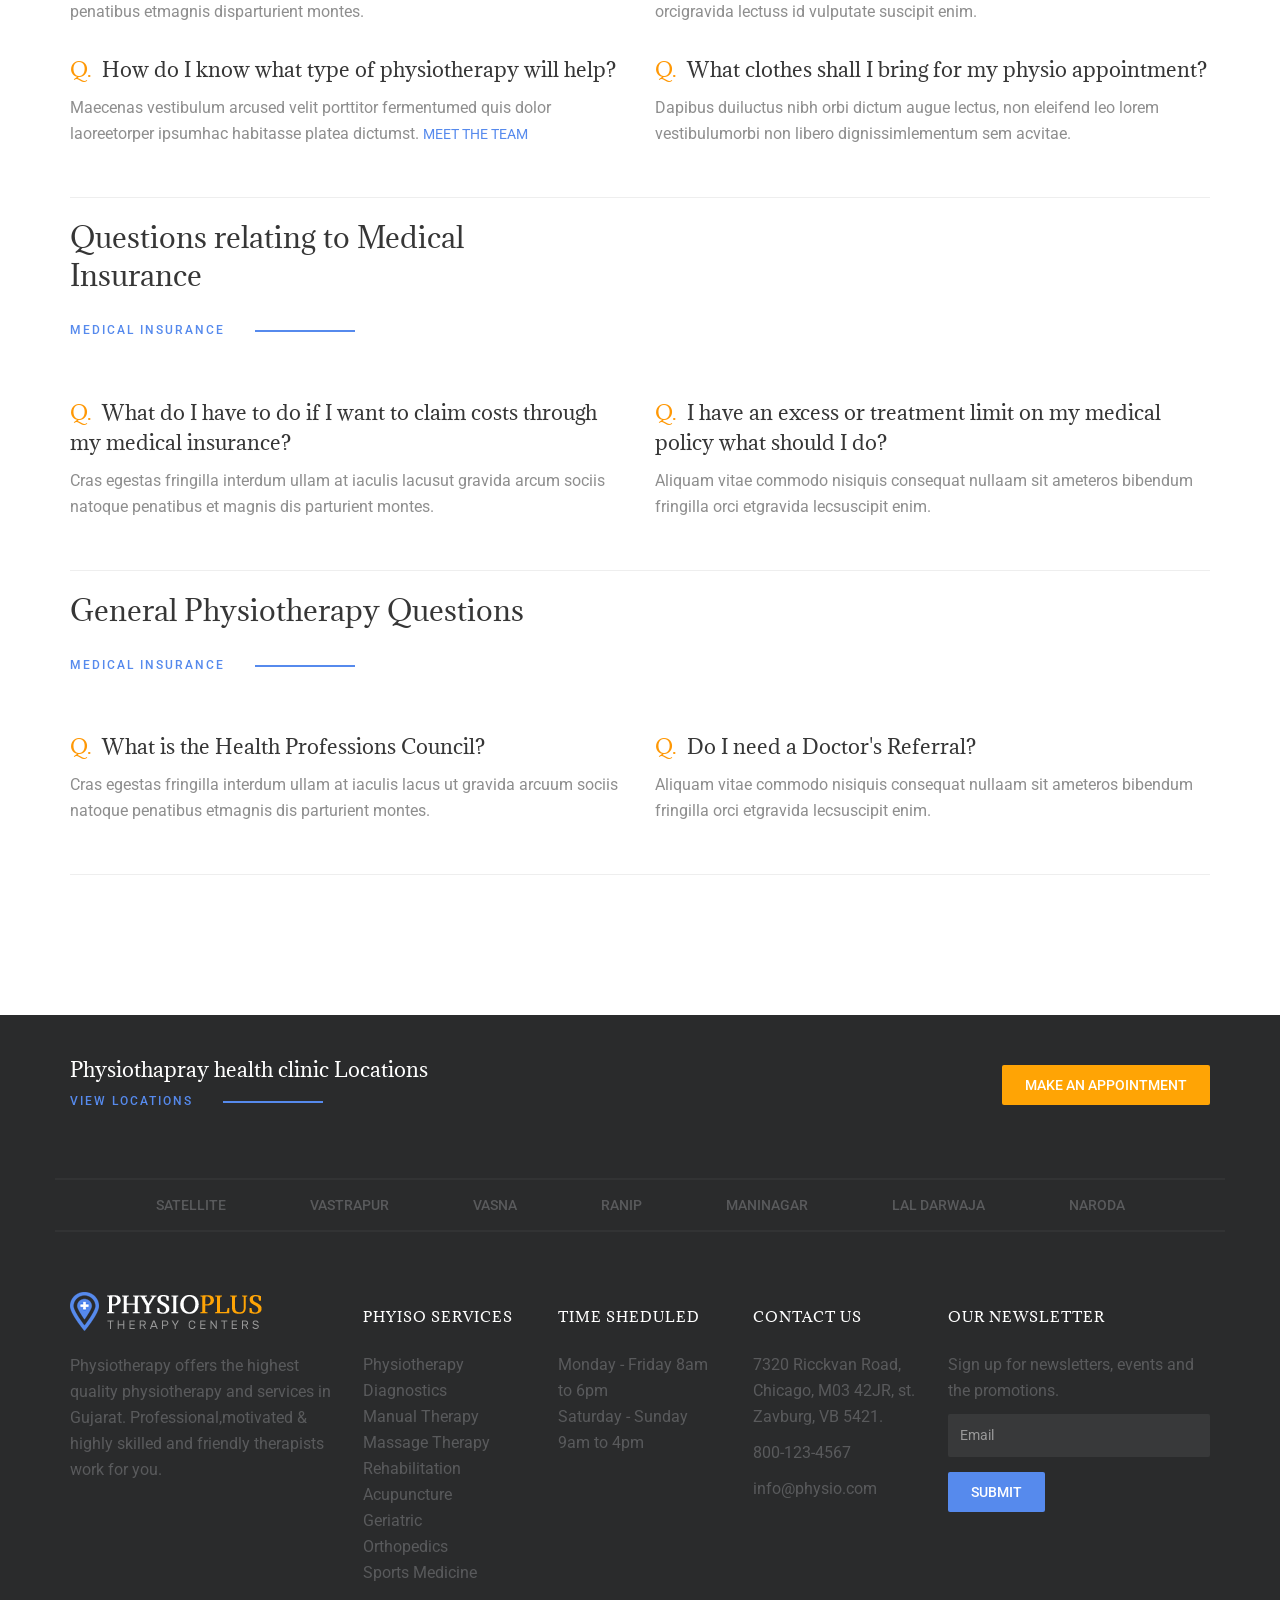
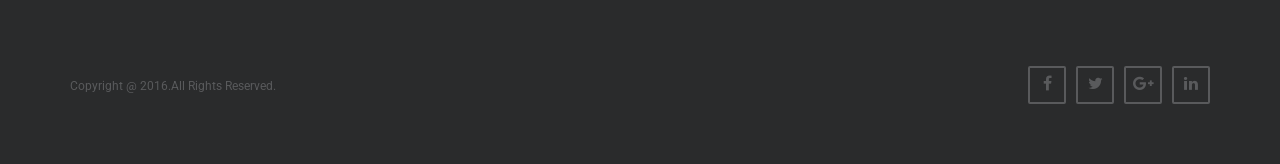
<file: TestProject/faq.html>
<!DOCTYPE html>
<html lang="en">
<head>
<meta charset="utf-8">
<meta http-equiv="X-UA-Compatible" content="IE=edge">
<meta name="viewport" content="width=device-width, initial-scale=1">
<!-- The above 3 meta tags *must* come first in the head; any other head content must come *after* these tags -->
<meta name="keywords" content="physio, physiotherapy, physiotherapist, sports injuries,HTML5,CSS3,Responsive,HTML Template,Accupuncture,massage,pilate,occupational Health"/>
<meta name="description" content="Physio plus is clean and simple website template that have a feature like each service have a detail page and Terapist trainer page, location page and also more feature.">
<title>Physio Plus | Physiotherapy Responsive Website Template</title>

<!-- Bootstrap -->
<link href="css/bootstrap.min.css" rel="stylesheet">
<!-- Template Style.css -->
<link href="css/style.css" rel="stylesheet">

<!-- icon css -->
<link rel="stylesheet" type="text/css" href="css/flaticon.css">
<!-- Template Font -->
<link href="https://fonts.googleapis.com/css?family=Adamina" rel="stylesheet" type="text/css">
<link href='https://fonts.googleapis.com/css?family=Roboto:400,400italic,500,500italic,700,700italic,300,300italic' rel='stylesheet' type='text/css'>
<link rel="stylesheet" href="https://maxcdn.bootstrapcdn.com/font-awesome/4.5.0/css/font-awesome.min.css">

<!-- HTML5 shim and Respond.js for IE8 support of HTML5 elements and media queries -->
<!-- WARNING: Respond.js doesn't work if you view the page via file:// -->
<!--[if lt IE 9]>
    <script src="https://oss.maxcdn.com/html5shiv/3.7.2/html5shiv.min.js"></script>
    <script src="https://oss.maxcdn.com/respond/1.4.2/respond.min.js"></script>
  <![endif]-->
</head>
<body>
<div class="navbar-top-2">
   <!-- navbar-top-start -->
   <div class="container">
      <div class="row">
         <div class="col-md-12">
            <div class="navbar-block">
               <div class="row">
                  <div class="col-md-4">
                     <!-- welcome msg -->
                     <p class="welcome-msg">Bem vindo</p>
                  </div>
                  <!-- /.welcome msg -->
                  <div class="col-md-5">
                     <!-- address -->
                     <p class="navbar-address">   </p>
                  </div>
                  <!-- /.address -->
                  <div class="col-md-3 navbar-link-2">
                     <!-- nav link -->
                     <ul>
                        <li><a href="#"><i class="fa fa-facebook"></i></a></li>
                        <li><a href="#"><i class="fa fa-twitter"></i></a></li>
                        <li><a href="#"><i class="fa fa-google-plus"></i></a></li>
                        <li><a href="#"><i class="fa fa-pinterest-p"></i></a></li>
                     </ul>
                  </div>
                  <!-- /.nav link --> 
               </div>
            </div>
         </div>
      </div>
   </div>
</div>
<!-- /.navbar-top-end -->
<div class="header">
<div class="container">
   <div class="row">
      <div class="col-md-4 header-logo">
         <a class="navbar-brand" href="index.html">
            Entrelaces & Afectos <!--<img src="images/logo.png" alt="physiotherpay logo">-->
         </a>
      </div>
      <div class="col-md-8 header-content"><span class="call-number "><i class="fa fa-plus-circle"></i><a href="contactus.html" class="btn-link">Contacte-nos</a></span><span class="call-number"><i class="fa fa-phone"></i>800-123-4567 </span><a href="location.html" class="btn btn-default hvr-sweep-to-right">Ver Localização</a></div>
   </div>
</div>
<div class="navigation-2">
   <!-- navigation-start -->
   <div class="container">
      <div class="row">
         <div class="col-md-12">
            <div id="navigation">
               <ul>
                  <li class="active"> <a href="index.html">Home</a>
                  </li>
                  <li>
                     <a href="#">A Empresa</a>
                     <ul>
                        <li><a href="Miss%C3%A3o%20e%20Valores.html">Missão e Valores</a>                  
                        <li>
                           <a href="team.html">A nossa Equipa </a>
                           <!-- <ul>
                              <li><a href="team.html">A nossa equipa</a></li>
                               <li><a href="team-details.html">Detalhes </a></li>
                              </ul>-->
                        </li>
                        <li><a href="faq.html">FAQ'S</a></li>
                        <!--                  <li><a href="pricing-page.html">Pricing</a></li>-->
                     </ul>
                  </li>
                  <li>
                     <a href="service.html">Serviços </a>
                     <ul>
                        <li> <a href="service.html">Todos os Serviços </a>
                        <li><a href="EmpDomestica.html">Empregada Doméstica - Interna / Externa</a></li>
                        <li><a href="ApoioIdosos.html">Apoio a Idosos</a></li>
                        <li><a href="Babysitting.html">Babysitting </a></li>
                        <li><a href="Governanta.html">Governanta</a></li>
                        <li><a href="Engomadeira.html">Engomadeira</a></li>
                        <li><a href="Motorista.html">Motorista - Particular / Empresa</a></li>
                        <!--<li><a href="service-geriatric.html">Geriatric</a></li>
                           <li><a href="service-orthopedic.html">Orthopedic</a></li>
                           <li><a href="service-sports-therapy.html">Sports Therapy </a></li>
                           <li><a href="service-thumbnail.html">Thumbnail Service</a></li>-->
                     </ul>
                  </li>
                  <!-- Cortado Galeria e Blog 
                     <li> <a href="#">Gallery </a>
                       <ul>
                         <li><a href="gallery-filter.html">Gallery Filterable</a></li>
                         <li><a href="gallery.html">Gallery Popup </a></li>
                       </ul>
                     </li>
                     <li> <a href="#">Blog </a>
                       <ul>
                         <li><a href="blog-default.html">Blog</a></li>
                         <li><a href="blog-details.html">Blog Details </a></li>
                         <li><a href="blog.html">Blog Masonary </a></li>
                       </ul>
                     </li> 
                       
                       -->
                  <!-- <li><a href="#">Features </a>
                     <ul>
                       <li><a href="404.html">Error page</a></li>
                       <li><a href="#">Shortcodes</a>
                         <ul>
                           <li><a href="shortcode.html">Shortcode</a></li>
                           <li><a href="column-shortcode.html">Columns</a></li>
                         </ul>
                       </li>
                     </ul>
                     </li>-->
                  <li>
                     <a href="#">Orçamentos</a>
                     <ul>
                        <li><a href="Orcamento.html">Novo Orçamento </a></li>
                     </ul>
                  </li>
                  <li>
                     <a href="#">Candidaturas</a>
                     <ul>
                        <li><a href="OfertaEmprego.html">O que procuramos</a></li>
                        <li><a href="Candidatura.html">Candidatura</a></li>
                     </ul>
                  </li>
                  <li>
                     <a href="contactus.html">Contactos e Localização </a>
                     <ul>
                        <li><a href="contactus.html">Contacte-nos</a></li>
                        <li><a href="location.html">Localização</a></li>
                        <!--  <li><a href="location-details.html">Localização Detalhada</a></li>-->
                     </ul>
                  </li>
               </ul>
            </div>
         </div>
      </div>
   </div>
</div>
<!-- /.navigation-end -->
    
</div>
<div class="page-header"><!-- page-header -->
  <div class="container">
    <div class="row">
      <div class="col-md-12 page-title">
        <h1>Perguntas Frequentes (FAQ'S)</h1>
      </div>
      <div class="col-md-12"><!-- breadcrumb -->
        <ol class="breadcrumb">
          <li><a href="index.html">Home</a></li>
          <li class="active">FAQ'S</li>
        </ol>
      </div>
      <!-- /.breadcrumb --> 
    </div>
  </div>
</div>
<!-- /.page-header -->
<div class="main-container"><!-- main-container -->
  <div class="container">
    <div class="row">
      <div class="col-md-5 section-title">
        <h1>Questions relating to Physiotherapy</h1>
        <h5 class="small-title left">services</h5>
      </div>
      <div class="col-md-7">
        <p class="lead">PhysioAdvisor offers expert physiotherapy advice and information on sports injuries, diagnosis and treatment. We're here to answer any questions you may have about physiotherapy.</p>
      </div>
    </div>
    <div class="row">
      <div class="col-md-6">
        <h3><span class="question-mark">Q.</span> What is physiotherapy?</h3>
        <p>Physiotherapy is a treatment used to help with the pain relief, healing and rehabilitation of most medical and surgical conditions.</p>
        <h3><span class="question-mark">Q.</span> How effective is physiotherapy?</h3>
        <p>In the vast majority of cases physiotherapy is considered extremely effective for appropriate conditions. Research suggests that physiotherapy significantly improves the rehabilitation. <a href="#" class="btn-link">VIEW SERVICE</a></p>
        <h3><span class="question-mark">Q.</span> Is physiotherapy massage?</h3>
        <p>No, physiotherapy is much more than massage, although specific massage techniques may be used if they are regarded as an appropriate treatment
          to aid your recovery. </p>
      </div>
      <div class="col-md-6">
        <h3><span class="question-mark">Q.</span>What types of problem can physiotherapy help?</h3>
        <p>Physiotherapy is a treatment used to help with the pain relief, healing and rehabilitation of most medical and surgical conditions.</p>
        <h3><span class="question-mark">Q.</span>Why see a physiotherapist?</h3>
        <p>In the vast majority of cases physiotherapy is considered extremely effective for appropriate conditions. Research suggests that physiotherapy significantly improves the rehabilitation.</p>
        <h3><span class="question-mark">Q.</span>Can I choose to be seen by a female Physio?</h3>
        <p>No, physiotherapy is much more than massage, although specific massage techniques may be used if they are regarded as an appropriate treatment
          to aid your recovery. </p>
      </div>
    </div>
    <hr>
    <div class="row">
      <div class="col-md-5 section-title">
        <h1>Questions relating to Treatments</h1>
        <h5 class="small-title left">treatment</h5>
      </div>
    </div>
    <div class="row">
      <div class="col-md-6">
        <h3><span class="question-mark">Q.</span>What can I expect to happen in the initial assess?</h3>
        <p>Cras egestas fringilla interdumaculis lacusut gravida arcuum sociis natoque penatibus etmagnis disparturient montes.</p>
        <h3><span class="question-mark">Q.</span>How do I know what type of physiotherapy will help?</h3>
        <p>Maecenas vestibulum arcused velit porttitor fermentumed quis dolor laoreetorper ipsumhac habitasse platea dictumst. <a href="#" class="btn-link">Meet The Team</a></p>
      </div>
      <div class="col-md-6">
        <h3><span class="question-mark">Q.</span>Can I pay for my treatments by Credit Card?</h3>
        <p>Aliquam vitae commodo nisquis consequat nuit amet eros bibendum fringilla orcigravida lectuss id vulputate suscipit enim. </p>
        <h3><span class="question-mark">Q.</span>What clothes shall I bring for my physio appointment?</h3>
        <p>Dapibus duiluctus nibh orbi dictum augue lectus, non eleifend leo lorem vestibulumorbi non libero dignissimlementum sem acvitae.</p>
      </div>
    </div>
    <hr>
    <div class="row">
      <div class="col-md-5 section-title">
        <h1>Questions relating to Medical 
          Insurance</h1>
        <h5 class="small-title left">medical insurance</h5>
      </div>
    </div>
    <div class="row">
      <div class="col-md-6">
        <h3><span class="question-mark">Q.</span>What do I have to do if I want to claim costs 
          through my medical insurance?</h3>
        <p>Cras egestas fringilla interdum ullam at iaculis lacusut gravida arcum sociis natoque penatibus et magnis dis parturient montes.</p>
      </div>
      <div class="col-md-6">
        <h3><span class="question-mark">Q.</span>I have an excess or treatment limit on my medical 
          policy what should I do?</h3>
        <p>Aliquam vitae commodo nisiquis consequat nullaam sit ameteros bibendum fringilla orci etgravida lecsuscipit enim. </p>
      </div>
    </div>
    <hr>
    <div class="row">
      <div class="col-md-5 section-title">
        <h1>General Physiotherapy
          Questions</h1>
        <h5 class="small-title left">medical insurance</h5>
      </div>
    </div>
    <div class="row">
      <div class="col-md-6">
        <h3><span class="question-mark">Q.</span>What is the Health Professions Council?</h3>
        <p>Cras egestas fringilla interdum ullam at iaculis lacus ut gravida arcuum sociis natoque penatibus etmagnis dis parturient montes.</p>
      </div>
      <div class="col-md-6">
        <h3><span class="question-mark">Q.</span>Do I need a Doctor's Referral?</h3>
        <p>Aliquam vitae commodo nisiquis consequat nullaam sit ameteros bibendum fringilla orci etgravida lecsuscipit enim. </p>
      </div>
    </div>
    <hr>
  </div>
</div>
<!-- /.main-container -->

<div class="footer"><!-- footer -->
  <div class="container">
    <div class="row">
      <div class="col-md-5">
        <h3>Physiothapray health clinic Locations </h3>
        <h5 class="small-title left">View locations</h5>
      </div>
      <div class="col-md-7 text-right btn-section"><a href="#" class="btn btn-default hvr-sweep-to-right">Make an appointment</a></div>
    </div>
    <div class="row">
      <div class="col-md-12 location"><!-- location -->
        <ul class="listnone">
          <li><a href="#">Satellite</a></li>
          <li><a href="#">Vastrapur</a></li>
          <li><a href="#">Vasna</a></li>
          <li><a href="#">Ranip</a></li>
          <li><a href="#">Maninagar</a></li>
          <li><a href="#">Lal Darwaja</a></li>
          <li> <a href="#">Naroda</a></li>
        </ul>
      </div>
      <!-- location --> 
    </div>
    <div class="row footer-section"><!-- footer section -->
      <div class="col-md-3 footer-block"> <img src="images/footer-logo.png" alt="">
        <p>Physiotherapy offers the highest quality physiotherapy and  services in Gujarat. Professional,motivated & highly skilled and friendly therapists work for you.</p>
      </div>
      <div class="col-md-2 footer-block">
        <h3>Phyiso Services</h3>
        <ul class="listnone">
          <li><a href="#">Physiotherapy</a></li>
          <li><a href="#"> Diagnostics</a></li>
          <li><a href="#">Manual Therapy</a></li>
          <li><a href="#"> Massage Therapy</a></li>
          <li><a href="#">Rehabilitation</a></li>
          <li><a href="#">Acupuncture</a></li>
          <li><a href="#">Geriatric</a></li>
          <li><a href="#">Orthopedics</a></li>
          <li><a href="#">Sports Medicine</a></li>
        </ul>
      </div>
      <div class="col-md-2 footer-block">
        <h3>Time Sheduled</h3>
        <div><strong>Monday - Friday</strong> 8am to 6pm </div>
        <div><strong>Saturday - Sunday</strong> 9am to 4pm </div>
      </div>
      <div class="col-md-2 footer-block">
        <h3>Contact us</h3>
        <p>7320 Ricckvan Road, 
          Chicago, M03 42JR, 
          st. Zavburg, VB 5421. </p>
        <p>800-123-4567 </p>
        <p>info@physio.com</p>
      </div>
      <div class="col-md-3 footer-block newsletter">
        <h3>Our Newsletter</h3>
        <p>Sign up for newsletters, events and the promotions.</p>
        <form>
          <div class="form-group">
            <label for="email" class="sr-only">Email address</label>
            <input type="email" class="form-control" id="email" name="email" placeholder="Email" required>
          </div>
          <button type="submit" class="btn btn-primary hvr-sweep-to-right">Submit</button>
        </form>
      </div>
    </div>
    <!-- /.footer section -->
    <div class="row tiny-footer"><!-- tiny-footer-->
      <div class="col-md-6 copyright">Copyright @ 2016.All Rights Reserved.</div>
      <div class="col-md-6 soical-block">
        <ul class="listnone">
          <li><a href="#"><i class="fa fa-facebook"></i></a></li>
          <li><a href="#"><i class="fa fa-twitter"></i></a></li>
          <li><a href="#"><i class="fa fa-google-plus"></i></a></li>
          <li><a href="#"><i class="fa fa-linkedin"></i></a></li>
        </ul>
      </div>
    </div>
    <!-- /.tiny-footer--> 
  </div>
</div>
<!-- /.footer --> 

<!-- jQuery (necessary for Bootstrap's JavaScript plugins) --> 
<script src="https://ajax.googleapis.com/ajax/libs/jquery/1.11.3/jquery.min.js"></script> 
<!-- Include all compiled plugins (below), or include individual files as needed --> 
<script src="js/bootstrap.min.js"></script> 
<!-- script Header --> 
<script type="text/javascript" src="js/script.js"></script>
<!-- sticky Header --> 
<script type="text/javascript" src="js/jquery.sticky.js"></script> 
<script type="text/javascript" src="js/sticky-header.js"></script> 

</body>
</html>
</file>
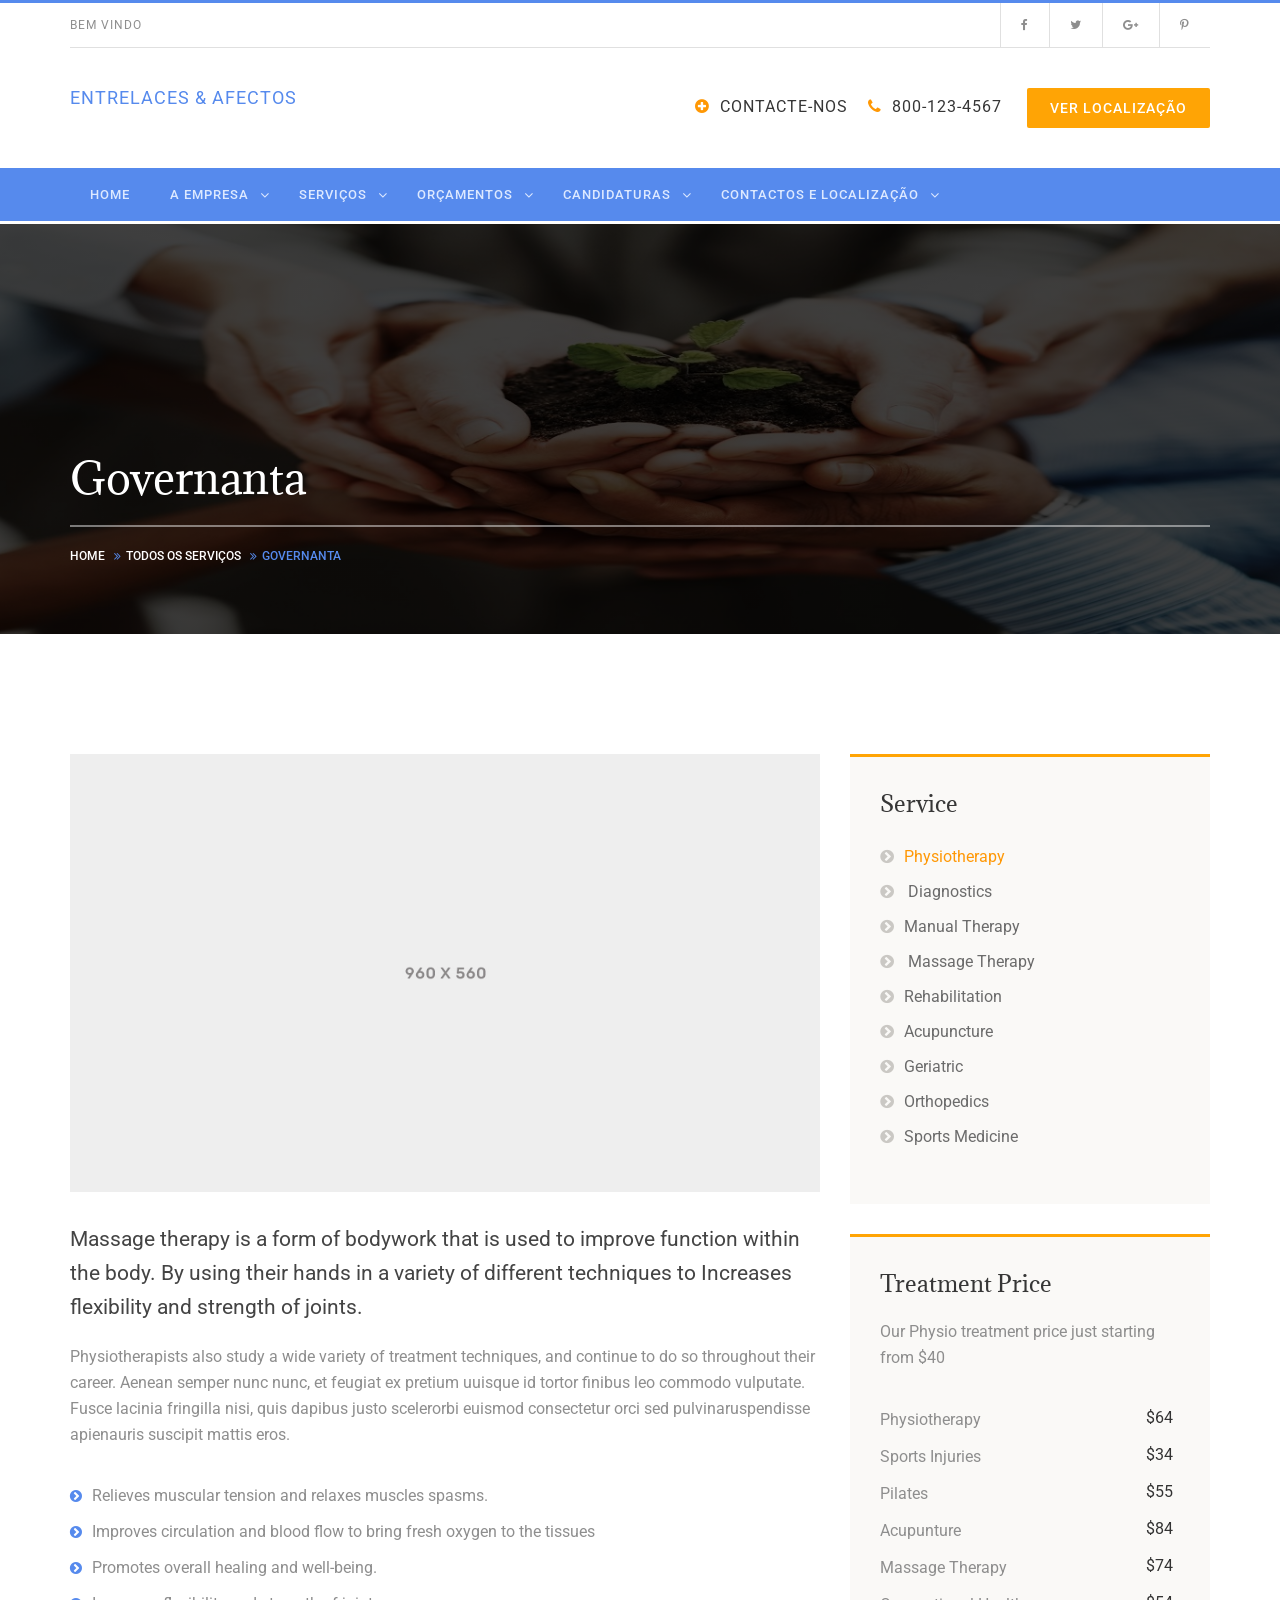
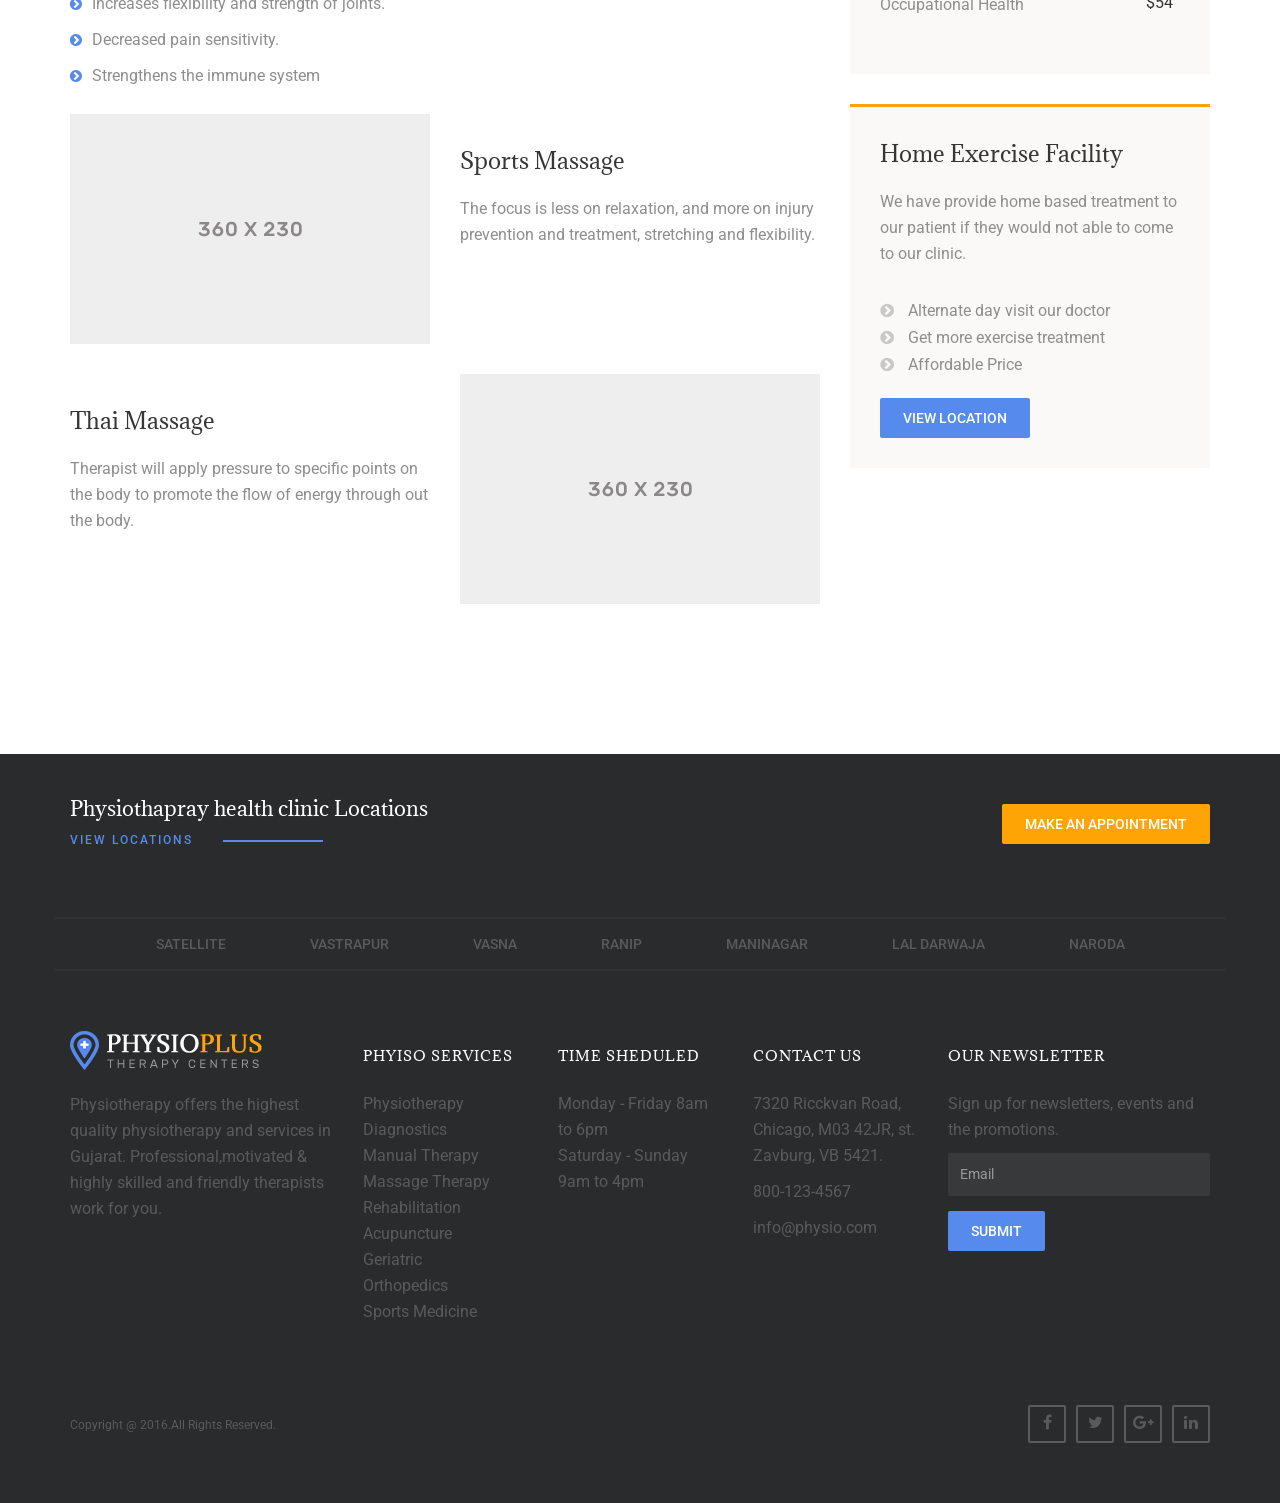
<file: TestProject/Governanta.html>
<!DOCTYPE html>
<html lang="en">
<head>
<meta charset="utf-8">
<meta http-equiv="X-UA-Compatible" content="IE=edge">
<meta name="viewport" content="width=device-width, initial-scale=1">
<!-- The above 3 meta tags *must* come first in the head; any other head content must come *after* these tags -->
<meta name="keywords" content="physio, physiotherapy, physiotherapist, sports injuries,HTML5,CSS3,Responsive,HTML Template,Accupuncture,massage,pilate,occupational Health"/>
<meta name="description" content="Physio plus is clean and simple website template that have a feature like each service have a detail page and Terapist trainer page, location page and also more feature.">
<title>Physio Plus | Physiotherapy Responsive Website Template</title>

<!-- Bootstrap -->
<link href="css/bootstrap.min.css" rel="stylesheet">
<!-- Template Style.css -->
<link href="css/style.css" rel="stylesheet">

<!-- icon css -->
<link rel="stylesheet" type="text/css" href="css/flaticon.css">
<!-- Template Font -->
<link href="https://fonts.googleapis.com/css?family=Adamina" rel="stylesheet" type="text/css">
<link href='https://fonts.googleapis.com/css?family=Roboto:400,400italic,500,500italic,700,700italic,300,300italic' rel='stylesheet' type='text/css'>
<link rel="stylesheet" href="https://maxcdn.bootstrapcdn.com/font-awesome/4.5.0/css/font-awesome.min.css">

<!-- HTML5 shim and Respond.js for IE8 support of HTML5 elements and media queries -->
<!-- WARNING: Respond.js doesn't work if you view the page via file:// -->
<!--[if lt IE 9]>
    <script src="https://oss.maxcdn.com/html5shiv/3.7.2/html5shiv.min.js"></script>
    <script src="https://oss.maxcdn.com/respond/1.4.2/respond.min.js"></script>
  <![endif]-->
</head>
<body>
<div class="navbar-top-2">
   <!-- navbar-top-start -->
   <div class="container">
      <div class="row">
         <div class="col-md-12">
            <div class="navbar-block">
               <div class="row">
                  <div class="col-md-4">
                     <!-- welcome msg -->
                     <p class="welcome-msg">Bem vindo</p>
                  </div>
                  <!-- /.welcome msg -->
                  <div class="col-md-5">
                     <!-- address -->
                     <p class="navbar-address">   </p>
                  </div>
                  <!-- /.address -->
                  <div class="col-md-3 navbar-link-2">
                     <!-- nav link -->
                     <ul>
                        <li><a href="#"><i class="fa fa-facebook"></i></a></li>
                        <li><a href="#"><i class="fa fa-twitter"></i></a></li>
                        <li><a href="#"><i class="fa fa-google-plus"></i></a></li>
                        <li><a href="#"><i class="fa fa-pinterest-p"></i></a></li>
                     </ul>
                  </div>
                  <!-- /.nav link --> 
               </div>
            </div>
         </div>
      </div>
   </div>
</div>
<!-- /.navbar-top-end -->
<div class="header">
<div class="container">
   <div class="row">
      <div class="col-md-4 header-logo">
         <a class="navbar-brand" href="index.html">
            Entrelaces & Afectos <!--<img src="images/logo.png" alt="physiotherpay logo">-->
         </a>
      </div>
      <div class="col-md-8 header-content"><span class="call-number "><i class="fa fa-plus-circle"></i><a href="contactus.html" class="btn-link">Contacte-nos</a></span><span class="call-number"><i class="fa fa-phone"></i>800-123-4567 </span><a href="location.html" class="btn btn-default hvr-sweep-to-right">Ver Localização</a></div>
   </div>
</div>
<div class="navigation-2">
   <!-- navigation-start -->
   <div class="container">
      <div class="row">
         <div class="col-md-12">
            <div id="navigation">
               <ul>
                  <li class="active"> <a href="index.html">Home</a>
                  </li>
                  <li>
                     <a href="#">A Empresa</a>
                     <ul>
                        <li><a href="Miss%C3%A3o%20e%20Valores.html">Missão e Valores</a>                  
                        <li>
                           <a href="team.html">A nossa Equipa </a>
                           <!-- <ul>
                              <li><a href="team.html">A nossa equipa</a></li>
                               <li><a href="team-details.html">Detalhes </a></li>
                              </ul>-->
                        </li>
                        <li><a href="faq.html">FAQ'S</a></li>
                        <!--                  <li><a href="pricing-page.html">Pricing</a></li>-->
                     </ul>
                  </li>
                  <li>
                     <a href="service.html">Serviços </a>
                     <ul>
                        <li> <a href="service.html">Todos os Serviços </a>
                        <li><a href="EmpDomestica.html">Empregada Doméstica - Interna / Externa</a></li>
                        <li><a href="ApoioIdosos.html">Apoio a Idosos</a></li>
                        <li><a href="Babysitting.html">Babysitting </a></li>
                        <li><a href="service-massage-therapy.html">Governanta</a></li>
                        <li><a href="Engomadeira.html">Engomadeira</a></li>
                        <li><a href="Motorista.html">Motorista - Particular / Empresa</a></li>
                        <!--<li><a href="service-geriatric.html">Geriatric</a></li>
                           <li><a href="service-orthopedic.html">Orthopedic</a></li>
                           <li><a href="service-sports-therapy.html">Sports Therapy </a></li>
                           <li><a href="service-thumbnail.html">Thumbnail Service</a></li>-->
                     </ul>
                  </li>
                  <!-- Cortado Galeria e Blog 
                     <li> <a href="#">Gallery </a>
                       <ul>
                         <li><a href="gallery-filter.html">Gallery Filterable</a></li>
                         <li><a href="gallery.html">Gallery Popup </a></li>
                       </ul>
                     </li>
                     <li> <a href="#">Blog </a>
                       <ul>
                         <li><a href="blog-default.html">Blog</a></li>
                         <li><a href="blog-details.html">Blog Details </a></li>
                         <li><a href="blog.html">Blog Masonary </a></li>
                       </ul>
                     </li> 
                       
                       -->
                  <!-- <li><a href="#">Features </a>
                     <ul>
                       <li><a href="404.html">Error page</a></li>
                       <li><a href="#">Shortcodes</a>
                         <ul>
                           <li><a href="shortcode.html">Shortcode</a></li>
                           <li><a href="column-shortcode.html">Columns</a></li>
                         </ul>
                       </li>
                     </ul>
                     </li>-->
                  <li>
                     <a href="#">Orçamentos</a>
                     <ul>
                        <li><a href="Orcamento.html">Novo Orçamento </a></li>
                     </ul>
                  </li>
                  <li>
                     <a href="#">Candidaturas</a>
                     <ul>
                        <li><a href="OfertaEmprego.html">O que procuramos</a></li>
                        <li><a href="Candidatura.html">Candidatura</a></li>
                     </ul>
                  </li>
                  <li>
                     <a href="contactus.html">Contactos e Localização </a>
                     <ul>
                        <li><a href="contactus.html">Contacte-nos</a></li>
                        <li><a href="location.html">Localização</a></li>
                        <!--  <li><a href="location-details.html">Localização Detalhada</a></li>-->
                     </ul>
                  </li>
               </ul>
            </div>
         </div>
      </div>
   </div>
</div>
<!-- /.navigation-end -->
    
</div>
<div class="page-header"><!-- page-header -->
  <div class="container">
    <div class="row">
      <div class="col-md-12 page-title">
        <h1>Governanta
</h1>
      </div>
      <div class="col-md-12"><!-- breadcrumb -->
        <ol class="breadcrumb">
          <li><a href="index.html">Home</a></li>
          <li><a href="service.html">Todos os Serviços</a></li>
          <li class="active">Governanta
</li>
        </ol>
      </div>
      <!-- /.breadcrumb --> 
    </div>
  </div>
</div>
<!-- /.page-header -->
<div class="main-container"><!-- main-container -->
  <div class="container">
    <div class="row">
      <div class="col-md-8 content-left">
        <div class="row">
          <div class="col-md-12">
            <div class="service-img zoom-pic"> <img src="images/service-4.jpg" alt="" class="img-responsive"></div>
            <p class="lead">Massage therapy is a form of bodywork that is used to improve function within the body. By using their hands in a variety of different techniques to Increases flexibility and strength of joints.</p>
            <p>Physiotherapists also study a wide variety of treatment techniques, and continue to do so throughout their career.  Aenean semper nunc nunc, et feugiat ex pretium uuisque id tortor finibus leo commodo vulputate. Fusce lacinia fringilla nisi, quis dapibus justo scelerorbi euismod consectetur orci sed pulvinaruspendisse apienauris suscipit mattis eros.</p>
            <ul class="listnone circle-right">
            <li>Relieves muscular tension and relaxes muscles spasms.</li>
            <li>Improves circulation and blood flow to bring fresh oxygen to the tissues</li>
            <li>Promotes overall healing and well-being.</li>
            <li>Increases flexibility and strength of joints.</li>
            <li>Decreased pain sensitivity.</li>
            <li>Strengthens the immune system</li>
            </ul> 
            <div class="row mbtm3">
              <div class="col-md-6"><img src="images/message-small-1.jpg" alt="" class="img-responsive"></div>
              <div class="col-md-6 mtop3"><h2>Sports Massage</h2>
              <p>The focus is less on relaxation, and more on injury prevention and treatment, stretching and flexibility.</p>
              </div>
            </div>
             <div class="row mbtm3">
              
              <div class="col-md-6 mtop3"><h2>Thai Massage</h2>
              <p>Therapist will apply pressure to specific points on the body to promote the flow of energy through out the body.</p>
              </div>
              <div class="col-md-6"><img src="images/message-small-2.jpg" alt="" class="img-responsive"></div>
            </div>
            
          </div>
        </div>
      </div>
      <div class="col-md-4 sidebar"><!-- sidebar -->
        <div class="row">
          <div class="col-md-12">
            <div class="widget service"><!-- service -->
              <h2 class="widget-title">Service</h2>
              <ul class="listnone chevron-circle-right">
                <li class="active"><a href="#">Physiotherapy</a></li>
                <li><a href="#"> Diagnostics</a></li>
                <li><a href="#">Manual Therapy</a></li>
                <li><a href="#"> Massage Therapy</a></li>
                <li><a href="#">Rehabilitation</a></li>
                <li><a href="#">Acupuncture</a></li>
                <li><a href="#">Geriatric</a></li>
                <li><a href="#">Orthopedics</a></li>
                <li><a href="#">Sports Medicine</a></li>
              </ul>
            </div>
            <!-- /.service --> 
          </div>
          <div class="col-md-12">
            <div class="widget widget-price"><!-- service -->
              <h2 class="widget-title">Treatment Price</h2>
              <p>Our Physio treatment price just starting from $40</p>
              <ul class="list-group">
                <li class="list-group-item"> <span class="badge">$64</span>Physiotherapy</li>
                <li class="list-group-item"> <span class="badge">$34</span>Sports Injuries</li>
                <li class="list-group-item"> <span class="badge">$55</span>Pilates</li>
                <li class="list-group-item"> <span class="badge">$84</span>Acupunture</li>
                <li class="list-group-item"> <span class="badge">$74</span>Massage Therapy</li>
                <li class="list-group-item"> <span class="badge">$54</span>Occupational Health</li>
              </ul>
            </div>
            <!-- /.service --> 
          </div>
          <div class="col-md-12">
            <div class="widget widget-facility"><!-- service -->
              <h2 class="widget-title">Home Exercise Facility</h2>
              <p>We have provide home based treatment
to our patient if they would not able to 
come to our clinic. </p>
              <ul class="listnone chevron-circle-right">
                <li> Alternate day visit our doctor </li>
                <li> Get more exercise treatment </li>
                <li> Affordable Price </li>
                 
              </ul>
              <a href="#" class="btn btn-primary hvr-sweep-to-right">View Location</a>
            </div>
            <!-- /.service --> 
          </div>
        </div>
      </div>
    </div>
  </div>
</div>
<!-- /.main-container -->

<div class="footer"><!-- footer -->
  <div class="container">
    <div class="row">
      <div class="col-md-5">
        <h3>Physiothapray health clinic Locations </h3>
        <h5 class="small-title left">View locations</h5>
      </div>
      <div class="col-md-7 text-right btn-section"><a href="#" class="btn btn-default hvr-sweep-to-right">Make an appointment</a></div>
    </div>
    <div class="row">
      <div class="col-md-12 location"><!-- location -->
        <ul class="listnone">
          <li><a href="#">Satellite</a></li>
          <li><a href="#">Vastrapur</a></li>
          <li><a href="#">Vasna</a></li>
          <li><a href="#">Ranip</a></li>
          <li><a href="#">Maninagar</a></li>
          <li><a href="#">Lal Darwaja</a></li>
          <li> <a href="#">Naroda</a></li>
        </ul>
      </div>
      <!-- location --> 
    </div>
    <div class="row footer-section"><!-- footer section -->
      <div class="col-md-3 footer-block"> <img src="images/footer-logo.png" alt="">
        <p>Physiotherapy offers the highest quality physiotherapy and  services in Gujarat. Professional,motivated & highly skilled and friendly therapists work for you.</p>
      </div>
      <div class="col-md-2 footer-block">
        <h3>Phyiso Services</h3>
        <ul class="listnone">
          <li><a href="#">Physiotherapy</a></li>
          <li><a href="#">Diagnostics</a></li>
          <li><a href="#">Manual Therapy</a></li>
          <li><a href="#">Massage Therapy</a></li>
          <li><a href="#">Rehabilitation</a></li>
          <li><a href="#">Acupuncture</a></li>
          <li><a href="#">Geriatric</a></li>
          <li><a href="#">Orthopedics</a></li>
          <li><a href="#">Sports Medicine</a></li>
        </ul>
      </div>
      <div class="col-md-2 footer-block">
        <h3>Time Sheduled</h3>
        <div><strong>Monday - Friday</strong> 8am to 6pm </div>
        <div><strong>Saturday - Sunday</strong> 9am to 4pm </div>
      </div>
      <div class="col-md-2 footer-block">
        <h3>Contact us</h3>
        <p>7320 Ricckvan Road, 
          Chicago, M03 42JR, 
          st. Zavburg, VB 5421. </p>
        <p>800-123-4567 </p>
        <p>info@physio.com</p>
      </div>
      <div class="col-md-3 footer-block newsletter">
        <h3>Our Newsletter</h3>
        <p>Sign up for newsletters, events and the promotions.</p>
        <form>
          <div class="form-group">
            <label for="email" class="sr-only">Email address</label>
            <input type="email" class="form-control" id="email" name="email" placeholder="Email" required>
          </div>
          <button type="submit" class="btn btn-primary hvr-sweep-to-right">Submit</button>
        </form>
      </div>
    </div>
    <!-- /.footer section -->
    <div class="row tiny-footer"><!-- tiny-footer-->
      <div class="col-md-6 copyright">Copyright @ 2016.All Rights Reserved.</div>
      <div class="col-md-6 soical-block">
        <ul class="listnone">
          <li><a href="#"><i class="fa fa-facebook"></i></a></li>
          <li><a href="#"><i class="fa fa-twitter"></i></a></li>
          <li><a href="#"><i class="fa fa-google-plus"></i></a></li>
          <li><a href="#"><i class="fa fa-linkedin"></i></a></li>
        </ul>
      </div>
    </div>
    <!-- /.tiny-footer--> 
  </div>
</div>
<!-- /.footer --> 

<!-- jQuery (necessary for Bootstrap's JavaScript plugins) --> 
<script src="https://ajax.googleapis.com/ajax/libs/jquery/1.11.3/jquery.min.js"></script> 
<!-- Include all compiled plugins (below), or include individual files as needed --> 
<script src="js/bootstrap.min.js"></script> 
<!-- script Header --> 
<script type="text/javascript" src="js/script.js"></script>
<!-- sticky Header --> 
<script type="text/javascript" src="js/jquery.sticky.js"></script> 
<script type="text/javascript" src="js/sticky-header.js"></script> 

 
</body>
</html>
</file>
<file: TestProject/css/style.css>
@charset "UTF-8";
/* CSS Document */

/*

 Template Name : Physio | Physiotherapy Responsive HTML Template;
 Author : Jitu Chauhan;

 */

/*---------Template Index --------

+ Default css
	- Typography
	- Button css
	- Form css
+ General css
    - Space css
	- List style css
	- Line css
+ Template Header Css
	- Header
	- Navigation
	- Navigation-2
	- Slider
+ Template Pages / sections
	- Service section / page css
	- Blog section / page css
	- Blog details / page css
	- Team section / page css
	- Location section / page css
	- Location details page
	- Contact us page
	- About us Page 
	- 404 page
	- Career
	- Career Details
	- Career Form 
	- Gallery Popuup
	- Gallery Filter
	- Pricing page

+ Mobile CSS
	- Navigation
	- Slider

*/


/******************
 	Defualt CSS
 ******************/
body {
	font-family: 'Roboto', sans-serif;
	font-size: 16px;
	color: #8e8e8e;
	-webkit-font-smoothing: antialiased;
	line-height: 26px;
	font-weight: 400;
}
h1, h2, h3, h4, h5, h6 {
	font-family: 'Adamina', serif;
	color: #363636;
	position: relative;
	margin: 0px 0px 30px 0px;
	text-rendering: optimizelegibility;
}
h1 {
	font-size: 28px;
	line-height: 38px;
}
h2 {
	font-size: 22px;
	line-height: 32px;
	margin-bottom: 20px;
}
h3 {
	font-size: 20px;
	line-height: 30px;
	margin-bottom: 10px;
}
h4 {
	font-size: 18px;
}
p {
	margin-bottom: 30px;
}
ol, ul {
	margin-top: 0;
	margin-bottom: 0px;
	padding: 0px;
}
a {
	color: #568aed;
	text-decoration: none;
	-webkit-transition: all 0.3s;
	-moz-transition: all 0.3s;
	transition: all 0.3s;
}
a:focus, a:hover {
	color: #ff9805;
	text-decoration: none;
}
strong {
	font-weight: 400;
}
.lead {
	color: #444;
	font-weight: 400;
	line-height: 34px;
	font-size: 21px;
}
.listnone {
	list-style: none;
	margin-bottom: 20px;
}

/**** Buttons CSS ****/

.btn {
	display: inline-block;
	padding: 10px 23px;
	margin-bottom: 0;
	font-size: 14px;
	font-weight: 500;
	line-height: 1.42857143;
	text-align: center;
	border: none;
	border-radius: 2px;
	text-transform: uppercase;
}
.btn-default {
	background: #ffa405;
	color: #fff;
}
.btn-default:hover, .btn-default:focus {
	background-color: #ff9805;
	background-position: 0 -15px;
	color: #fff;
}
.btn-default:active, .btn-default.active {
	background-color: #ff9805;
	border-color: transparent;
}
.btn-primary {
	background-color: #568aed;
	color: #fff;
}
.btn-primary:hover {
	background-color: #6197ff;
}
.btn-lg {
	font-size: 18px;
}
.btn-sm {
	font-size: 12px;
}
.btn-xs {
	font-size: 11px;
	padding: 5px 12px;
}
.btn-link {
	text-transform: uppercase;
	font-size: 14px;
	color: #568aed;
}
.btn-link:hover {
	color: #ff9805;
	text-decoration: none;
}

/*** Button hover effect ***/
.hvr-sweep-to-right {
	display: inline-block;
	vertical-align: middle;
	-webkit-transform: translateZ(0);
	transform: translateZ(0);
	box-shadow: 0 0 1px rgba(0, 0, 0, 0);
	-webkit-backface-visibility: hidden;
	backface-visibility: hidden;
	-moz-osx-font-smoothing: grayscale;
	position: relative;
	-webkit-transition-property: color;
	transition-property: color;
	-webkit-transition-duration: 0.3s;
	transition-duration: 0.3s;
	border-radius: 2px;
}
.hvr-sweep-to-right:hover, .hvr-sweep-to-right:focus, .hvr-sweep-to-right:active {
	color: white;
}
.hvr-sweep-to-right:hover:before, .hvr-sweep-to-right:focus:before, .hvr-sweep-to-right:active:before {
	-webkit-transform: scaleX(1);
	transform: scaleX(1);
	border-radius: 2px;
}
.hvr-sweep-to-right:before {
	content: "";
	position: absolute;
	z-index: -1;
	top: 0;
	left: 0;
	right: 0;
	bottom: 0;
	background: #3b75e4;
	-webkit-transform: scaleX(0);
	transform: scaleX(0);
	-webkit-transform-origin: 0 50%;
	transform-origin: 0 50%;
	-webkit-transition-property: transform;
	transition-property: transform;
	-webkit-transition-duration: 0.3s;
	transition-duration: 0.3s;
	-webkit-transition-timing-function: ease-out;
	transition-timing-function: ease-out;
}
/*** Template Form ***/
.form-control {
	border-radius: 0px;
	-webkit-box-shadow: inset 0 0px 0px rgba(0,0,0,.075);
	box-shadow: inset 0 0px 0px rgba(0,0,0,.075);
	background-color: #fff;
	border: 2px solid #ebe9e4;
	height: 43px;
}
select.form-control {
	-webkit-appearance: none;
	-moz-appearance: none;
	background-position: 97% 50%;
	background-repeat: no-repeat;
	background-image: url(../images/down-arrow.png);
}
textarea{}
label {
	display: inline-block;
	max-width: 100%;
	margin-bottom: 5px;
	font-weight: 400;
	color: #333
}
.input-group-addon {
	padding: 6px 12px;
	font-size: 14px;
	font-weight: 400;
	line-height: 1;
	color: #555;
	text-align: center;
	background-color: #fff;
	border: 2px solid #ebe9e4;
	border-radius: 4px;
}
/*******************
	General CSS 
********************/

.well-block {
	background-color: #faf9f7;
	border-top: 3px solid #ffa405;
	padding: 30px;
	margin-bottom: 30px;
}
.feature-block-outline {
	border: 2px solid #f2f1ee;
	padding: 60px 60px 60px 120px;
	-webkit-transition: all 0.3s;
	-moz-transition: all 0.3s;
	transition: all 0.3s;
	background-color: #fff;
	margin-bottom: 30px;
}
.feature-block-outline:hover {
	border: 2px solid #568aed;
	cursor: pointer;
}
.feature-block-outline p:last-child {
	margin-bottom: 0px;
}
.flat-icon {
	color: #568aed;
	margin-bottom: 40px;
}
.flat-icon-xs {
	font-size: 42px;
}
.feature-block-outline:before {
	content: "";
	width: 60px;
	height: 0;
	border-bottom: 2px solid #568aed;
	position: absolute;
	top: 75px;
	/* margin: 1px 0px 0px 30px !important; */
	left: 50px;
}

.btn-section {
	margin-top: 10px;
}
/*** Line CSS ***/
h1.left:after, h2.left:after, h3.left:after, h4.left:after, h5.left:after, h6.left:after {
	content: "";
	width: 100px;
	height: 0;
	border-bottom: 2px solid #568aed;
	position: absolute;
	top: 5px;
	margin: 1px 0px 0px 30px !important;
}
.line:after {
	position: absolute;
	content: '';
	right: -12%;
	bottom: 2px;
	height: 2px;
	width: 100px;
	background-color: #568aed;
	z-index: 9;
	top: 50px;
}
.line-left {
	position: relative;
}
.line-left:before {
	position: absolute;
	content: '';
	left: -28%;
	bottom: 2px;
	height: 2px;
	width: 100px;
	background-color: #568aed;
	z-index: 9;
	top: 50px;
}
.meta-line {
	position: relative;
}
span.meta-line {
	content: "";
	width: 100px;
	height: 2px;
	border-bottom: 2px solid #568aed;
	background-color: #568aed;
	float: left;
	margin-top: 12px;
	margin-right: 15px;
}
.small-title {
	font-size: 12px;
	text-transform: uppercase;
	color: #568aed;
	letter-spacing: 2px;
	margin-bottom: 30px;
	font-family: 'Roboto', sans-serif;
	font-weight: 500;
}
/*** Zoom Effect ***/
.zoom-pic {
	position: relative;
	overflow: hidden;
	z-index: 1
}
.zoom-pic:hover img {
	transform: scale(1.15, 1.15);
	-webkit-transform: scale(1.15, 1.15);
	-moz-transform: scale(1.15, 1.15);
	-ms-transform: scale(1.15, 1.15);
	-o-transform: scale(1.15, 1.15);
}
.zoom-pic img {
	position: relative;
	z-index: -1;
	-webkit-transition: all 0.25s ease-in-out;
	-moz-transition: all 0.25s ease-in-out;
	-o-transition: all 0.25s ease-in-out;
	-ms-transition: all 0.25s ease-in-out;
	transition: all 0.25s ease-in-out;
}
/*** section space ***/
.section-space {
	padding-top: 60px;
	padding-bottom: 60px;
}
.section-color {
	background-color: #faf9f7;
}
.section-title {
	margin-bottom: 30px;
}
.mbtm1 { margin-bottom: 10px; }
.mbtm3 { margin-bottom: 30px;}
.mbtm2 {
	margin-bottom: 20px;
}
.mtop1 {
	margin-top: 10px;
}
.mtop2 {
	margin-top: 20px;
}
.mtop3 {
	margin-top: 30px;
}
/*** List style ***/
.chevron-circle-right li {
	position: relative;
}
.chevron-circle-right li:before {
	margin-right: 10px;
	font-family: FontAwesome;
	color: #cac8c4;
	top: 0;
	left: -5px;
	content: "\f138";
}
.calendar li {
	position: relative;
}
.calendar li:before {
	margin-right: 10px;
	font-family: FontAwesome;
	color: #cac8c4;
	top: 0;
	left: -5px;
	content: "\f274";
}
.circle-right li {
	position: relative;
}
.circle-right li:before {
	margin-right: 10px;
	font-family: FontAwesome;
	color: #568aed;
	top: 0;
	left: -5px;
	content: "\f138";
	font-size: 14px;
	line-height: 36px;
}
/*** page header ***/
.page-header {
	background: linear-gradient(rgba(0, 0, 0, 0.75), rgba(0, 0, 0, 0.75)),  rgba(0,0,0,0.75) url(../images/Our-mission-and-values.jpg) no-repeat center;
	background-size: cover;
	color: #fff;
	margin: 0;
	padding: 15px 10px 15px;
	min-height: 410px;
	border: none;
	color: #fff;
}
.page-header h1 {
	color: #fff;
	font-size: 42px;
}
.page-header h1:before {
	content: "";
	width: 100%;
	height: 2px;
	background-color: rgba(255,255,255,0.45);
	position: absolute;
	bottom: -30px;
	margin: 0!important;
}
.page-title {
	margin-top: 220px;
}
/*** Breadcrumb ***/
.breadcrumb {
	background-color: transparent;
	border: none;
	margin: 0px;
	padding-left: 0px;
	padding-top: 15px;
}
.breadcrumb li {
	font-size: 12px;
	text-transform: uppercase;
	font-weight: 500;
}
.breadcrumb li a{color: #fff;}
.breadcrumb li a:hover{color: #ff9805;}
.breadcrumb li.active {
	color: #568aed;
}
.breadcrumb>li+li:before {
	padding: 0 5px;
	color: #568aed;
	font-family: 'FontAwesome';
	content: "\f101";
}
/**** main container *****/
.main-container {
	padding-top: 120px;
	margin-bottom: 120px;
}
/****************** 
	Template Header 
*******************/
.navbar-top {
	background-color: #568aed;
}
.welcome-msg {
	color: #dde9ff;
	margin-bottom: 0px;
	letter-spacing: 1px;
	text-transform: uppercase;
	font-size: 12px;
	font-weight: 500;
	padding-top: 9px;
}
.navbar-link {}
 
.navbar-link ul, .navbar-link-2 ul {
	float: right;
}
.navbar-link ul li, .navbar-link-2 ul li {
	float: left;
	list-style: none;
}
.navbar-link ul li a {
	color: #fff;
	letter-spacing: 1px;
	text-transform: uppercase;
	font-size: 12px;
	font-weight: 500;
	padding-top: 9px;
	display: inline-block;
	padding-bottom: 9px;
	border-left: 1px solid #6799F7;
	padding-left: 20px;
	padding-right: 20px;
}
.navbar-link ul li a:hover {
	background-color: #333;
}
.navbar-link ul li a.dark-active {
	background-color: #333
}
/**** Navigation CSS ****/
.navigation {
	position: relative;
	z-index: 9995;
	padding-top: 20px; padding-bottom: 20px;background-color: #fff;
	
}
.is-sticky .navigation {
	background-color: #fff;
	border-bottom: 2px solid #568aed;
}
.is-sticky .header {
	border-top: 3px solid #568aed;
}
.navigation #navigation{margin-top: 8px;}
.navigation #navigation > ul > li > a {padding: 11px; color: #333;} 
.navigation  #navigation > ul > li.has-sub > a:after{top: 10px
}
.navigation .navbar-brand{padding: 0px 15px}
 
 
/*** Header #2 ****/
.navbar-top-2 {
	border-top: 3px solid #568aed;
}
.navbar-block {
	border-bottom: 1px solid #e0e0e0;
}
.navbar-address {
	margin-bottom: 0px;
	text-align: right;
}
.navbar-top-2 .welcome-msg, .navbar-top-2 .navbar-address {
	color: #8e8e8e;
	margin-bottom: 0px;
	letter-spacing: 1px;
	text-transform: uppercase;
	font-size: 12px;
	font-weight: normal;
	padding-top: 9px;
}
.navbar-link-2 ul li a {
	color: #8e8e8e;
	letter-spacing: 1px;
	text-transform: uppercase;
	font-size: 12px;
	font-weight: 500;
	padding-top: 9px;
	display: inline-block;
	padding-bottom: 9px;
	border-left: 1px solid #e0e0e0;
	padding-left: 20px;
	padding-right: 20px;
}
.navbar-link-2 ul li a:hover {
	color: #568aed
}
.navigation-2 {background-color: #568aed;}
#navigation,
#navigation ul,
#navigation ul li,
#navigation ul li a,
#navigation #menu-button {
  margin: 0;
  padding: 0;
  border: 0;
  list-style: none;
  line-height: 1;
  display: block;
  position: relative;
  -webkit-box-sizing: border-box;
  -moz-box-sizing: border-box;
  box-sizing: border-box;
}
#navigation:after,
#navigation > ul:after {
  content: ".";
  display: block;
  clear: both;
  visibility: hidden;
  line-height: 0;
  height: 0;
}
#navigation #menu-button {
  display: none;
}
#navigation {
   
}
#navigation > ul > li {
  float: left;
}
#navigation.align-center > ul {
  font-size: 0;
  text-align: center;
}
#navigation.align-center > ul > li {
  display: inline-block;
  float: none;
}
#navigation.align-center ul ul {
  text-align: left;
}
#navigation.align-right > ul > li {
  float: right;
}
#navigation > ul > li > a {
  padding: 20px;
  font-size: 13px;
  letter-spacing: 1px;
  text-decoration: none;
  color: #dde9ff;
  font-weight: 500;
  
  text-transform: uppercase;
}
#navigation > ul > li:hover > a {
  color: #ffffff; background: #4179e2;
}
#navigation > ul > li.has-sub > a {
  padding-right: 30px;
}
#navigation > ul > li.has-sub > a:after {
  position: absolute;
  top: 20px;
  right: 11px;
  width: 8px;
  height: 2px;
  display: block;
  content: '\f107';
  font: normal normal normal 14px/1 FontAwesome;
}
 
 
#navigation ul ul {
  position: absolute;
  left: -9999px;
}
#navigation.align-right ul ul {
  text-align: right;
}
#navigation ul ul li {
  height: 0;
  -webkit-transition: all .25s ease;
  -moz-transition: all .25s ease;
  -ms-transition: all .25s ease;
  -o-transition: all .25s ease;
  transition: all .25s ease;
}
#navigation li:hover > ul {
  left: auto;
}
#navigation.align-right li:hover > ul {
  left: auto;
  right: 0;
}
#navigation li:hover > ul > li {
  height: 45px; /* you can change sub menu li height */
}
#navigation ul ul ul {
  margin-left: 100%;
  top: 0;
}
#navigation.align-right ul ul ul {
  margin-left: 0;
  margin-right: 100%;
}
#navigation ul ul li a {
  border-bottom: 1px solid rgba(150, 150, 150, 0.15);
  padding: 16px 15px;
  width: 220px;
  font-size: 13px;
  text-decoration: none;
  color: #dde9ff;
  font-weight: 500;
  background: #4179e2;text-transform: uppercase;
}
#navigation ul ul li:last-child > a,
#navigation ul ul li.last-item > a {
  border-bottom: 0;
}
#navigation ul ul li:hover > a,
#navigation ul ul li a:hover {
  color: #ffffff;
}
#navigation ul ul li.has-sub > a:after {
  position: absolute;
  top: 10px;
  right: 11px;
  width: 8px;
  height: 2px;
  display: block;
  
  content: '\f105';
  font: normal normal normal 14px/1 FontAwesome;
}
#navigation.align-right ul ul li.has-sub > a:after {
  right: auto;
  left: 11px;
}
 
 
 
@media all and (max-width: 768px), only screen and (-webkit-min-device-pixel-ratio: 2) and (max-width: 1024px), only screen and (min--moz-device-pixel-ratio: 2) and (max-width: 1024px), only screen and (-o-min-device-pixel-ratio: 2/1) and (max-width: 1024px), only screen and (min-device-pixel-ratio: 2) and (max-width: 1024px), only screen and (min-resolution: 192dpi) and (max-width: 1024px), only screen and (min-resolution: 2dppx) and (max-width: 1024px) {
  #navigation {
    width: 100%;
  }
  #navigation ul {
    width: 100%;
    display: none;
  }
  #navigation.align-center > ul {
    text-align: left;
  }
  #navigation ul li {
    width: 100%;
    border-top: 1px solid rgba(120, 120, 120, 0.2);
  }
  #navigation ul ul li,
  #navigation li:hover > ul > li {
    height: auto;
  }
  #navigation ul li a,
  #navigation ul ul li a {
    width: 100%;
    border-bottom: 0;
  }
  #navigation > ul > li {
    float: none;
  }
  #navigation ul ul li a {
    padding-left: 25px;
  }
  #navigation ul ul ul li a {
    padding-left: 35px;
  }
  #navigation ul ul li a {
    color: #dddddd;
    background: none;
  }
  #navigation ul ul li:hover > a,
  #navigation ul ul li.active > a {
    color: #ffffff;
  }
  #navigation ul ul,
  #navigation ul ul ul,
  #navigation.align-right ul ul {
    position: relative;
    left: 0;
    width: 100%;
    margin: 0;
    text-align: left;
  }
  #navigation > ul > li.has-sub > a:after,
  #navigation > ul > li.has-sub > a:before,
  #navigation ul ul > li.has-sub > a:after,
  #navigation ul ul > li.has-sub > a:before {
    display: none;
  }
  #navigation #menu-button {
    display: block;
    padding: 17px;
    color: #dddddd;
    cursor: pointer;
    font-size: 14px;
    text-transform: uppercase;
    font-weight: 700;
  }
  #navigation #menu-button:after {
    position: absolute;
    top: 22px;
    right: 17px;
    display: block;
    height: 8px;
    width: 20px;
    border-top: 2px solid #dddddd;
    border-bottom: 2px solid #dddddd;
    content: '';
  }
  #navigation #menu-button:before {
    position: absolute;
    top: 16px;
    right: 17px;
    display: block;
    height: 2px;
    width: 20px;
    background: #dddddd;
    content: '';
  }
  #navigation #menu-button.menu-opened:after {
    top: 23px;
    border: 0;
    height: 2px;
    width: 15px;
    background: #ffffff;
    -webkit-transform: rotate(45deg);
    -moz-transform: rotate(45deg);
    -ms-transform: rotate(45deg);
    -o-transform: rotate(45deg);
    transform: rotate(45deg);
  }
  #navigation #menu-button.menu-opened:before {
    top: 23px;
    background: #ffffff;
    width: 15px;
    -webkit-transform: rotate(-45deg);
    -moz-transform: rotate(-45deg);
    -ms-transform: rotate(-45deg);
    -o-transform: rotate(-45deg);
    transform: rotate(-45deg);
  }
  #navigation .submenu-button {
    position: absolute;
    z-index: 99;
    right: 0;
    top: 0;
    display: block;
    border-left: 1px solid rgba(120, 120, 120, 0.2);
    height: 46px;
    width: 56px;
    cursor: pointer;
  }
  #navigation .submenu-button.submenu-opened {
    background: #262626;
  }
  #navigation ul ul .submenu-button {
    height: 45px;
    width: 45px;
  }
  #navigation .submenu-button:after {
    position: absolute;
    top: 22px;
        right: 24px;
    width: 8px;
    height: 2px;
    display: block;
    background: #dddddd;
    content: '';
  }
  #navigation ul ul .submenu-button:after {
        top: 19px;
    right: 17px;
  }
  #navigation .submenu-button.submenu-opened:after {
    background: #ffffff;
  }
  #navigation .submenu-button:before {
    position: absolute;
    top: 19px;
        right: 27px;
    display: block;
    width: 2px;
    height: 8px;
    background: #dddddd;
    content: '';
  }
  #navigation ul ul .submenu-button:before {
    top: 16px;
    right: 20px;
  }
  #navigation .submenu-button.submenu-opened:before {
    display: none;
  }
  .navigation #navigation > ul > li > a {
    padding: 16px;
    color: #333;
}
}


.header {
	z-index: 12;
	background-color: #fff;
	position: relative;
}
.header-logo, .header-content {
	padding-top: 40px;
	padding-bottom: 40px;
	text-transform: uppercase;
	letter-spacing: 1px;
}
.header-logo .navbar-brand {
	float: left;
	height: 40px;
	padding: 0px;
	font-size: 18px;
	line-height: 20px;
}
.header-content {
	text-align: right;
}
.header-content .call-number {
	padding-right: 20px;
	font-weight: 400;
	color: #363636;
}
.header-content .call-number i {
	color: #ff9805;
	padding-right: 10px;
}
 
.header-content .btn-link{color: #363636; font-size: 16px;}
.header-content .btn-link:hover{color: #568aed;}
 
  
/*******************
 	Slider CSS 
 ****************/
#slider {
	position: relative; 
}
#slider .item img {
	display: block;
	width: 100%;
	height: auto;
}
.slider-caption {
	position: absolute;
	bottom: 30%;
	width: 30%;
}
.slider-title {
	color: #363636;
	font-size: 42px;
	line-height: 52px;
}
.slider-description {
	color: #5d5d5d;
	margin-bottom: 30px;
	font-weight: 400;
	font-size: 18px;
}
#slider .owl-theme .owl-controls {
	margin-bottom: -12px;
}
#slider .owl-prev, #post-slider .owl-prev {
	position: absolute;
	left: 30px;
	top: 40%;
}
#slider .owl-next, #post-slider .owl-next {
	position: absolute;
	right: 30px;
	top: 40%;
}
#slider .owl-prev, #slider .owl-next, #post-slider .owl-next, #post-slider .owl-prev {
	background-color: #568aed;
	border-radius: 0px;
	font-size: 20px;
	opacity: 1;
	-webkit-transition: all 0.3s;
	-moz-transition: all 0.3s;
	transition: all 0.3s;
}
#slider .owl-prev:hover, #slider .owl-next:hover, #post-slider .owl-next:hover, #post-slider .owl-prev:hover {
	background-color: #ff9805;
}
#slider .owl-pagination {
	position: absolute;
	bottom: 20px;
	margin: 0 auto;
	width: 100%;
}
/*******************
 	Template Page CSS 
 ****************/

/****************** service CSS ***************/
.service-block {
	margin-top: 60px;
}
.service-title {
	color: #333;
}
.service-pic-block {
}
.service-pic {
}
.service-pic img {
	border-bottom: 2px solid #568aed;
}

.service-description {
	background-color: #faf9f7;
	padding: 35px;
}
#service .owl-prev {
	position: absolute;
	right: 0px;
	top: 0px;
	height: 48%;
}
#service .owl-next {
	position: absolute;
	right: 0px;
	bottom: 0px;
	height: 48%;
}
#service .owl-prev, #service .owl-next {
	background-color: #faf9f7;
	padding: 10px;
	opacity: 1;
	color: #333;
	border-radius: 0px;
	width: 70px;
	margin: 0px;
	line-height: 5;
	font-size: 20px;
}
#service .owl-prev:hover, #service .owl-next:hover {
	background-color: #ff9805;
	color: #fff;
}
#service.owl-theme .owl-controls {
	margin-top: 0px;
	text-align: center;
	width: 80px;
	position: absolute;
	right: 0px;
	height: 100%;
	top: 0px;
	background: #fff;
}
/*** why choose block ***/
.why-choose-block {
	position: relative;
}
.block-caption {
	position: absolute;
	padding: 0px 26px;
	bottom: 0px;
	z-index: 2;
	width: 93%;
}
.block-caption a{color: #fff;}
.why-chooose-pic {
}
.block-caption h1 {
	font-weight: 800;
	font-family: 'Roboto', sans-serif;
	color: #fff;
	font-size: 34px;
	text-transform: uppercase;
	line-height: 30px;
}
.block-caption .block-title {
	color: #fff;
	font-size: 24px;
	line-height: 28px;
}
.video-block {
	margin-bottom: 30px;
}
.modal-dialog {
	width: 600px;
	margin: 130px auto;
}
/**************** Trainer ******************/
.trainer-block {
	margin-bottom: 30px;
}
.trainer-pic {
	position: relative;
}
.trainer-pic img{width: 100%;}

.trainer-caption h2 {
	margin-bottom: 0px;
}
.trainer-title {
	color: #363636;
}
.trainer-meta {
	font-size: 12px;
	font-weight: 500;
	letter-spacing: 1px;
	color: #568aed;
	text-transform: uppercase;
}
.trainer-caption {
	background-color: #fff;
	z-index: 2;
	text-align: center;
	position: absolute;
	bottom: 18px;
	width: 84%;
	margin-left: 4%;
	padding: 19px 11px 19px 11px;
	border-bottom: 3px solid #ff9805;
}
.trainer-description {
	margin-top: 40px;
}
.trainer-profile {
	margin-bottom: 100px;
}
.profile-desciption {
}
.parallax-cta {
	padding: 100px 0px;
	color: #fff;
	text-align: center;
}
.parallax-cta .btn {
	margin-bottom: 5px;
}
.parallax-cta h1 {
	color: #fff;
	margin-bottom: 40px;
	font-size: 42px;
}
.parallax {
	background-position: 80% 10%;
	background-repeat: no-repeat;
	background-attachment: fixed;
	-webkit-background-size: cover;
	-moz-background-size: cover;
	-o-background-size: cover;
	background-size: cover;
}
.parallax img {
}
.parallax-2 {
	background-image: url("../images/parallax-cta.jpg");
}
/****************** Testimonial ****************/
.testimonial-section {
	margin-top: 60px;
}
.testimonial-block {
}
.testimonial-well {
	background-color: #fff;
	padding: 40px;
	border-bottom: 2px solid #eaeaea;
}
.testimonial-author {
	background-color: #fff;
	padding: 20px 40px;
}
.testimonial-desc {
	font-style: italic;
	font-family: 'Adamina', serif;
	color: #888;
	font-weight: 500;
}
.patient-title {
	margin-bottom: 0px;
	font-family: 'Roboto', sans-serif;
	font-size: 14px;
	text-transform: uppercase;
	color: #ffae14;
	letter-spacing: 1px;
}
.patient-title span {
	color: #808080;
	font-size: 10px;
}
/********* Testimonial carousel *********/
.testimonial-bg {
	background: linear-gradient(rgba(87, 127, 203, 0.80), rgba(87, 127, 203, 0.80)), rgba(87, 127, 203,0.80) url("../images/testimonial-bg.jpg") no-repeat;
	background-position: 70% 20%;
	background-repeat: no-repeat;
	background-attachment: fixed;
	-webkit-background-size: cover;
	-moz-background-size: cover;
	-o-background-size: cover;
	background-size: cover;
	padding-top: 60px;
	padding-bottom: 60px;
}
#testimonial-single {
}
#testimonial-single .owl-controls {
	text-align: left;
	margin-top: 0px;
}
#testimonial-single .owl-controls .owl-buttons div {
	color: #fff;
	display: inline-block;
	zoom: 1;
	margin: 5px -2px 0px 0px;
	padding: 8px 15px;
	font-size: 16px;
	-webkit-border-radius: 30px;
	-moz-border-radius: 30px;
	border-radius: 2px;
	background: transparent;
	filter: Alpha(Opacity=50);
	opacity: 1;
	border: 2px solid #fff;
	font-weight: 700;
	-webkit-transition: all 0.3s;
	-moz-transition: all 0.3s;
	transition: all 0.3s;
}
#testimonial-single .owl-controls.clickable .owl-buttons div:hover {
	filter: Alpha(Opacity=100);
	opacity: 1;
	text-decoration: none;
	color: #ff9805;
}
.testimonial-wide {
}
.testimonial-pic {
}
.testimonial-pic img {
	border-radius: 100%;
}
.testimonial-content .testimonial-desc {
	font-size: 24px;
	color: #fff;
	font-weight: bold;
	line-height: 38px;
	padding-left: 60px;
}
.testimonial-wide .testimonial-author {
	background-color: transparent;
	padding: 0px;
	margin-top: 30px;
	padding-left: 60px;
}
.testimonial-wide .patient-title {
	color: #fff;
}
.testimonial-wide .patient-title span {
	color: #fff;
	font-size: 10px;
}
/****************** blog post ****************/
.post-block {
	margin-bottom: 60px;
}
.post-title {
	color: #363636
}
.post-image {
	margin-bottom: 30px;
}
.post-image img {
	width: 100%;
}
.post-content {
}
.post-content h1 {
	margin-top: 8px;
	display: inline-block;
}
.post-content p:last-child {
	margin-bottom: 0px;
}
blockquote {
	padding: 10px 20px;
	margin: 0 0 20px;
	font-size: 17.5px;
	border-left: 5px solid #568aed;
	font-family: 'Adamina', serif;
}
blockquote.left-quote {
	padding: 40px 50px;
	margin: 0 0 20px;
	font-size: 18px;
	border-left: 5px solid #568aed;
	font-family: 'Adamina', serif;
	width: 50%;
	float: left;
	color: #333;
	font-style: italic;
}
.alignright {
	display: inline;
	float: right;
	margin: .75em 0 .75em 1.5em;
}
.alignleft {
	display: inline;
	float: left;
	margin: .75em 1.5em .75em 0;
}
.meta-bg {
	background-color: #568aed;
	color: #fff;
	float: left;
	font-weight: 600;
	text-align: center;
	font-size: 14px;
	padding: 13px 10px;
	line-height: 17px;
	margin-right: 20px;
}
.date {
	font-size: 24px;
	display: block;
}
.meta {
	margin-bottom: 30px;
	font-size: 12px;
	text-transform: uppercase;
	font-weight: 500;
	letter-spacing: 1px;
	color: #808080;
	display: inline-block;
	margin-top: 10px;
}
.meta-comment {
}
.meta-author {
}
.meta-link {
	color: #808080;
}
.meta-comment, .meta-author, .meta-tag {
	margin-right: 10px;
}
.meta-comment i, .meta-author i, .meta-tag i {
	margin-right: 10px;
	color: #568aed;
}
/*** slider post ***/
#post-slider {
}
#post-slider .item img {
	width: 100%;
}
/***************** blog version *********/
.meta-style {
	font-size: 12px;
	text-transform: uppercase;
	font-weight: 500;
	letter-spacing: 1px;
	color: #808080;
	display: inline-block;
}
.meta-style .meta-date {
}
.meta-style .meta-date i {
	color: #568aed;
	padding-right: 10px;
}
/*** related-post ***/
.related-post-block {
	border-top: 1px solid #edebe6;
	padding-top: 49px;
	margin-bottom: 40px;
}
.related-post { margin-bottom: 30px;
}
.related-image {
	margin-bottom: 30px;
}
.related-post h3 {
	margin-bottom: 10px;
}
.next-prev-block {
	border-top: 1px solid #edebe6;
	padding-top: 49px;
}
.next-post {
}
.next-link, .prev-link {
	text-transform: uppercase;
	font-size: 12px;
	letter-spacing: 1px;
	color: #808080;
	margin-bottom: 10px;
	display: inline-block;
	font-weight: 500;
}
.prev-post {
	text-align: right;
}
/*** author block ***/
.author-block {
	margin-top: 40px;
}
.author-title {
	color: #222;
}
.author-well {
	background-color: #faf9f7;
}
.author-pic {
}
.author-desc {
	padding: 40px;
}
/*** comment-block ***/
.comment-block {
	margin-top: 40px;
}
.comments-area {
}
.comment-block .meta-style .meta-date {
	margin-bottom: 20px;
	display: block;
}
.comments-title {
}
.comment-post {
}
.comment-title {
	margin-bottom: 10px;
}
.comment-title span {
	margin-left: 25px;
}
.comment-list {
}
.comment-frame {
	float: left;
	width: 110px;
}
.user-comments {
	margin-left: 130px;
	margin-top: 30px;
}
.comment-body {
}
.comment-body.listnone {
	border-bottom: 1px solid #faf9f7;
	padding-bottom: 39px;
	margin-bottom: 40px;
}
.children {
}
.leave-comments{margin-bottom: 30px;}
/****************** Sidebar ****************/

.widget {
	background-color: #faf9f7;
	border-top: 3px solid #ffa405;
	padding: 30px;
	margin-bottom: 30px;
}
.widget-outline {
	border: 2px solid #ff9805;
	padding: 30px;
}
.chat-icon {
	float: left;
	font-size: 34px;
	color: #ff9805;
	padding-right: 30px;
}
.widget .small-title {
	margin-bottom: 0px;
}
.widget-title {
	margin-bottom: 20px;
}
/*** search widget ***/
.widget-search {
}
.custom-search-input {
}
.custom-search-input .search-query {
	padding-right: 30px;
	padding-left: 10px;
	/* IE7-8 doesn't have border-radius, so don't indent the padding */
	margin-bottom: 0;
	-webkit-border-radius: 3px;
	-moz-border-radius: 3px;
	border-radius: 3px;
}
.custom-search-input button {
	border: 0;
	background: none; /** belows styles are working good */
	padding: 2px 5px;
	margin-top: 2px;
	position: relative;
	left: -28px;
	/* IE7-8 doesn't have border-radius, so don't indent the padding */
	margin-bottom: 0;
	color: #568aed;
}
.input-group .form-control:first-child {
}
.search-query:focus + button {
	z-index: 3;
}
/*** category widget ***/
.widget-category {
}
.widget-category ul, .widget-archive ul {
}
.widget-category ul li, .widget-archive ul li {
	line-height: 34px;
}
.widget-category ul li a, .widget-archive ul li a {
	color: #6b6b6b;
}
.widget-category ul li a:hover, .widget-archive ul li a:hover {
	color: #ff9805;
}
/*** recent post ***/
.widget-recent-post {
}
.recent-post-block {
	margin-bottom: 30px;
	border-bottom: 1px solid #ddd;
	padding-bottom: 20px;
}
.recent-post-block:last-child {
	margin-bottom: 0px;
	border-bottom: 1px solid transparent;
}
.recent-post-img {
}
.recent-post-desc {
}
.recent-post-desc h3 {
	font-size: 16px;
	margin-bottom: 10px;
}
/*** recent post ***/
.widget-tags {
}
.widget-tags a {
	background-color: #cac8c4;
	padding: 10px;
	display: inline-block;
	margin: 5px;
	color: #fff;
	border-radius: 2px;
	line-height: 1;
	font-size: 13px;
	text-transform: uppercase;
	font-weight: 400;
}
.widget-tags a:hover {
	background-color: #ff9805;
}
/*************** footer **************/
.footer {
	background-color: #2a2b2c;
	padding-top: 40px;
	padding-bottom: 40px;
	color: #595a5c;
}
.footer h3 {
	color: #fff;
	margin-bottom: 10px;
}
.location {
	border-top: 2px solid #323334;
	padding-top: 12px;
	border-bottom: 2px solid #323334;
	padding-bottom: 12px;
	text-align: center;
	margin-bottom: 40px;
	margin-top: 40px;
}
.location ul {
	margin-bottom: 0px;
}
.location ul li {
	display: inline-block;
}
.location ul li a {
	text-transform: uppercase;
	font-size: 14px;
	padding-right: 40px;
	color: #595a5c;
	font-weight: 500;
	padding-left: 40px;
}
.location ul li a:hover {
	color: #ff9805;
}
.footer-section {
	margin-top: 20px
}
.footer-block {
	margin-bottom: 30px;
}
.footer-block h3 {
	text-transform: uppercase;
	margin-bottom: 20px;
	font-size: 14px;
	letter-spacing: 1px;
	margin-top: 10px;
}
.footer-block img {
	margin-bottom: 22px;
}
.footer-block p {
	margin-bottom: 10px;
}
.footer-block ul li {
}
.footer-block ul li a {
	color: #595a5c;
}
.footer-block ul li a:hover {
	color: #ff9805;
}
.newsletter {
}
.footer-block .form-control {
	background-color: #38393a;
	border: none;
	border-radius: 2px;
}
.tiny-footer {
	margin-top: 30px;
}
.copyright {
	font-size: 12px;
	line-height: 3.4
}
.soical-block {
}
.soical-block ul {
	text-align: right;
}
.soical-block ul li {
	display: inline-block;
}
.soical-block ul li a {
	border-radius: 2px;
	border: 2px solid #595a5c;
	width: 38px;
	height: 38px;
	display: block;
	text-align: center;
	line-height: 2;
	margin-left: 6px;
	color: #595a5c;
}
.soical-block ul li a:hover {
	border: 2px solid #ff9805;
	color: #ff9805;
}
/********** service page **********/
.service-block {
	margin-bottom: 40px;
}
.service-img {
	margin-bottom: 30px;
}
.service-desc {
	padding-top: 32px;
	padding-right: 100px;
}
.service-title {
	color: #222;
}
.service {
}
.service ul {
}
.service ul li {
	line-height: 34px;
}
.service ul li a {
	color: #6b6b6b;
}
.service ul li a:hover {
	color: #ff9805;
}
.service ul li.active a {
	color: #ff9805;
}
/********* service thumbnail ********/
.service-thumbnail {  
}
.service-thumbnail .service-img {
	border-bottom: 2px solid #568aed;
}
.service-thumbnail .service-img img {
	width: 100%;
}
.service-thumbnail p:last-child{margin-bottom: 0px;}

.service-content {
}
#service-thumbnail {
}
#service-thumbnail .owl-controls {
	text-align: right;
	margin-top: 0px;
}
#service-thumbnail .owl-controls .owl-buttons div {
	color: #568aed;
	display: inline-block;
	zoom: 1;
	margin: 5px -2px 0px 0px;
	padding: 8px 15px;
	font-size: 16px;
	-webkit-border-radius: 30px;
	-moz-border-radius: 30px;
	border-radius: 2px;
	background: transparent;
	filter: Alpha(Opacity=50);
	opacity: 1;
	border: 2px solid #568aed;
	font-weight: 700;
	-webkit-transition: all 0.3s;
	-moz-transition: all 0.3s;
	transition: all 0.3s;
}
#service-thumbnail .owl-controls.clickable .owl-buttons div:hover {
	filter: Alpha(Opacity=100);
	opacity: 1;
	text-decoration: none;
	color: #ff9805;
}
.widget-price {
}
.widget-price .list-group-item {
	padding: 6px 0px;
	background-color: transparent;
	border: none;
}
.widget-price .list-group-item .badge {
	background-color: transparent;
	color: #333;
	font-weight: 400;
	font-size: 16px;
}
.widget-facility {
}
/********* About page *********/
.about-block {
}
.about-pic {
}
.about-desc {
	padding-top: 32px;
}
.blurb-feature {
	margin-bottom: 30px;
}
.blurb-feature p {
	margin-bottom: 0px;
}
.facility-bg {
	background-color: #faf9f7;
	padding: 46px;
	min-height: 380px;
}
/********* contact us page *********/
.contact-section {
}
.contact-information {
	margin-top: 20px;
}
.contact-information .small-title {
	margin-bottom: 10px;
}
.address-block {
}
.email-block {
}
.call-block {
}
.address-block, .email-block, .call-block {
	margin-bottom: 30px;
}
.address-block p, .email-block p, .call-block p {
	padding-left: 30px;
}
.contact-form {
}
.icon {
	float: left;
	padding-right: 30px;
	margin-top: 0px;
	font-size: 20px;
	color: #568aed;
	width: 30px;
	text-align: center;
}
.required {
	color: #f62e2e;
}
.map {
	width: 100%;
	min-height: 420px;
	cursor: pointer;
}
/********* FAQ Page ********/
.question-mark {
	color: #ff9805;
	padding-right: 10px;
}
/********* 404 Error Page ********/
.error-title {
	font-size: 72px;
}
.error-pic {
}
.error-description {
	margin-top: 60px;
}
/********* Career Page *********/
.career-content {
	margin-bottom: 100px;
}
.career-img {
	position: relative;
	overflow: hidden;
}
.career-desc {
	padding-top: 32px;
	padding-right: 100px;
}
.career-desc h2 span {
	color: #568aed;
}
.current-job-info {
}
.current-job-block {
}
.current-job-block .list-group-item {
	position: relative;
	display: block;
	padding: 24px 0px;
	margin-bottom: -1px;
	background-color: #fff;
	border-top: 1px solid #e5e5e5;
	border-bottom: 1px solid #e5e5e5;
	border-right: transparent;
	border-left: transparent;
}
.job-list {
}
.job-list h3 {
	margin-bottom: 6px;
}
.job-title {
	color: #222;
}
.job-location {
	font-size: 12px;
	font-weight: 500;
	letter-spacing: 1px;
	text-transform: uppercase;
}
.job-location i, .job-exp i, .job-degree i {
	padding-right: 10px;
	color: #568aed
}
.arrow-link {
	margin-top: -24px;
	font-size: 34px;
	color: #808080;
	position: relative;
	z-index: 9
}
.job-details {
}
.job-meta {
	font-size: 12px;
	font-weight: 500;
	letter-spacing: 1px;
	text-transform: uppercase;
	margin-bottom: 40px;
}
.job-exp {
}
.job-degree {
}
.job-location, .job-exp, .job-degree {
	margin-right: 10px;
}
.application-form {
	margin-top: 40px;
}
/******** Pricing page ********/
.pricing-block {
	margin-bottom: 60px;
}
.pricing-desc {
}
.pricing-table {
}
.pricing-table .list-group {
	border: 2px solid #568aed;
}
.pricing-table .list-group-item {
	position: relative;
	display: block;
	padding: 18px 30px;
	margin-bottom: -2px;
	background-color: #fff;
	border-right: transparent;
	border-left: transparent;
}
.price-list {
	border-bottom: 2px solid #eee;
}
.price-list:last-child {
	border-bottom: transparent;
}
.pricing-table .list-group-item.active {
	background-color: #fbfcfe;
	color: #333;
	font-weight: 500;
	font-size: 18px;
	border-top: transparent;
	border-bottom: 2px solid #568aed;
}
.pricing-table .list-group-item .price {
	font-weight: 500;
	color: #333;
	padding-right: 30px;
}
.pricing-table .list-group-item small {
	color: #568aed;
	padding-left: 10px;
	font-weight: 400;
}
.pricing-table .list-group-item:first-child {
	border-radius: 0px;
}
.pricing-table .list-group-item:last-child {
	margin-bottom: 0;
	border-bottom-right-radius: 0px;
	border-bottom-left-radius: 0px;
}
.pricing-table .note {
	font-size: 12px;
}
/******** Finance Option *********/
.patient-block {
	margin-bottom: 30px;
}
.patient-meta {
	color: #ff9805;
	text-transform: uppercase;
	font-size: 14px;
	letter-spacing: 2px;
	font-weight: 500;
}
/********* Location Page *********/
.location-map {
	margin-bottom: 60px;
}
.location-block {
}
.location-contact {
	margin-top: -120px;
	padding: 0px;
	margin-bottom: 100px;
}
.location-cnt-block {
	padding: 40px 60px;
	border-right: 1px solid #eae8e4;
}
.timing-hours {
	padding-left: 0px;
}
.timing-hours .time-badge {
	float: right;
	margin-top: 5px;
}
.time-hours-title {
	padding: 30px;
	margin-bottom: 0px;
	line-height: 26px;
}
.time-badge {
	display: inline-block;
	font-size: 14px;
	font-weight: 400;
	line-height: 1;
	color: #568aed;
	text-align: center;
	white-space: nowrap;
	vertical-align: middle;
	background-color: transparent;
	border-radius: 10px;
	letter-spacing: 1px;
}
.timing-hours .list-group-item {
	border-radius: 0px;
	border: 1px solid #eae8e4;
	border-right: transparent;
	margin-left: -1px;
	margin-bottom: -1px;
	text-transform: uppercase;
	font-size: 14px;
	background-color: transparent;
}
/********* Location section ********/
.location-thumbs {
	margin-top: -120px;
}
/**************** Popup Gallery Page *********/
.gallery-block {
	margin-bottom: 20px;
}
.gallery-thumb {
}
.portfolioFilter {
	margin-bottom: 50px;
}
.portfolioFilter a {
	color: #808080;
	letter-spacing: 1px;
	text-transform: uppercase;
	font-weight: 400;
	margin-right: 30px;
	font-size: 14px;
}
.portfolioFilter a:hover, .portfolioFilter a:focus {
	color: #568aed;
}
.portfolioFilter a.current {
	color: #568aed;
}
.portfolioContainer img {
	margin-bottom: 15px;
	width: 100%;
}
.isotope-item {
	z-index: 2;
}
.isotope-hidden.isotope-item {
	pointer-events: none;
	z-index: 1;
}
.isotope, .isotope .isotope-item {
	/* change duration value to whatever you like */
	-webkit-transition-duration: 0.9s;
	-moz-transition-duration: 0.9s;
	transition-duration: 0.9s;
}
.isotope {
	-webkit-transition-property: height, width;
	-moz-transition-property: height, width;
	transition-property: height, width;
}
.isotope .isotope-item {
	-webkit-transition-property: -webkit-transform, opacity;
	-moz-transition-property: -moz-transform, opacity;
	transition-property: transform, opacity;
}
/******************* Shortcode *****************/

/*** st-pagitation***/
.st-pagination {
	text-align: center;
	text-transform: uppercase;
	margin-top: 60px;
}
.st-pagination .pagination>li>a, .pagination>li>span {
	position: relative;
	float: left;
	padding: 6px 12px;
	margin-left: -1px;
	line-height: 1.42857143;
	color: #fff;
	text-decoration: none;
	background-color: #cac8c4;
	border: 1px solid #cac8c4;
	margin: 4px;
	border-radius: 2px;
	font-size: 14px;
	font-weight: 500;
}
.st-pagination .pagination>li>a:focus, 
.st-pagination .pagination>li>a:hover, 
.st-pagination .pagination>li>span:focus, .st-pagination .pagination>li>span:hover {
	background-color: #ff9805;
	border: 1px solid #ff9805;
}
.st-pagination .pagination>.active>a, 
.st-pagination .pagination>.active>a:focus,
.st-pagination .pagination>.active>a:hover, 
.st-pagination .pagination>.active>span, 
.st-pagination .pagination>.active>span:focus, 
.st-pagination .pagination>.active>span:hover {
	background-color: #ff9805;
	border: 1px solid #ff9805;
}
.st-accordion {
}
.st-accordion .panel-default {
	border-color: #e8e6e3;
}
.st-accordion .panel-group .panel {
	margin-bottom: 0;
	border-radius: 0px;
}
.st-accordion .panel-heading {
	padding: 20px 15px;
	border-bottom: 2px solid transparent;
	border-top-left-radius: 3px;
	border-top-right-radius: 3px;
}
.st-accordion .panel-default>.panel-heading {
	color: #333;
	background-color: #fff;
	border-color: #568aed;
}
.st-accordion .panel-group .panel+.panel {
	margin-top: 25px;
}
.st-accordion .panel-body {
	padding: 30px;
}
.st-accordion .panel-body p:last-child {
	margin-bottom: 0px;
}
/********** Tabs ********/
.st-tab .nav-tabs>li>a {
	border-right: 0px;
	margin-right: 2px;
	line-height: 1.42857143;
	border: 1px solid #eff2f4;
	border-radius: 4px 4px 0 0;
	font-weight: 500;
	font-size: 16px;
	font-family: 'Hind', sans-serif;
	text-transform: uppercase;
}
.st-tab .nav-tabs>li.active>a, .st-tab .nav-tabs>li.active>a:focus, .st-tab .nav-tabs>li.active>a:hover {
	color: #ff9805;
	cursor: default;
	background-color: #fff;
	border: 1px solid #ddd;
	border-bottom-color: transparent;
	font-family: 'Hind', sans-serif;
	font-weight: 600;
	font-size: 16px;
}
.st-tab .tab-content>.active {
	display: block;
	padding: 60px 40px;
	border: 1px solid #EFF2F4;
	margin-top: -1px;
}
.st-tab .nav-tabs.nav-justified>li>a {
	border-bottom: 1px solid #eff2f4;
	border-radius: 4px 4px 0 0;
	margin-right: -1px;
	background-color: #fafcfd;
}
 
.st-tab .nav-tabs.nav-justified>.active>a, 
.st-tab .nav-tabs.nav-justified>.active>a:focus, 
.st-tab .nav-tabs.nav-justified>.active>a:hover {
	border: 1px solid #eff2f4;
	border-bottom-color: #fff;
	background-color: transparent;
}
.st-tab .nav>li>a:focus, .st-tab .nav>li>a:hover {
	text-decoration: none;
	background-color: #fafcfd;
}
.st-tab .nav-tabs>li>a {
	padding: 16px 15px;
}
/********* Alert *********/
.st-alert {}

/*--------------------- One page scroll template ----------*/
#why-us, #service-onepage, #aboutus-onepage, #therapist-onepage, #news-onepage,
#location-onepage, #contactus-onepage{padding-top: 200px;}
/***************************
		Mobile CSS 
***************************/
@media screen and (max-width:767px) {
.header {
    z-index: 9999;
}
.section-space {
    padding-top: 60px;
    padding-bottom: 60px;
}
.slider-caption {
    position: absolute;
    bottom: 26%;
    width: 70%;
    left: 10%;
     
}
.slider-title {
    color: #363636;
    font-size: 21px;
    line-height: 29px;
    margin-bottom: 0px;
    font-weight: 600;
}
.slider-caption .btn{display: none;}
.slider-description{display: none;} 
#slider {
	position: relative; z-index: 9982;
}
#slider .owl-pagination {
    position: absolute;
    bottom: 20px;
    margin: 0 auto;
    width: 100%;
    display: none;
}
#slider .owl-prev, #post-slider .owl-prev {
    position: absolute;
    left: 0px;
    top: 30%;
    font-size: 14px;
}
#slider .owl-next, #post-slider .owl-next {
    position: absolute;
    right: 0px;
    top: 30%;
    font-size: 14px;
}
 
.navbar-top-2 .welcome-msg, .navbar-top-2 .navbar-address{display: none;}
.header-content .call-number{display: none;}
.header-logo, .header-content{padding: 26px 15px;}
.header-content .btn{display: none;}
#service-thumbnail .owl-controls, #testimonial-single .owl-controls {
    text-align: center;
    margin-top: 0px;
}
.tiny-footer{text-align: center;}
.soical-block ul{text-align: center;margin-top: 20px;}

.navbar-link{display: none;}
.welcome-msg{padding-top: 10px; padding-bottom: 10px;}
 
.navigation .navbar-header{padding-bottom: 20px;}
.user-comments {
    margin-left: 0px;
    margin-top: 30px;
}
}
/*============= Laptop 1366 ===========*/
@media screen and (max-width: 1366px) {
 /* CSS rules here */
 .slider-caption {
    position: absolute;
    bottom: 26%;
    width: 70%;
    
}
}
/*============= iPhone 5 ===========*/
@media (max-width: 320px){
	.slider-title{font-size: 18px;}
}
}
</file>
<file: TestProject/css/flaticon.css>
@font-face {
	font-family: "Flaticon";
	src: url("../fonts/flaticon.eot");
	src: url("../fonts/flaticon.eot#iefix") format("embedded-opentype"),
	url("../fonts/flaticon.woff") format("woff"),
	url("../fonts/flaticon.ttf") format("truetype"),
	url("../fonts/flaticon.svg") format("svg");
	font-weight: normal;
	font-style: normal;
}
[class^="flaticon-"]:before, [class*=" flaticon-"]:before,
[class^="flaticon-"]:after, [class*=" flaticon-"]:after {   
	font-family: Flaticon;
         
font-style: normal;
 
}.flaticon-add137:before {
	content: "\e000";
}
.flaticon-add139:before {
	content: "\e001";
}
.flaticon-add149:before {
	content: "\e002";
}
.flaticon-airplane86:before {
	content: "\e003";
}
.flaticon-alarm31:before {
	content: "\e004";
}
.flaticon-arrow592:before {
	content: "\e005";
}
.flaticon-attach8:before {
	content: "\e006";
}
.flaticon-attachment15:before {
	content: "\e007";
}
.flaticon-audio46:before {
	content: "\e008";
}
.flaticon-back44:before {
	content: "\e009";
}
.flaticon-back46:before {
	content: "\e00a";
}
.flaticon-big104:before {
	content: "\e00b";
}
.flaticon-book188:before {
	content: "\e00c";
}
.flaticon-bookmark28:before {
	content: "\e00d";
}
.flaticon-bottle34:before {
	content: "\e00e";
}
.flaticon-button5:before {
	content: "\e00f";
}
.flaticon-buttons5:before {
	content: "\e010";
}
.flaticon-cellphone55:before {
	content: "\e011";
}
.flaticon-cellular9:before {
	content: "\e012";
}
.flaticon-center10:before {
	content: "\e013";
}
.flaticon-chat51:before {
	content: "\e014";
}
.flaticon-chat55:before {
	content: "\e015";
}
.flaticon-checkmark14:before {
	content: "\e016";
}
.flaticon-checkmark15:before {
	content: "\e017";
}
.flaticon-checkmark16:before {
	content: "\e018";
}
.flaticon-circular220:before {
	content: "\e019";
}
.flaticon-circular224:before {
	content: "\e01a";
}
.flaticon-circular228:before {
	content: "\e01b";
}
.flaticon-circular229:before {
	content: "\e01c";
}
.flaticon-clipboard68:before {
	content: "\e01d";
}
.flaticon-close42:before {
	content: "\e01e";
}
.flaticon-cloud255:before {
	content: "\e01f";
}
.flaticon-cloud260:before {
	content: "\e020";
}
.flaticon-cocktail26:before {
	content: "\e021";
}
.flaticon-code30:before {
	content: "\e022";
}
.flaticon-collapse5:before {
	content: "\e023";
}
.flaticon-comment45:before {
	content: "\e024";
}
.flaticon-compass80:before {
	content: "\e025";
}
.flaticon-contract5:before {
	content: "\e026";
}
.flaticon-copy23:before {
	content: "\e027";
}
.flaticon-crescent23:before {
	content: "\e028";
}
.flaticon-cropping1:before {
	content: "\e029";
}
.flaticon-cross81:before {
	content: "\e02a";
}
.flaticon-cross83:before {
	content: "\e02b";
}
.flaticon-cube29:before {
	content: "\e02c";
}
.flaticon-double97:before {
	content: "\e02d";
}
.flaticon-double98:before {
	content: "\e02e";
}
.flaticon-double99:before {
	content: "\e02f";
}
.flaticon-down55:before {
	content: "\e030";
}
.flaticon-down56:before {
	content: "\e031";
}
.flaticon-down58:before {
	content: "\e032";
}
.flaticon-down59:before {
	content: "\e033";
}
.flaticon-down64:before {
	content: "\e034";
}
.flaticon-download136:before {
	content: "\e035";
}
.flaticon-download142:before {
	content: "\e036";
}
.flaticon-download146:before {
	content: "\e037";
}
.flaticon-download147:before {
	content: "\e038";
}
.flaticon-download148:before {
	content: "\e039";
}
.flaticon-electrical17:before {
	content: "\e03a";
}
.flaticon-electronic57:before {
	content: "\e03b";
}
.flaticon-email64:before {
	content: "\e03c";
}
.flaticon-email67:before {
	content: "\e03d";
}
.flaticon-equalization3:before {
	content: "\e03e";
}
.flaticon-equalizer26:before {
	content: "\e03f";
}
.flaticon-event6:before {
	content: "\e040";
}
.flaticon-expand25:before {
	content: "\e041";
}
.flaticon-expanding2:before {
	content: "\e042";
}
.flaticon-fast33:before {
	content: "\e043";
}
.flaticon-favourites5:before {
	content: "\e044";
}
.flaticon-file68:before {
	content: "\e045";
}
.flaticon-file69:before {
	content: "\e046";
}
.flaticon-film57:before {
	content: "\e047";
}
.flaticon-flag53:before {
	content: "\e048";
}
.flaticon-fog10:before {
	content: "\e049";
}
.flaticon-foggy3:before {
	content: "\e04a";
}
.flaticon-folder173:before {
	content: "\e04b";
}
.flaticon-fork34:before {
	content: "\e04c";
}
.flaticon-four87:before {
	content: "\e04d";
}
.flaticon-full40:before {
	content: "\e04e";
}
.flaticon-games32:before {
	content: "\e04f";
}
.flaticon-gear30:before {
	content: "\e050";
}
.flaticon-giftbox54:before {
	content: "\e051";
}
.flaticon-graphical8:before {
	content: "\e052";
}
.flaticon-headphones32:before {
	content: "\e053";
}
.flaticon-hot67:before {
	content: "\e054";
}
.flaticon-images21:before {
	content: "\e055";
}
.flaticon-ink12:before {
	content: "\e056";
}
.flaticon-label25:before {
	content: "\e057";
}
.flaticon-left144:before {
	content: "\e058";
}
.flaticon-left145:before {
	content: "\e059";
}
.flaticon-left146:before {
	content: "\e05a";
}
.flaticon-left148:before {
	content: "\e05b";
}
.flaticon-left152:before {
	content: "\e05c";
}
.flaticon-left153:before {
	content: "\e05d";
}
.flaticon-left158:before {
	content: "\e05e";
}
.flaticon-left159:before {
	content: "\e05f";
}
.flaticon-like51:before {
	content: "\e060";
}
.flaticon-link52:before {
	content: "\e061";
}
.flaticon-list63:before {
	content: "\e062";
}
.flaticon-list65:before {
	content: "\e063";
}
.flaticon-lock64:before {
	content: "\e064";
}
.flaticon-login12:before {
	content: "\e065";
}
.flaticon-login9:before {
	content: "\e066";
}
.flaticon-map87:before {
	content: "\e067";
}
.flaticon-megaphone11:before {
	content: "\e068";
}
.flaticon-men25:before {
	content: "\e069";
}
.flaticon-menu40:before {
	content: "\e06a";
}
.flaticon-menu41:before {
	content: "\e06b";
}
.flaticon-microphone76:before {
	content: "\e06c";
}
.flaticon-microphone77:before {
	content: "\e06d";
}
.flaticon-minus79:before {
	content: "\e06e";
}
.flaticon-minus80:before {
	content: "\e06f";
}
.flaticon-minus83:before {
	content: "\e070";
}
.flaticon-minus86:before {
	content: "\e071";
}
.flaticon-monitor74:before {
	content: "\e072";
}
.flaticon-music218:before {
	content: "\e073";
}
.flaticon-music219:before {
	content: "\e074";
}
.flaticon-music221:before {
	content: "\e075";
}
.flaticon-musical100:before {
	content: "\e076";
}
.flaticon-musical98:before {
	content: "\e077";
}
.flaticon-mute34:before {
	content: "\e078";
}
.flaticon-new83:before {
	content: "\e079";
}
.flaticon-nine16:before {
	content: "\e07a";
}
.flaticon-note35:before {
	content: "\e07b";
}
.flaticon-notebook41:before {
	content: "\e07c";
}
.flaticon-notification4:before {
	content: "\e07d";
}
.flaticon-notification5:before {
	content: "\e07e";
}
.flaticon-opened25:before {
	content: "\e07f";
}
.flaticon-oval34:before {
	content: "\e080";
}
.flaticon-paintbrush9:before {
	content: "\e081";
}
.flaticon-paper122:before {
	content: "\e082";
}
.flaticon-pause37:before {
	content: "\e083";
}
.flaticon-pencil85:before {
	content: "\e084";
}
.flaticon-phone351:before {
	content: "\e085";
}
.flaticon-photo181:before {
	content: "\e086";
}
.flaticon-pin42:before {
	content: "\e087";
}
.flaticon-planetary2:before {
	content: "\e088";
}
.flaticon-play83:before {
	content: "\e089";
}
.flaticon-portfolio23:before {
	content: "\e08a";
}
.flaticon-print34:before {
	content: "\e08b";
}
.flaticon-radio46:before {
	content: "\e08c";
}
.flaticon-rain30:before {
	content: "\e08d";
}
.flaticon-rectangular78:before {
	content: "\e08e";
}
.flaticon-recycling10:before {
	content: "\e08f";
}
.flaticon-rewind37:before {
	content: "\e090";
}
.flaticon-right139:before {
	content: "\e091";
}
.flaticon-right141:before {
	content: "\e092";
}
.flaticon-right142:before {
	content: "\e093";
}
.flaticon-right144:before {
	content: "\e094";
}
.flaticon-right148:before {
	content: "\e095";
}
.flaticon-right153:before {
	content: "\e096";
}
.flaticon-right154:before {
	content: "\e097";
}
.flaticon-right156:before {
	content: "\e098";
}
.flaticon-rounded51:before {
	content: "\e099";
}
.flaticon-sand14:before {
	content: "\e09a";
}
.flaticon-save15:before {
	content: "\e09b";
}
.flaticon-search74:before {
	content: "\e09c";
}
.flaticon-search78:before {
	content: "\e09d";
}
.flaticon-share27:before {
	content: "\e09e";
}
.flaticon-shopping198:before {
	content: "\e09f";
}
.flaticon-shopping199:before {
	content: "\e0a0";
}
.flaticon-shopping202:before {
	content: "\e0a1";
}
.flaticon-shopping204:before {
	content: "\e0a2";
}
.flaticon-shuffle17:before {
	content: "\e0a3";
}
.flaticon-sort47:before {
	content: "\e0a4";
}
.flaticon-sort48:before {
	content: "\e0a5";
}
.flaticon-speaker75:before {
	content: "\e0a6";
}
.flaticon-speaker80:before {
	content: "\e0a7";
}
.flaticon-speaker81:before {
	content: "\e0a8";
}
.flaticon-speaker86:before {
	content: "\e0a9";
}
.flaticon-speaker87:before {
	content: "\e0aa";
}
.flaticon-speech96:before {
	content: "\e0ab";
}
.flaticon-square152:before {
	content: "\e0ac";
}
.flaticon-square156:before {
	content: "\e0ad";
}
.flaticon-square160:before {
	content: "\e0ae";
}
.flaticon-store10:before {
	content: "\e0af";
}
.flaticon-sun81:before {
	content: "\e0b0";
}
.flaticon-sunrise3:before {
	content: "\e0b1";
}
.flaticon-switch23:before {
	content: "\e0b2";
}
.flaticon-switch24:before {
	content: "\e0b3";
}
.flaticon-tag47:before {
	content: "\e0b4";
}
.flaticon-television20:before {
	content: "\e0b5";
}
.flaticon-text108:before {
	content: "\e0b6";
}
.flaticon-text109:before {
	content: "\e0b7";
}
.flaticon-three142:before {
	content: "\e0b8";
}
.flaticon-timer35:before {
	content: "\e0b9";
}
.flaticon-tool16:before {
	content: "\e0ba";
}
.flaticon-triangle33:before {
	content: "\e0bb";
}
.flaticon-trophy55:before {
	content: "\e0bc";
}
.flaticon-two311:before {
	content: "\e0bd";
}
.flaticon-two316:before {
	content: "\e0be";
}
.flaticon-two317:before {
	content: "\e0bf";
}
.flaticon-two319:before {
	content: "\e0c0";
}
.flaticon-two323:before {
	content: "\e0c1";
}
.flaticon-unlocked27:before {
	content: "\e0c2";
}
.flaticon-up100:before {
	content: "\e0c3";
}
.flaticon-up102:before {
	content: "\e0c4";
}
.flaticon-up103:before {
	content: "\e0c5";
}
.flaticon-up104:before {
	content: "\e0c6";
}
.flaticon-up107:before {
	content: "\e0c7";
}
.flaticon-up111:before {
	content: "\e0c8";
}
.flaticon-up112:before {
	content: "\e0c9";
}
.flaticon-up114:before {
	content: "\e0ca";
}
.flaticon-up98:before {
	content: "\e0cb";
}
.flaticon-up99:before {
	content: "\e0cc";
}
.flaticon-upload91:before {
	content: "\e0cd";
}
.flaticon-upload92:before {
	content: "\e0ce";
}
.flaticon-upper8:before {
	content: "\e0cf";
}
.flaticon-user143:before {
	content: "\e0d0";
}
.flaticon-user144:before {
	content: "\e0d1";
}
.flaticon-video163:before {
	content: "\e0d2";
}
.flaticon-wallet26:before {
	content: "\e0d3";
}
.flaticon-weather21:before {
	content: "\e0d4";
}
.flaticon-weekly14:before {
	content: "\e0d5";
}
.flaticon-weekly15:before {
	content: "\e0d6";
}
.flaticon-wind24:before {
	content: "\e0d7";
}
.flaticon-window50:before {
	content: "\e0d8";
}
.flaticon-winds4:before {
	content: "\e0d9";
}
.flaticon-wrench66:before {
	content: "\e0da";
}
.flaticon-zoom60:before {
	content: "\e0db";
}
</file>
